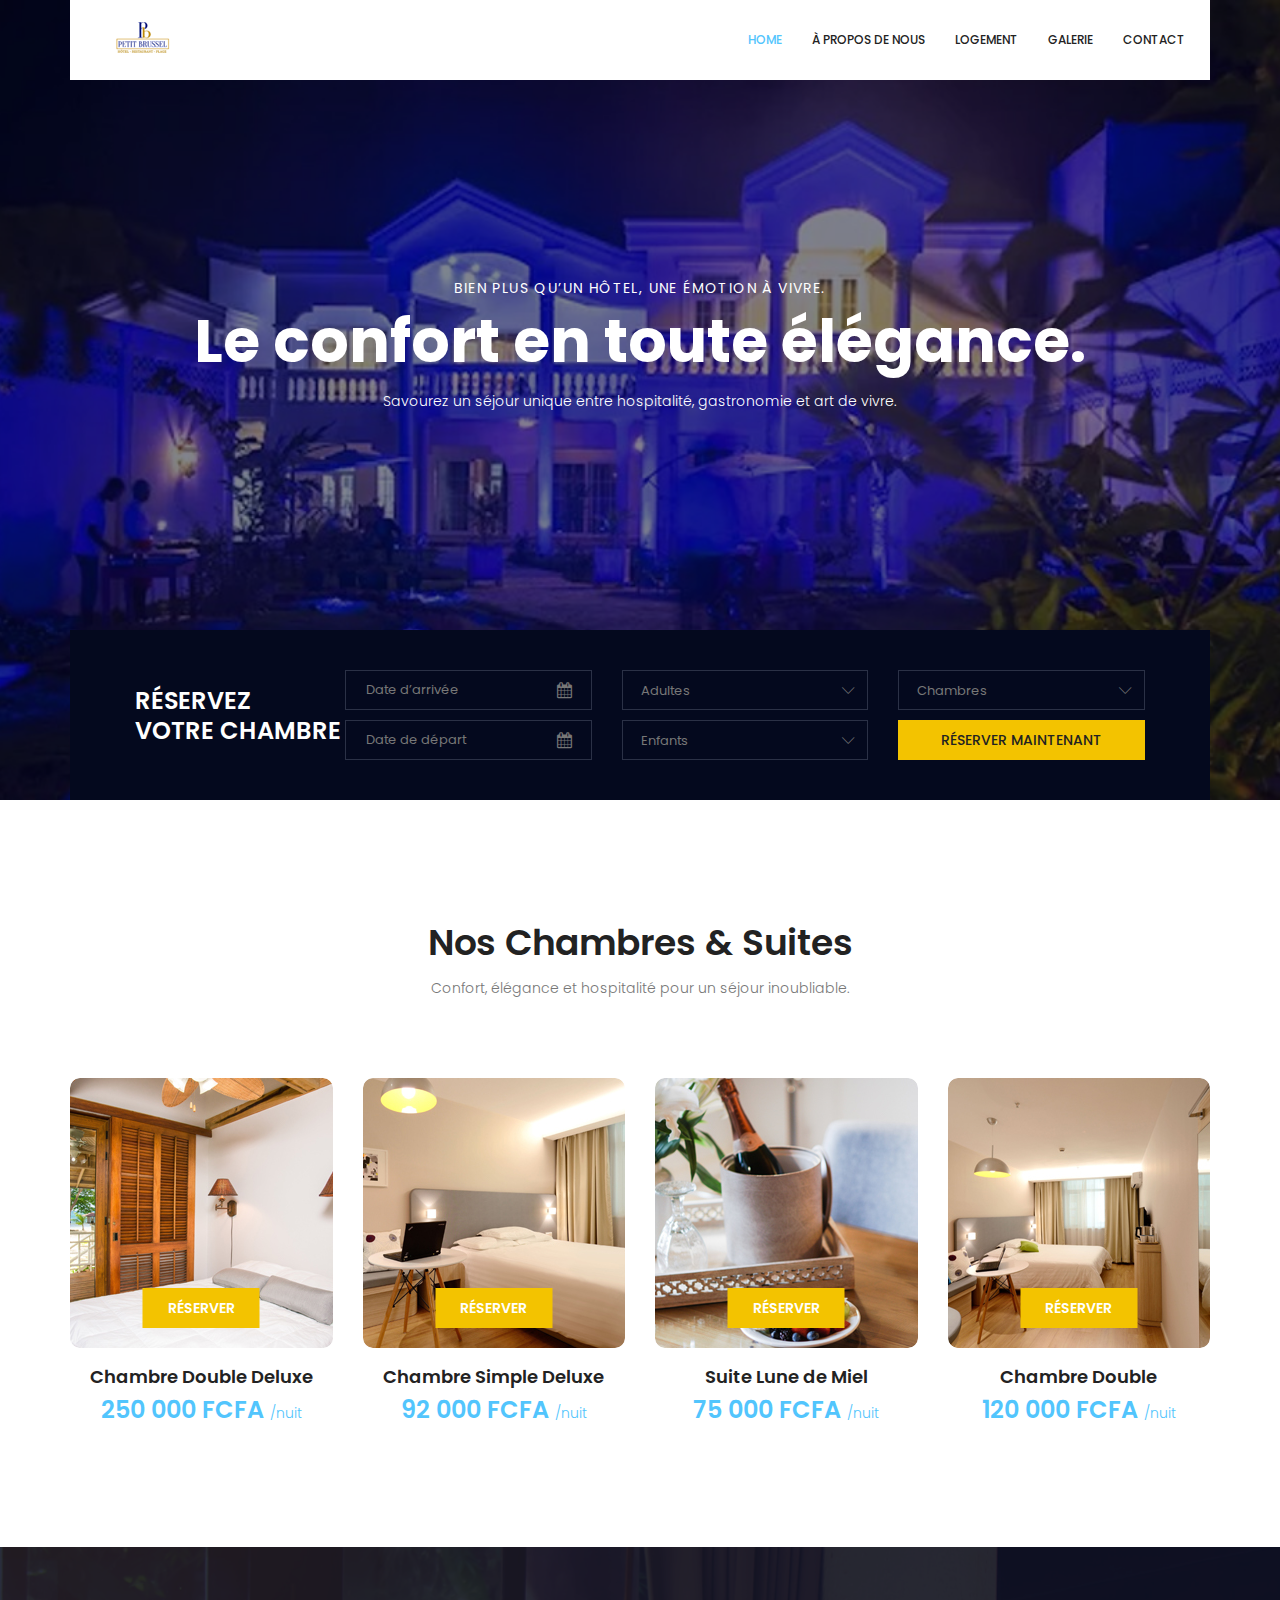
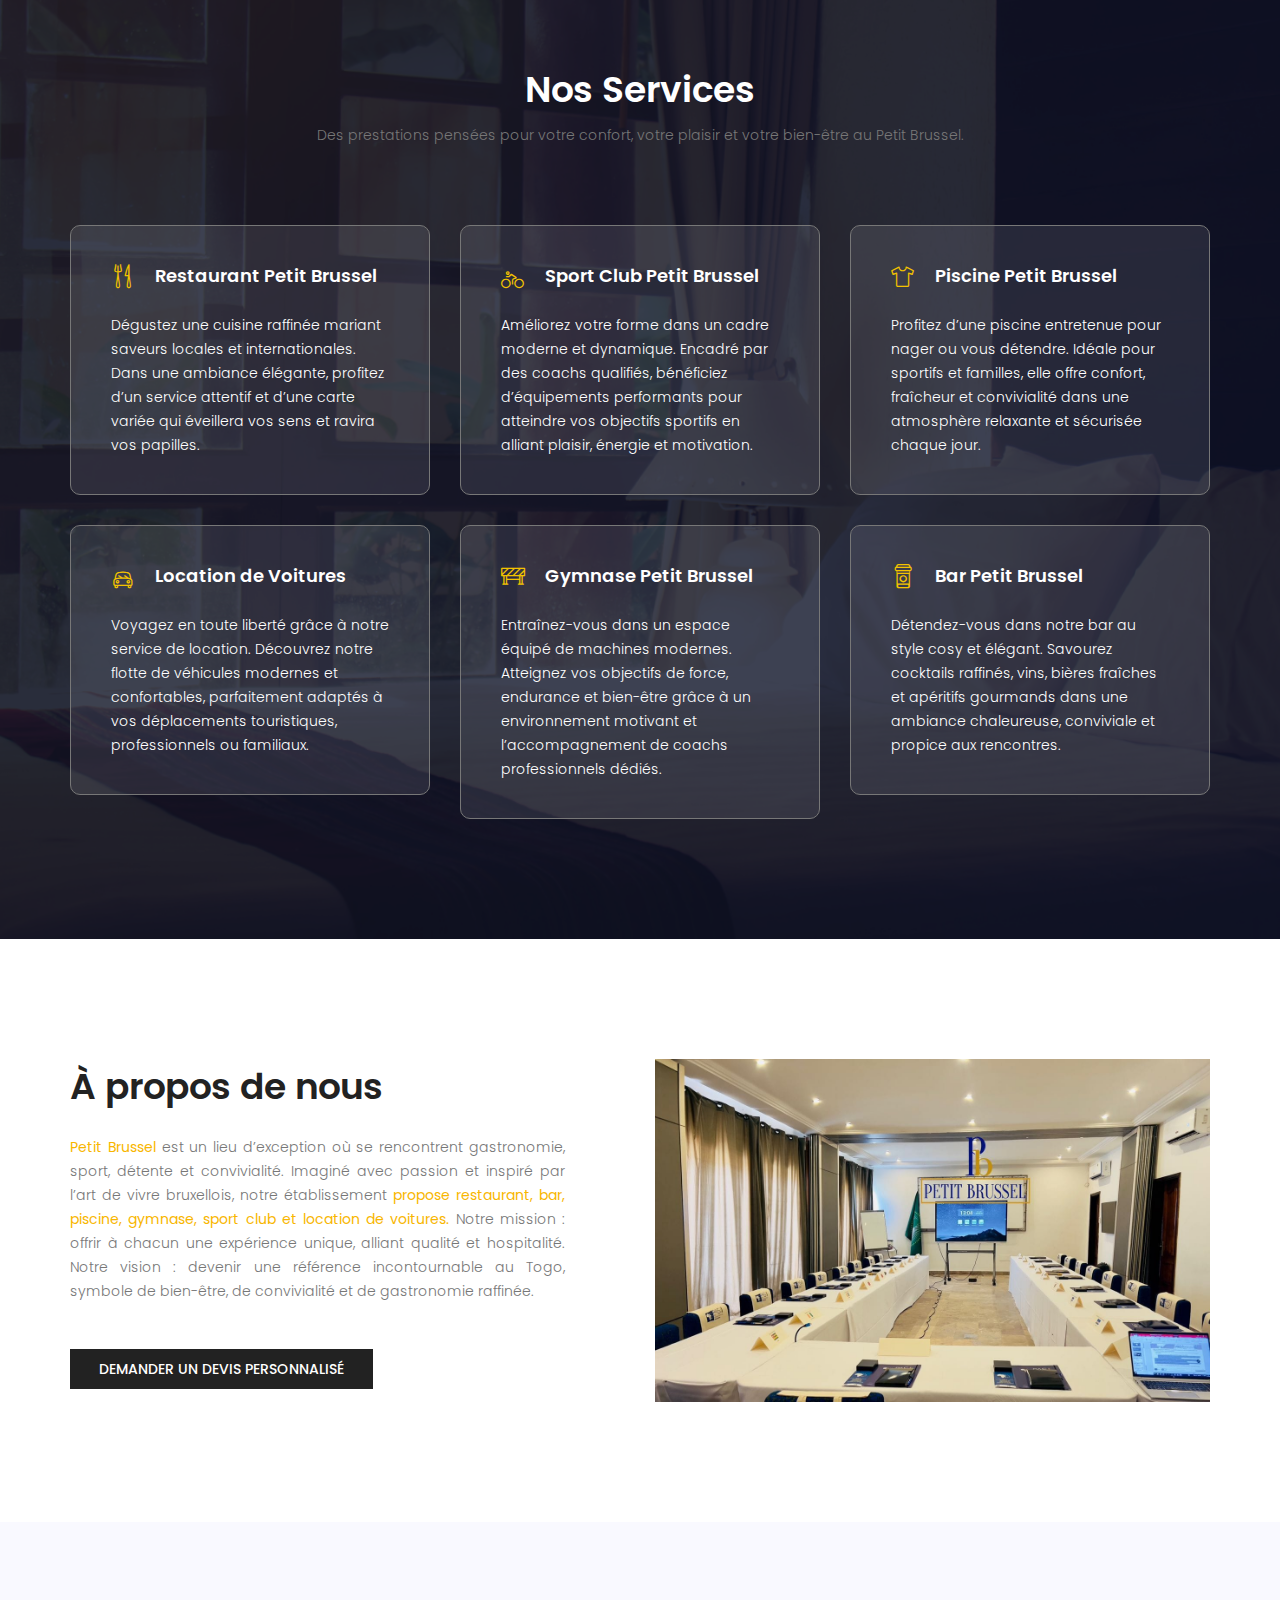
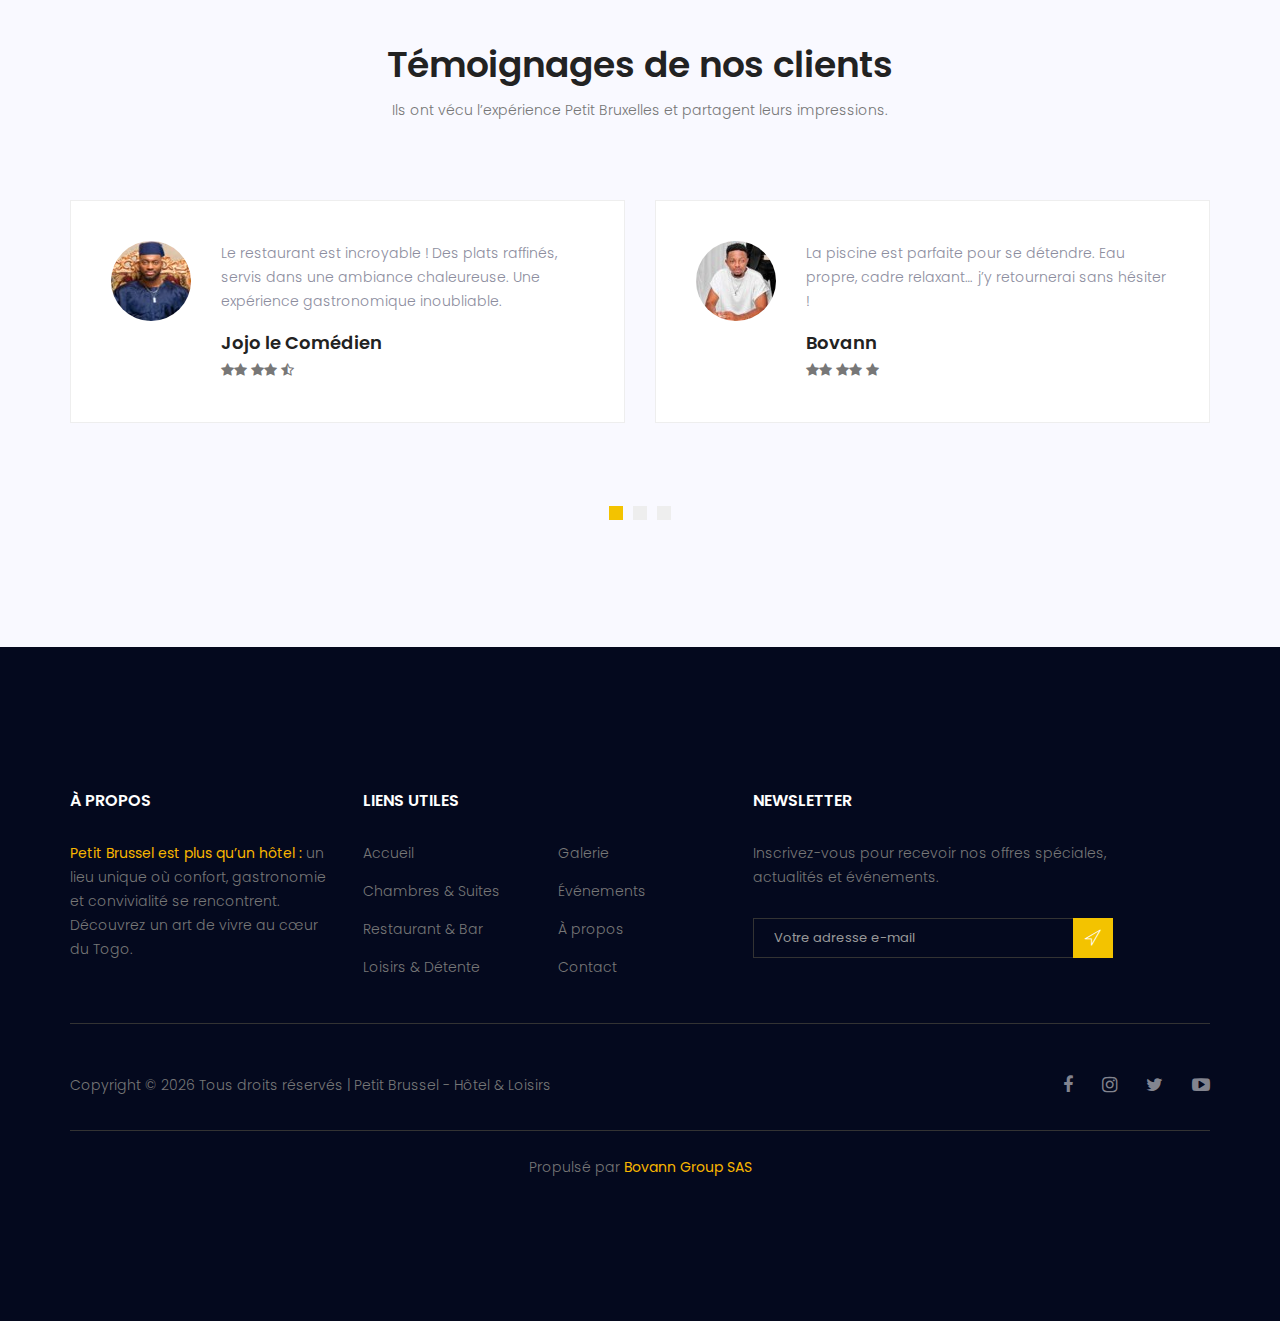
<file: index.html>
<!doctype html>
<html lang="en">

<head>
    <!-- Required meta tags -->
    <meta charset="utf-8">
    <meta name="viewport" content="width=device-width, initial-scale=1, shrink-to-fit=no">
    <!-- <link rel="icon" href="image/favicon.png" type="image/png"> -->
    <title>ACCEUIL - PETIT BRUSSEL</title>
    <!-- Bootstrap CSS -->
    <link rel="stylesheet" href="css/bootstrap.css">
    <link rel="stylesheet" href="vendors/linericon/style.css">
    <link rel="stylesheet" href="css/font-awesome.min.css">
    <link rel="stylesheet" href="vendors/owl-carousel/owl.carousel.min.css">
    <link rel="stylesheet" href="vendors/bootstrap-datepicker/bootstrap-datetimepicker.min.css">
    <link rel="stylesheet" href="vendors/nice-select/css/nice-select.css">
    <link rel="stylesheet" href="vendors/owl-carousel/owl.carousel.min.css">
    <!-- main css -->
    <link rel="stylesheet" href="css/style.css">
    <link rel="stylesheet" href="css/responsive.css">
</head>

<body>
    <!--================Header Area =================-->
    <header class="header_area">
        <div class="container">
            <nav class="navbar navbar-expand-lg navbar-light">
                <!-- Brand and toggle get grouped for better mobile display -->
                <a class="navbar-brand logo_h" href="index.html"><img src="image/Logo.png" alt=""></a>
                <button class="navbar-toggler" type="button" data-toggle="collapse"
                    data-target="#navbarSupportedContent" aria-controls="navbarSupportedContent" aria-expanded="false"
                    aria-label="Toggle navigation">
                    <span class="icon-bar"></span>
                    <span class="icon-bar"></span>
                    <span class="icon-bar"></span>
                </button>
                <!-- Collect the nav links, forms, and other content for toggling -->
                <div class="collapse navbar-collapse offset" id="navbarSupportedContent">
                    <ul class="nav navbar-nav menu_nav ml-auto">
                        <li class="nav-item active"><a class="nav-link" href="index.html">Home</a></li>
                        <li class="nav-item"><a class="nav-link" href="about.html">À propos de nous</a></li>
                        <li class="nav-item"><a class="nav-link" href="accomodation.html">Logement</a></li>
                        <li class="nav-item"><a class="nav-link" href="gallery.html">Galerie</a></li>
                        <!-- <li class="nav-item submenu dropdown">
                            <a href="#" class="nav-link dropdown-toggle" data-toggle="dropdown" role="button"
                                aria-haspopup="true" aria-expanded="false">Bloguer</a> -->
                        <!-- <ul class="dropdown-menu">
                                <li class="nav-item"><a class="nav-link" href="blog.html">Blog</a></li>
                                <li class="nav-item"><a class="nav-link" href="blog-single.html">Blog Details</a></li>
                            </ul> -->
                        <!-- </li> -->
                        <!-- <li class="nav-item"><a class="nav-link" href="elements.html">Sucer</a></li> -->
                        <li class="nav-item"><a class="nav-link" href="contact.html">Contact</a></li>
                    </ul>
                </div>
            </nav>
        </div>
    </header>
    <!--================Header Area =================-->

    <!--================Banner Area =================-->
    <section class="banner_area">
        <div class="booking_table d_flex align-items-center">
            <div class="overlay bg-parallax" data-stellar-ratio="0.9" data-stellar-vertical-offset="0"
                data-background=""></div>
            <div class="container">
                <div class="banner_content text-center">
                    <h6>Bien plus qu’un hôtel, une émotion à vivre.</h6>
                    <h2>Le confort en toute élégance.</h2>
                    <p>Savourez un séjour unique entre hospitalité, gastronomie et art de vivre.</p>
                    <!-- <a href="#" class="btn theme_btn button_hover">Réservez maintenant</a> -->
                </div>
            </div>


        </div>
        <div class="hotel_booking_area position">
            <div class="container">
                <div class="hotel_booking_table">
                    <div class="col-md-3">
                        <h2>Réservez<br> votre chambre</h2>
                    </div>
                    <div class="col-md-9">
                        <div class="boking_table">
                            <div class="row">
                                <!-- Dates -->
                                <div class="col-md-4">
                                    <div class="book_tabel_item">
                                        <div class="form-group">
                                            <div class='input-group date' id='datetimepicker11'>
                                                <input type='text' class="form-control" placeholder="Date d’arrivée" />
                                                <span class="input-group-addon">
                                                    <i class="fa fa-calendar" aria-hidden="true"></i>
                                                </span>
                                            </div>
                                        </div>
                                        <div class="form-group">
                                            <div class='input-group date' id='datetimepicker1'>
                                                <input type='text' class="form-control" placeholder="Date de départ" />
                                                <span class="input-group-addon">
                                                    <i class="fa fa-calendar" aria-hidden="true"></i>
                                                </span>
                                            </div>
                                        </div>
                                    </div>
                                </div>
                                <!-- Personnes -->
                                <div class="col-md-4">
                                    <div class="book_tabel_item">
                                        <div class="input-group">
                                            <select class="wide">
                                                <option data-display="Adultes">Nombre d’adultes</option>
                                                <option value="1">1 adulte</option>
                                                <option value="2">2 adultes</option>
                                                <option value="3">3 adultes</option>
                                                <option value="4">4 adultes</option>
                                            </select>
                                        </div>
                                        <div class="input-group">
                                            <select class="wide">
                                                <option data-display="Enfants">Nombre d’enfants</option>
                                                <option value="0">0 enfant</option>
                                                <option value="1">1 enfant</option>
                                                <option value="2">2 enfants</option>
                                                <option value="3">3 enfants</option>
                                            </select>
                                        </div>
                                    </div>
                                </div>
                                <!-- Chambres -->
                                <div class="col-md-4">
                                    <div class="book_tabel_item">
                                        <div class="input-group">
                                            <select class="wide">
                                                <option data-display="Chambres">Nombre de chambres</option>
                                                <option value="1">1 chambre</option>
                                                <option value="2">2 chambres</option>
                                                <option value="3">3 chambres</option>
                                                <option value="4">4 chambres</option>
                                            </select>
                                        </div>
                                        <a class="book_now_btn button_hover" href="#">Réserver maintenant</a>
                                    </div>
                                </div>
                            </div>
                        </div>
                    </div>

                </div>
            </div>
        </div>
    </section>
    <!--================Banner Area =================-->

    <!--================ Accomodation Area  =================-->
    <section class="accomodation_area section_gap">
    <div class="container">
        <div class="section_title text-center">
            <h2 class="title_color">Nos Chambres & Suites</h2>
            <p>Confort, élégance et hospitalité pour un séjour inoubliable.</p>
        </div>
        <div class="row mb_30">
            <div class="col-lg-3 col-sm-6">
                <div class="accomodation_item text-center">
                    <div class="hotel_img">
                        <img src="image/room1.jpg" alt="">
                        <a href="#" class="btn theme_btn button_hover">Réserver</a>
                    </div>
                    <a href="#">
                        <h4 class="sec_h4">Chambre Double Deluxe</h4>
                    </a>
                    <h5>250 000 FCFA <small>/nuit</small></h5>
                </div>
            </div>
            <div class="col-lg-3 col-sm-6">
                <div class="accomodation_item text-center">
                    <div class="hotel_img">
                        <img src="image/room2.jpg" alt="">
                        <a href="#" class="btn theme_btn button_hover">Réserver</a>
                    </div>
                    <a href="#">
                        <h4 class="sec_h4">Chambre Simple Deluxe</h4>
                    </a>
                    <h5>92 000 FCFA <small>/nuit</small></h5>
                </div>
            </div>
            <div class="col-lg-3 col-sm-6">
                <div class="accomodation_item text-center">
                    <div class="hotel_img">
                        <img src="image/room3.jpg" alt="">
                        <a href="#" class="btn theme_btn button_hover">Réserver</a>
                    </div>
                    <a href="#">
                        <h4 class="sec_h4">Suite Lune de Miel</h4>
                    </a>
                    <h5>75 000 FCFA <small>/nuit</small></h5>
                </div>
            </div>
            <div class="col-lg-3 col-sm-6">
                <div class="accomodation_item text-center">
                    <div class="hotel_img">
                        <img src="image/room4.jpg" alt="">
                        <a href="#" class="btn theme_btn button_hover">Réserver</a>
                    </div>
                    <a href="#">
                        <h4 class="sec_h4">Chambre Double</h4>
                    </a>
                    <h5>120 000 FCFA <small>/nuit</small></h5>
                </div>
            </div>
        </div>
    </div>
</section>

    <!--================ Accomodation Area  =================-->

    <!--================ Facilities Area  =================-->
    <section class="facilities_area section_gap">
    <div class="overlay bg-parallax" data-stellar-ratio="0.8" data-stellar-vertical-offset="0" data-background="">
    </div>
    <div class="container">
        <div class="section_title text-center">
            <h2 class="title_w">Nos Services</h2>
            <p>Des prestations pensées pour votre confort, votre plaisir et votre bien-être au Petit Brussel.</p>
        </div>
        <div class="row mb_30">
            <div class="col-lg-4 col-md-6">
                <div class="facilities_item">
                    <h4 class="sec_h4"><i class="lnr lnr-dinner"></i>Restaurant Petit Brussel</h4>
                    <p>Dégustez une cuisine raffinée mariant saveurs locales et internationales. Dans une ambiance élégante, profitez d’un service attentif et d’une carte variée qui éveillera vos sens et ravira vos papilles.</p>
                </div>
            </div>
            <div class="col-lg-4 col-md-6">
                <div class="facilities_item">
                    <h4 class="sec_h4"><i class="lnr lnr-bicycle"></i>Sport Club Petit Brussel</h4>
                    <p>Améliorez votre forme dans un cadre moderne et dynamique. Encadré par des coachs qualifiés, bénéficiez d’équipements performants pour atteindre vos objectifs sportifs en alliant plaisir, énergie et motivation.</p>
                </div>
            </div>
            <div class="col-lg-4 col-md-6">
                <div class="facilities_item">
                    <h4 class="sec_h4"><i class="lnr lnr-shirt"></i>Piscine Petit Brussel</h4>
                    <p>Profitez d’une piscine entretenue pour nager ou vous détendre. Idéale pour sportifs et familles, elle offre confort, fraîcheur et convivialité dans une atmosphère relaxante et sécurisée chaque jour.</p>
                </div>
            </div>
            <div class="col-lg-4 col-md-6">
                <div class="facilities_item">
                    <h4 class="sec_h4"><i class="lnr lnr-car"></i>Location de Voitures</h4>
                    <p>Voyagez en toute liberté grâce à notre service de location. Découvrez notre flotte de véhicules modernes et confortables, parfaitement adaptés à vos déplacements touristiques, professionnels ou familiaux.</p>
                </div>
            </div>
            <div class="col-lg-4 col-md-6">
                <div class="facilities_item">
                    <h4 class="sec_h4"><i class="lnr lnr-construction"></i>Gymnase Petit Brussel</h4>
                    <p>Entraînez-vous dans un espace équipé de machines modernes. Atteignez vos objectifs de force, endurance et bien-être grâce à un environnement motivant et l’accompagnement de coachs professionnels dédiés.</p>
                </div>
            </div>
            <div class="col-lg-4 col-md-6">
                <div class="facilities_item">
                    <h4 class="sec_h4"><i class="lnr lnr-coffee-cup"></i>Bar Petit Brussel</h4>
                    <p>Détendez-vous dans notre bar au style cosy et élégant. Savourez cocktails raffinés, vins, bières fraîches et apéritifs gourmands dans une ambiance chaleureuse, conviviale et propice aux rencontres.</p>
                </div>
            </div>
        </div>
    </div>
</section>

    <!--================ Facilities Area  =================-->

    <!--================ About History Area  =================-->
    <section class="about_history_area section_gap">
    <div class="container">
        <div class="row">
            <div class="col-md-6 d_flex align-items-center">
                <div class="about_content ">
                    <h2 class="title title_color">À propos de nous</h2>
                    <p class="text-justify">
                        <b>Petit Brussel </b> est un lieu d’exception  où se rencontrent gastronomie, sport, détente et convivialité.  
                        Imaginé avec passion et inspiré par l’art de vivre bruxellois, notre établissement <b>propose restaurant, bar, piscine, gymnase, sport club et location de voitures.</b>  
                        Notre mission : offrir à chacun une expérience unique, alliant qualité et hospitalité.  
                        Notre vision : devenir une référence incontournable au Togo, symbole de bien-être, de convivialité et de gastronomie raffinée.  
                    </p>
                    <a href="#" class="button_hover theme_btn_two">Demander un devis personnalisé</a>
                </div>
            </div>
            <div class="col-md-6">
                <img class="img-fluid" src="image/about_bg.jpg" alt="Petit Bruxelles">
            </div>
        </div>
    </div>
</section>

    <!--================ About History Area  =================-->

    <!--================ Testimonial Area  =================-->
    <section class="testimonial_area section_gap">
    <div class="container">
        <div class="section_title text-center">
            <h2 class="title_color">Témoignages de nos clients</h2>
            <p>Ils ont vécu l’expérience Petit Bruxelles et partagent leurs impressions.</p>
        </div>
        <div class="testimonial_slider owl-carousel">
            <div class="media testimonial_item">
                <img class="rounded-circle" src="image/testtimonial-1.jpg" alt="">
                <div class="media-body">
                    <p>Le restaurant est incroyable ! Des plats raffinés, servis dans une ambiance chaleureuse. Une expérience gastronomique inoubliable.</p>
                    <a href="#"><h4 class="sec_h4">Jojo le Comédien</h4></a>
                    <div class="star">
                        <i class="fa fa-star"></i><i class="fa fa-star"></i>
                        <i class="fa fa-star"></i><i class="fa fa-star"></i>
                        <i class="fa fa-star-half-o"></i>
                    </div>
                </div>
            </div>
            <div class="media testimonial_item">
                <img class="rounded-circle" src="image/testtimonial-2.jpg" alt="">
                <div class="media-body">
                    <p>La piscine est parfaite pour se détendre. Eau propre, cadre relaxant… j’y retournerai sans hésiter !</p>
                    <a href="#"><h4 class="sec_h4">Bovann</h4></a>
                    <div class="star">
                        <i class="fa fa-star"></i><i class="fa fa-star"></i>
                        <i class="fa fa-star"></i><i class="fa fa-star"></i>
                        <i class="fa fa-star"></i>
                    </div>
                </div>
            </div>
            <div class="media testimonial_item">
                <img class="rounded-circle" src="image/testtimonial-3.jpg" alt="">
                <div class="media-body">
                    <p>Le sport club est top ! Des équipements modernes et des coachs motivants. Idéal pour garder la forme.</p>
                    <a href="#"><h4 class="sec_h4">Axel Merryl</h4></a>
                    <div class="star">
                        <i class="fa fa-star"></i><i class="fa fa-star"></i>
                        <i class="fa fa-star"></i><i class="fa fa-star"></i>
                        <i class="fa fa-star"></i>
                    </div>
                </div>
            </div>
            <div class="media testimonial_item">
                <img class="rounded-circle" src="image/testtimonial-4.jpg" alt="">
                <div class="media-body">
                    <p>J’ai adoré le bar ! Cocktails délicieux, ambiance conviviale et service irréprochable.</p>
                    <a href="#"><h4 class="sec_h4">Bebeto</h4></a>
                    <div class="star">
                        <i class="fa fa-star"></i><i class="fa fa-star"></i>
                        <i class="fa fa-star"></i><i class="fa fa-star"></i>
                        <i class="fa fa-star-half-o"></i>
                    </div>
                </div>
            </div>
            <div class="media testimonial_item">
                <img class="rounded-circle" src="image/testtimonial-5.jpg" alt="">
                <div class="media-body">
                    <p>Le service de location est impeccable. Voitures confortables et prix très compétitifs. Je recommande vivement !</p>
                    <a href="#"><h4 class="sec_h4">DonneTV 7</h4></a>
                    <div class="star">
                        <i class="fa fa-star"></i><i class="fa fa-star"></i>
                        <i class="fa fa-star"></i><i class="fa fa-star"></i>
                        <i class="fa fa-star"></i>
                    </div>
                </div>
            </div>
        </div>
    </div>
</section>

    <!--================ Testimonial Area  =================-->

    <!--================ Latest Blog Area  =================-->
    <!-- <section class="latest_blog_area section_gap">
        <div class="container">
            <div class="section_title text-center">
                <h2 class="title_color">latest posts from blog</h2>
                <p>The French Revolution constituted for the conscience of the dominant aristocratic class a fall from
                </p>
            </div>
            <div class="row mb_30">
                <div class="col-lg-4 col-md-6">
                    <div class="single-recent-blog-post">
                        <div class="thumb">
                            <img class="img-fluid" src="image/blog/blog-1.jpg" alt="post">
                        </div>
                        <div class="details">
                            <div class="tags">
                                <a href="#" class="button_hover tag_btn">Travel</a>
                                <a href="#" class="button_hover tag_btn">Life Style</a>
                            </div>
                            <a href="#">
                                <h4 class="sec_h4">Low Cost Advertising</h4>
                            </a>
                            <p>Acres of Diamonds… you’ve read the famous story, or at least had it related to you. A
                                farmer.</p>
                            <h6 class="date title_color">31st January,2018</h6>
                        </div>
                    </div>
                </div>
                <div class="col-lg-4 col-md-6">
                    <div class="single-recent-blog-post">
                        <div class="thumb">
                            <img class="img-fluid" src="image/blog/blog-2.jpg" alt="post">
                        </div>
                        <div class="details">
                            <div class="tags">
                                <a href="#" class="button_hover tag_btn">Travel</a>
                                <a href="#" class="button_hover tag_btn">Life Style</a>
                            </div>
                            <a href="#">
                                <h4 class="sec_h4">Creative Outdoor Ads</h4>
                            </a>
                            <p>Self-doubt and fear interfere with our ability to achieve or set goals. Self-doubt and
                                fear are</p>
                            <h6 class="date title_color">31st January,2018</h6>
                        </div>
                    </div>
                </div>
                <div class="col-lg-4 col-md-6">
                    <div class="single-recent-blog-post">
                        <div class="thumb">
                            <img class="img-fluid" src="image/blog/blog-3.jpg" alt="post">
                        </div>
                        <div class="details">
                            <div class="tags">
                                <a href="#" class="button_hover tag_btn">Travel</a>
                                <a href="#" class="button_hover tag_btn">Life Style</a>
                            </div>
                            <a href="#">
                                <h4 class="sec_h4">It S Classified How To Utilize Free</h4>
                            </a>
                            <p>Why do you want to motivate yourself? Actually, just answering that question fully can
                            </p>
                            <h6 class="date title_color">31st January,2018</h6>
                        </div>
                    </div>
                </div>
            </div>
        </div>
    </section> -->
    <!--================ Recent Area  =================-->

    <!--================ start footer Area  =================-->
<footer class="footer-area section_gap">
    <div class="container">
        <div class="row">
            <!-- Colonne A propos -->
            <div class="col-lg-3 col-md-6 col-sm-6">
                <div class="single-footer-widget">
                    <h6 class="footer_title">À propos</h6>
                    <p><b>Petit Brussel est plus qu’un hôtel :</b> un lieu unique où confort, gastronomie et convivialité se rencontrent. Découvrez un art de vivre au cœur du Togo.</p>
                </div>
            </div>

            <!-- Colonne Navigation -->
            <div class="col-lg-4 col-md-6 col-sm-6">
                <div class="single-footer-widget">
                    <h6 class="footer_title">Liens utiles</h6>
                    <div class="row">
                        <div class="col-6">
                            <ul class="list_style">
                                <li><a href="#">Accueil</a></li>
                                <li><a href="#">Chambres & Suites</a></li>
                                <li><a href="#">Restaurant & Bar</a></li>
                                <li><a href="#">Loisirs & Détente</a></li>
                            </ul>
                        </div>
                        <div class="col-6">
                            <ul class="list_style">
                                <li><a href="#">Galerie</a></li>
                                <li><a href="#">Événements</a></li>
                                <li><a href="#">À propos</a></li>
                                <li><a href="#">Contact</a></li>
                            </ul>
                        </div>
                    </div>
                </div>
            </div>

            <!-- Colonne Newsletter -->
            <div class="col-lg-4 col-md-6 col-sm-6">
                <div class="single-footer-widget">
                    <h6 class="footer_title">Newsletter</h6>
                    <p>Inscrivez-vous pour recevoir nos offres spéciales, actualités et événements.</p>
                    <div id="mc_embed_signup">
                        <form target="_blank"
                            action="https://spondonit.us12.list-manage.com/subscribe/post?u=1462626880ade1ac87bd9c93a&amp;id=92a4423d01"
                            method="get" class="subscribe_form relative">
                            <div class="input-group d-flex flex-row">
                                <input name="EMAIL" placeholder="Votre adresse e-mail" 
                                    onfocus="this.placeholder = ''"
                                    onblur="this.placeholder = 'Votre adresse e-mail'" required="" type="email">
                                <button class="btn sub-btn"><span class="lnr lnr-location"></span></button>
                            </div>
                            <div class="mt-10 info"></div>
                        </form>
                    </div>
                </div>
            </div>
        </div>

        <!-- Bas de page -->
        <div class="border_line"></div>
        <div class="row footer-bottom d-flex justify-content-between align-items-center">
            <p class="col-lg-8 col-sm-12 footer-text m-0">
                Copyright &copy;
                <script>document.write(new Date().getFullYear());</script> 
                Tous droits réservés | Petit Brussel - Hôtel & Loisirs
            </p>
            <div class="col-lg-4 col-sm-12 footer-social">
                <a href="#"><i class="fa fa-facebook"></i></a>
                <a href="#"><i class="fa fa-instagram"></i></a>
                <a href="#"><i class="fa fa-twitter"></i></a>
                <a href="#"><i class="fa fa-youtube-play"></i></a>
            </div>
        </div>
        <div class="border_line mb-4"></div>
        <div class="row">
            <p class="col-lg-12 col-sm-12 footer-text m-0 text-center">
                Propulsé par <a href="https://bovanngroup.com" target="_blank"><b>Bovann Group SAS</b></a>
            </p>
            </div>
    </div>
</footer>

    <!--================ End footer Area  =================-->


    <!-- Optional JavaScript -->
    <!-- jQuery first, then Popper.js, then Bootstrap JS -->
    <script src="js/jquery-3.2.1.min.js"></script>
    <script src="js/popper.js"></script>
    <script src="js/bootstrap.min.js"></script>
    <script src="vendors/owl-carousel/owl.carousel.min.js"></script>
    <script src="js/jquery.ajaxchimp.min.js"></script>
    <script src="js/mail-script.js"></script>
    <script src="vendors/bootstrap-datepicker/bootstrap-datetimepicker.min.js"></script>
    <script src="vendors/nice-select/js/jquery.nice-select.js"></script>
    <script src="js/mail-script.js"></script>
    <script src="js/stellar.js"></script>
    <script src="vendors/lightbox/simpleLightbox.min.js"></script>
    <script src="js/custom.js"></script>
</body>

</html>
</file>
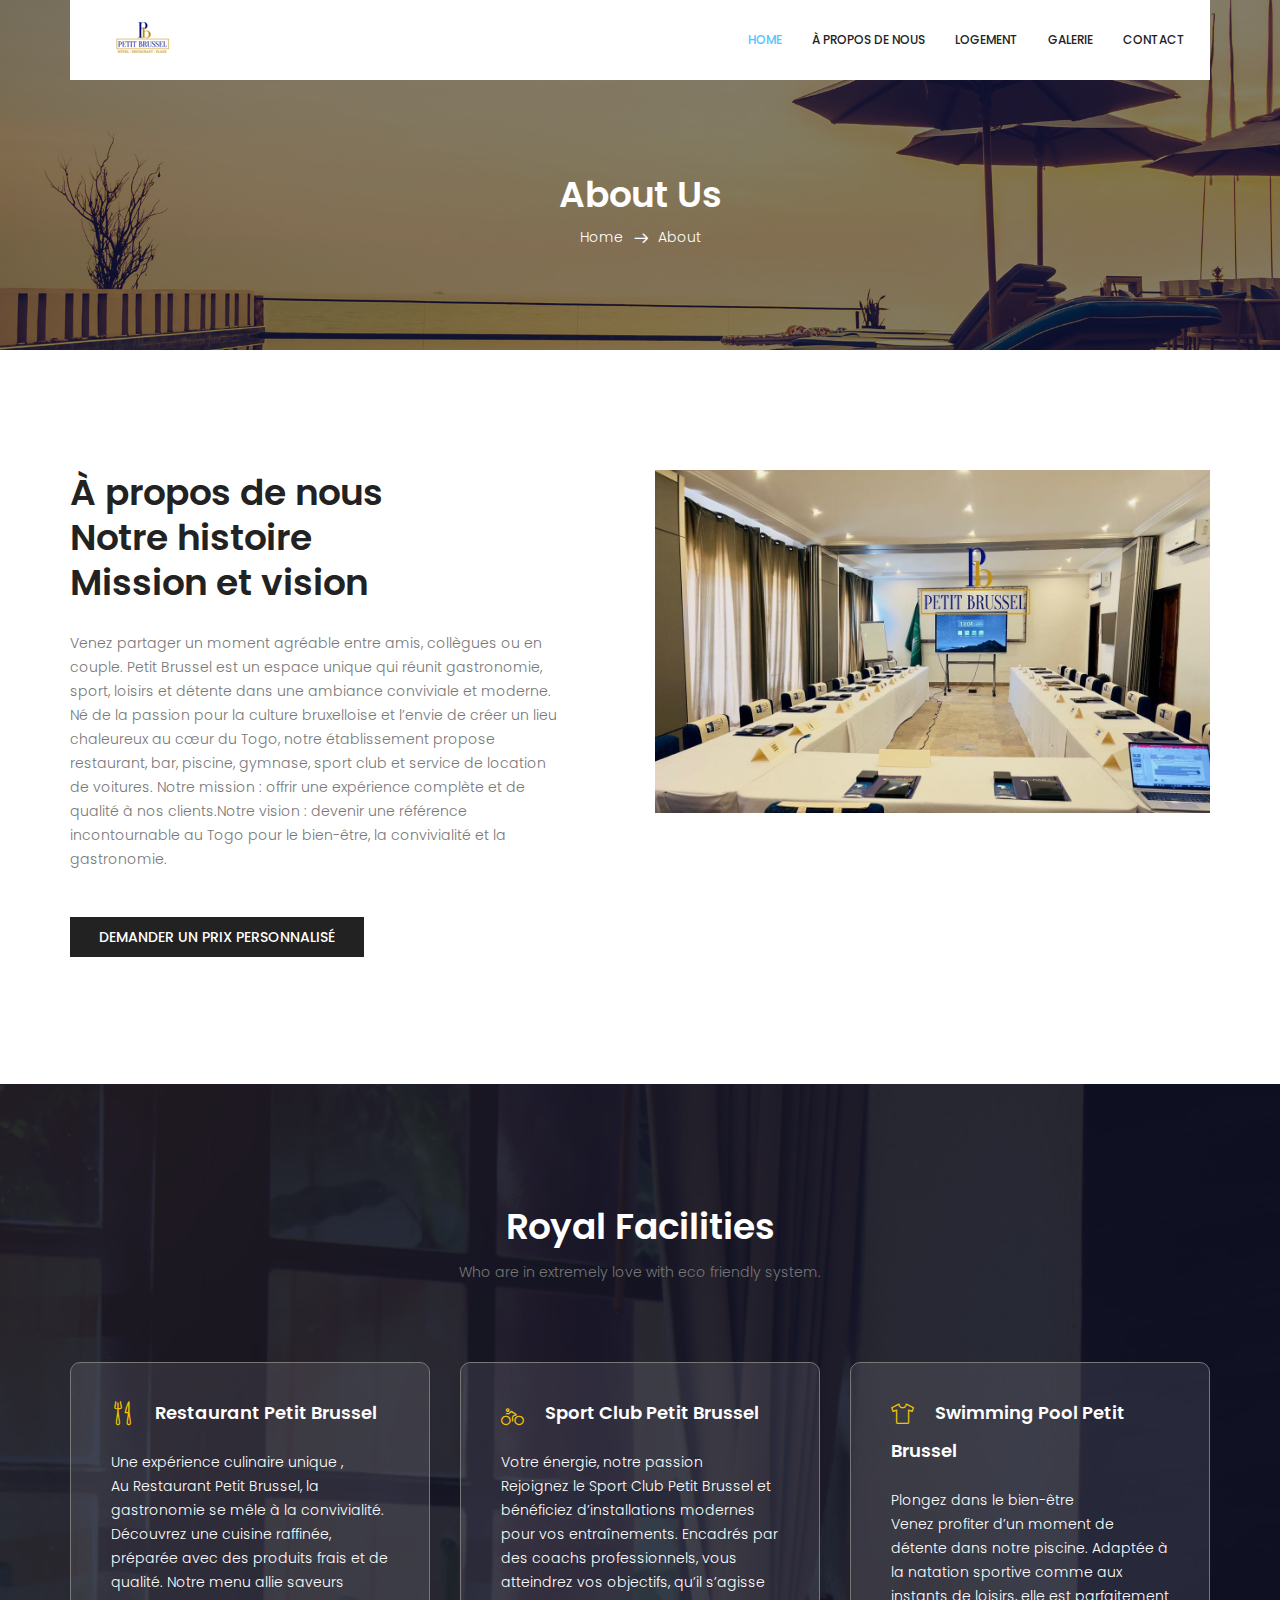
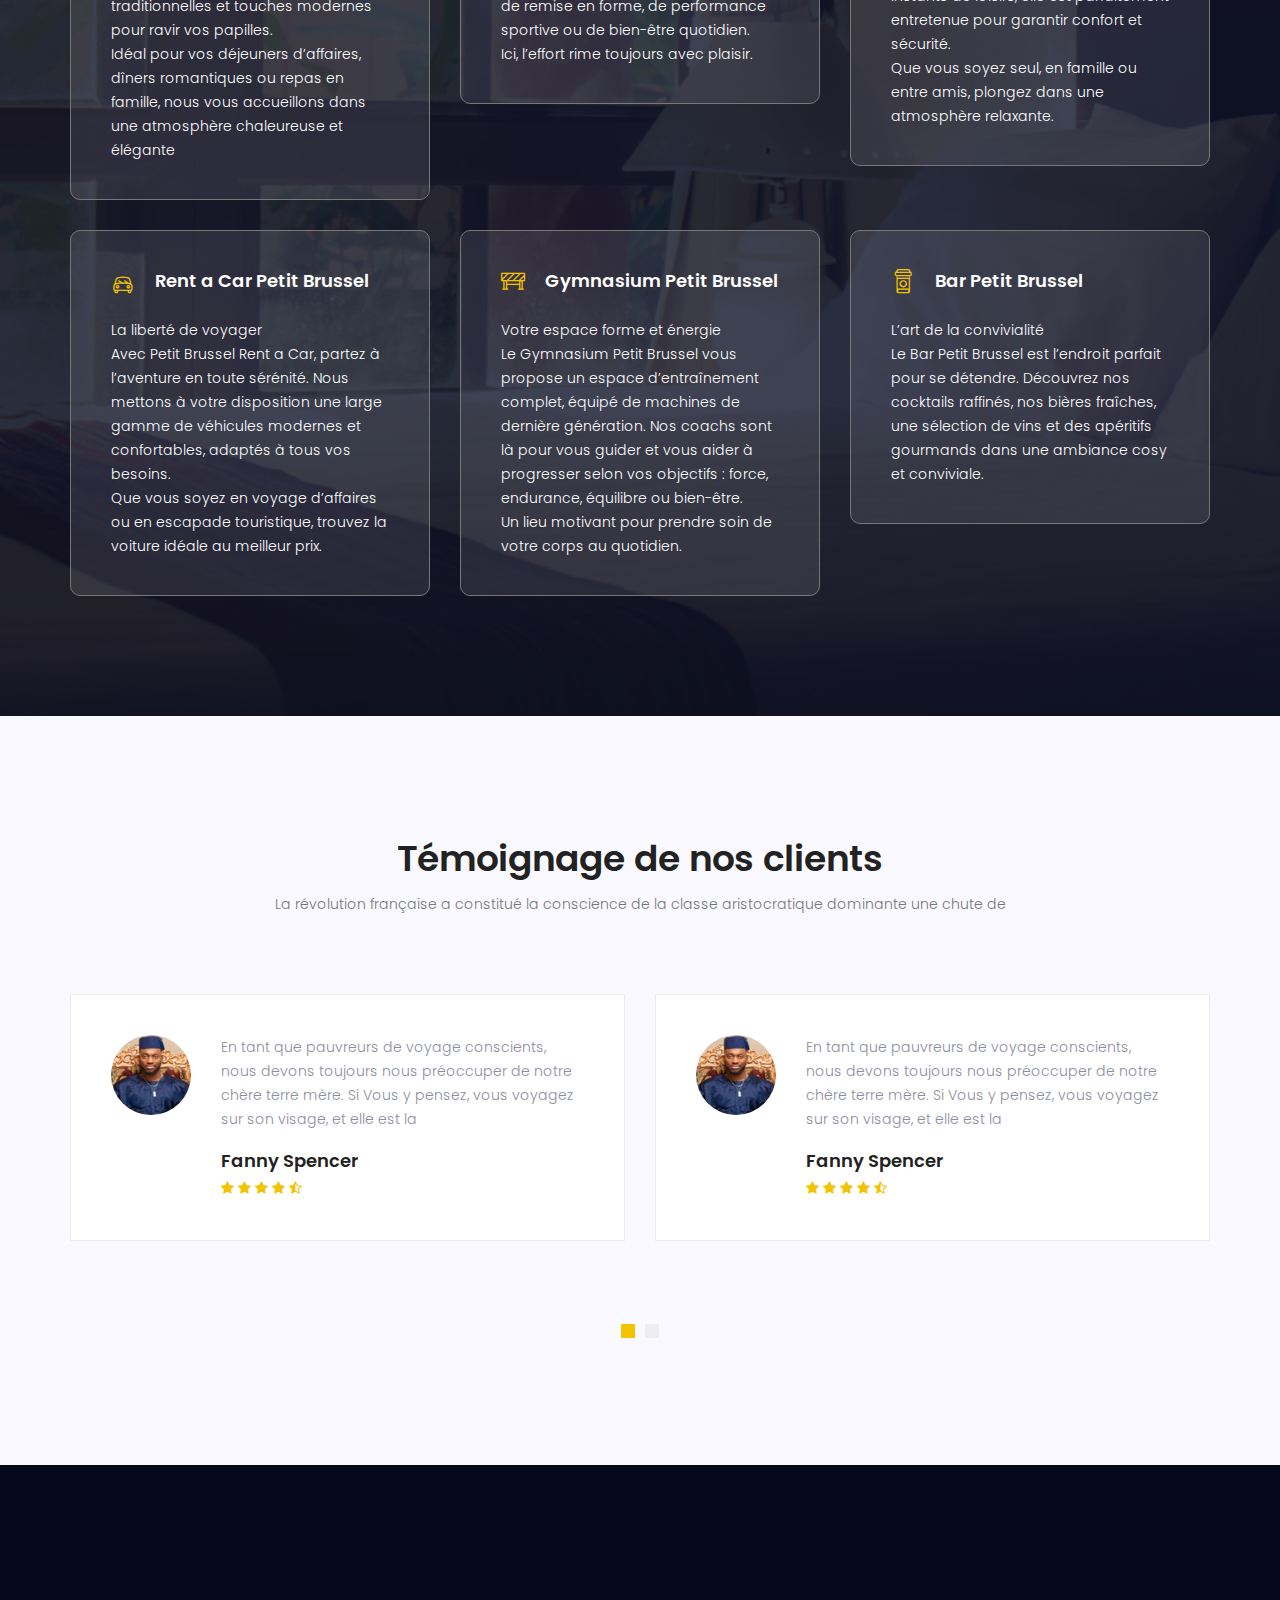
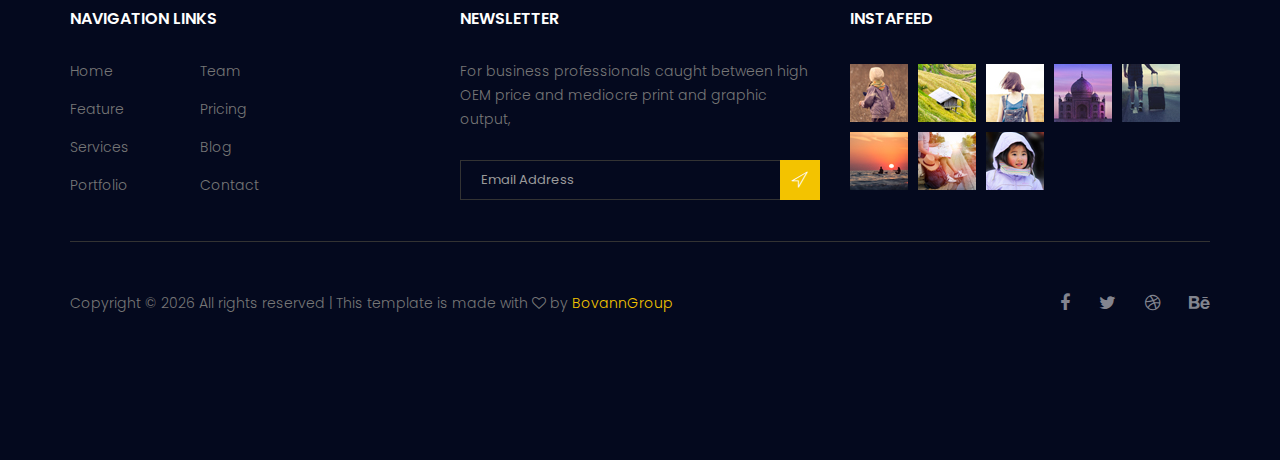
<file: about.html>
<!doctype html>
<html lang="en">

<head>
    <!-- Required meta tags -->
    <meta charset="utf-8">
    <meta name="viewport" content="width=device-width, initial-scale=1, shrink-to-fit=no">
    <link rel="icon" href="image/favicon.png" type="image/png">
    <title>Petit Brussel</title>
    <!-- Bootstrap CSS -->
    <link rel="stylesheet" href="css/bootstrap.css">
    <link rel="stylesheet" href="vendors/linericon/style.css">
    <link rel="stylesheet" href="css/font-awesome.min.css">
    <link rel="stylesheet" href="vendors/bootstrap-datepicker/bootstrap-datetimepicker.min.css">
    <link rel="stylesheet" href="vendors/nice-select/css/nice-select.css">
    <link rel="stylesheet" href="vendors/owl-carousel/owl.carousel.min.css">
    <!-- main css -->
    <link rel="stylesheet" href="css/style.css">
    <link rel="stylesheet" href="css/responsive.css">
</head>

<body>
    <!--================Header Area =================-->
    <header class="header_area">
        <div class="container">
            <nav class="navbar navbar-expand-lg navbar-light">
                <!-- Brand and toggle get grouped for better mobile display -->
                <a class="navbar-brand logo_h" href="index.html"><img src="image/Logo.png" alt=""></a>
                <button class="navbar-toggler" type="button" data-toggle="collapse"
                    data-target="#navbarSupportedContent" aria-controls="navbarSupportedContent" aria-expanded="false"
                    aria-label="Toggle navigation">
                    <span class="icon-bar"></span>
                    <span class="icon-bar"></span>
                    <span class="icon-bar"></span>
                </button>
                <!-- Collect the nav links, forms, and other content for toggling -->
                <div class="collapse navbar-collapse offset" id="navbarSupportedContent">
                    <ul class="nav navbar-nav menu_nav ml-auto">
                        <li class="nav-item active"><a class="nav-link" href="index.html">Home</a></li>
                        <li class="nav-item"><a class="nav-link" href="about.html">À propos de nous</a></li>
                        <li class="nav-item"><a class="nav-link" href="accomodation.html">Logement</a></li>
                        <li class="nav-item"><a class="nav-link" href="gallery.html">Galerie</a></li>
                        <!-- <li class="nav-item submenu dropdown">
                            <a href="#" class="nav-link dropdown-toggle" data-toggle="dropdown" role="button"
                                aria-haspopup="true" aria-expanded="false">Bloguer</a> -->
                        <!-- <ul class="dropdown-menu">
                                <li class="nav-item"><a class="nav-link" href="blog.html">Blog</a></li>
                                <li class="nav-item"><a class="nav-link" href="blog-single.html">Blog Details</a></li>
                            </ul> -->
                        <!-- </li> -->
                        <!-- <li class="nav-item"><a class="nav-link" href="elements.html">Sucer</a></li> -->
                        <li class="nav-item"><a class="nav-link" href="contact.html">Contact</a></li>
                    </ul>
                </div>
            </nav>
        </div>
    </header>
    <!--================Header Area =================-->

    <!--================Breadcrumb Area =================-->
    <section class="breadcrumb_area">
        <div class="overlay bg-parallax" data-stellar-ratio="0.8" data-stellar-vertical-offset="0" data-background="">
        </div>
        <div class="container">
            <div class="page-cover text-center">
                <h2 class="page-cover-tittle">About Us</h2>
                <ol class="breadcrumb">
                    <li><a href="index.html">Home</a></li>
                    <li class="active">About</li>
                </ol>
            </div>
        </div>
    </section>
    <!--================Breadcrumb Area =================-->

    <!--================ About History Area  =================-->
    <section class="about_history_area section_gap">
        <div class="container">
            <div class="row">
                <div class="col-md-6 d_flex align-items-center">
                    <div class="about_content ">
                        <h2 class="title title_color">À propos de nous <br> Notre histoire <br>Mission et vision</h2>
                        <p>Venez partager un moment agréable entre amis, collègues ou en couple.
                            Petit Brussel est un espace unique qui réunit gastronomie, sport, loisirs et détente dans
                            une ambiance conviviale et moderne. Né de la passion pour la culture bruxelloise et l’envie
                            de créer un lieu chaleureux au cœur du Togo, notre établissement propose restaurant, bar,
                            piscine, gymnase, sport club et service de location de voitures.
                            Notre mission : offrir une expérience complète et de qualité à nos clients.Notre vision :
                            devenir une référence incontournable au Togo pour le bien-être, la convivialité et la
                            gastronomie.</p>
                        <a href="#" class="button_hover theme_btn_two">Demander un prix personnalisé</a>
                    </div>
                </div>
                <div class="col-md-6">
                    <img class="img-fluid" src="image/about_bg.jpg" alt="img">
                </div>
            </div>
        </div>
    </section>
    <!--================ About History Area  =================-->

    <!--================ Facilities Area  =================-->
    <section class="facilities_area section_gap">
        <div class="overlay bg-parallax" data-stellar-ratio="0.8" data-stellar-vertical-offset="0" data-background="">
        </div>
        <div class="container">
            <div class="section_title text-center">
                <h2 class="title_w">Royal Facilities</h2>
                <p>Who are in extremely love with eco friendly system.</p>
            </div>
            <div class="row mb_30">
                <div class="col-lg-4 col-md-6">
                    <div class="facilities_item">
                        <h4 class="sec_h4"><i class="lnr lnr-dinner"></i>Restaurant Petit Brussel</h4>
                        <p>Une expérience culinaire unique ,<br>
                            Au Restaurant Petit Brussel, la gastronomie se mêle à la convivialité. Découvrez une
                            cuisine raffinée, préparée avec des produits frais et de qualité. Notre menu allie saveurs
                            traditionnelles et touches modernes pour ravir vos papilles. <br>
                            Idéal pour vos déjeuners d’affaires, dîners romantiques ou repas en famille, nous vous
                            accueillons dans une atmosphère chaleureuse et élégante</p>
                    </div>
                </div>
                <div class="col-lg-4 col-md-6">
                    <div class="facilities_item">
                        <h4 class="sec_h4"><i class="lnr lnr-bicycle"></i>Sport Club Petit Brussel</h4>
                        <p>Votre énergie, notre passion <br>
                            Rejoignez le Sport Club Petit Brussel et bénéficiez d’installations modernes pour vos
                            entraînements. Encadrés par des coachs professionnels, vous atteindrez vos objectifs, qu’il
                            s’agisse de remise en forme, de performance sportive ou de bien-être quotidien. <br> Ici,
                            l’effort rime toujours avec plaisir.</p>
                    </div>
                </div>
                <div class="col-lg-4 col-md-6">
                    <div class="facilities_item">
                        <h4 class="sec_h4"><i class="lnr lnr-shirt"></i>Swimming Pool Petit Brussel</h4>
                        <p>Plongez dans le bien-être <br>
                            Venez profiter d’un moment de détente dans notre piscine. Adaptée à la natation sportive
                            comme aux instants de loisirs, elle est parfaitement entretenue pour garantir confort et
                            sécurité. <br> Que vous soyez seul, en famille ou entre amis, plongez dans une atmosphère
                            relaxante.</p>
                    </div>
                </div>
                <div class="col-lg-4 col-md-6">
                    <div class="facilities_item">
                        <h4 class="sec_h4"><i class="lnr lnr-car"></i>Rent a Car Petit Brussel</h4>
                        <p>La liberté de voyager <br>
                            Avec Petit Brussel Rent a Car, partez à l’aventure en toute sérénité. Nous mettons à votre
                            disposition une large gamme de véhicules modernes et confortables, adaptés à tous vos
                            besoins. <br>Que vous soyez en voyage d’affaires ou en escapade touristique, trouvez la
                            voiture
                            idéale au meilleur prix.</p>
                    </div>
                </div>
                <div class="col-lg-4 col-md-6">
                    <div class="facilities_item">
                        <h4 class="sec_h4"><i class="lnr lnr-construction"></i>Gymnasium Petit Brussel</h4>
                        <p>Votre espace forme et énergie <br>
                            Le Gymnasium Petit Brussel vous propose un espace d’entraînement complet, équipé de
                            machines de dernière génération. Nos coachs sont là pour vous guider et vous aider à
                            progresser selon vos objectifs : force, endurance, équilibre ou bien-être.<br>Un lieu
                            motivant pour prendre soin de votre corps au quotidien.</p>
                    </div>
                </div>
                <div class="col-lg-4 col-md-6">
                    <div class="facilities_item">
                        <h4 class="sec_h4"><i class="lnr lnr-coffee-cup"></i>Bar Petit Brussel</h4>
                        <p>L’art de la convivialité <br>
                            Le Bar Petit Brussel est l’endroit parfait pour se détendre. Découvrez nos cocktails
                            raffinés, nos bières fraîches, une sélection de vins et des apéritifs gourmands dans une
                            ambiance cosy et conviviale.</p>
                    </div>
                </div>
            </div>
        </div>
    </section>
    <!--================ Facilities Area  =================-->

    <!--================ Testimonial Area  =================-->
    <section class="testimonial_area section_gap">
        <div class="container">
            <div class="section_title text-center">
                <h2 class="title_color">Témoignage de nos clients</h2>
                <p>La révolution française a constitué la conscience de la classe aristocratique dominante une chute de
                </p>
            </div>
            <div class="testimonial_slider owl-carousel">
                <div class="media testimonial_item">
                    <img class="rounded-circle" src="image/testtimonial-1.jpg" alt="">
                    <div class="media-body">
                        <p>En tant que pauvreurs de voyage conscients, nous devons toujours nous préoccuper de notre
                            chère terre mère. Si
                            Vous y pensez, vous voyagez sur son visage, et elle est la</p>
                        <a href="#">
                            <h4 class="sec_h4">Fanny Spencer</h4>
                        </a>
                        <div class="star">
                            <a href="#"><i class="fa fa-star"></i></a>
                            <a href="#"><i class="fa fa-star"></i></a>
                            <a href="#"><i class="fa fa-star"></i></a>
                            <a href="#"><i class="fa fa-star"></i></a>
                            <a href="#"><i class="fa fa-star-half-o"></i></a>
                        </div>
                    </div>
                </div>
                <div class="media testimonial_item">
                    <img class="rounded-circle" src="image/testtimonial-1.jpg" alt="">
                    <div class="media-body">
                        <p>En tant que pauvreurs de voyage conscients, nous devons toujours nous préoccuper de notre
                            chère terre mère. Si
                            Vous y pensez, vous voyagez sur son visage, et elle est la</p>
                        <a href="#">
                            <h4 class="sec_h4">Fanny Spencer</h4>
                        </a>
                        <div class="star">
                            <a href="#"><i class="fa fa-star"></i></a>
                            <a href="#"><i class="fa fa-star"></i></a>
                            <a href="#"><i class="fa fa-star"></i></a>
                            <a href="#"><i class="fa fa-star"></i></a>
                            <a href="#"><i class="fa fa-star-half-o"></i></a>
                        </div>
                    </div>
                </div>
                <div class="media testimonial_item">
                    <img class="rounded-circle" src="image/testtimonial-1.jpg" alt="">
                    <div class="media-body">
                        <p>As conscious traveling Paupers we must always be concerned about our dear Mother Earth. If
                            you think about it, you travel across her face, and She is the </p>
                        <a href="#">
                            <h4 class="sec_h4">Fanny Spencer</h4>
                        </a>
                        <div class="star">
                            <a href="#"><i class="fa fa-star"></i></a>
                            <a href="#"><i class="fa fa-star"></i></a>
                            <a href="#"><i class="fa fa-star"></i></a>
                            <a href="#"><i class="fa fa-star"></i></a>
                            <a href="#"><i class="fa fa-star-half-o"></i></a>
                        </div>
                    </div>
                </div>
                <div class="media testimonial_item">
                    <img class="rounded-circle" src="image/testtimonial-1.jpg" alt="">
                    <div class="media-body">
                        <p>As conscious traveling Paupers we must always be concerned about our dear Mother Earth. If
                            you think about it, you travel across her face, and She is the </p>
                        <a href="#">
                            <h4 class="sec_h4">Fanny Spencer</h4>
                        </a>
                        <div class="star">
                            <a href="#"><i class="fa fa-star"></i></a>
                            <a href="#"><i class="fa fa-star"></i></a>
                            <a href="#"><i class="fa fa-star"></i></a>
                            <a href="#"><i class="fa fa-star"></i></a>
                            <a href="#"><i class="fa fa-star-half-o"></i></a>
                        </div>
                    </div>
                </div>
            </div>
        </div>
    </section>
    <!--================ Testimonial Area  =================-->

    <!--================ start footer Area  =================-->
    <footer class="footer-area section_gap">
        <div class="container">
            <div class="row">
                <!-- <div class="col-lg-3  col-md-6 col-sm-6">
                    <div class="single-footer-widget">
                        <h6 class="footer_title">About Agency</h6>
                        <p>The world has become so fast paced that people don’t want to stand by reading a page of
                            information, they would much rather look at a presentation and understand the message. It
                            has come to a point </p>
                    </div>
                </div> -->
                <div class="col-lg-4 col-md-6 col-sm-6">
                    <div class="single-footer-widget">
                        <h6 class="footer_title">Navigation Links</h6>
                        <div class="row">
                            <div class="col-4">
                                <ul class="list_style">
                                    <li><a href="#">Home</a></li>
                                    <li><a href="#">Feature</a></li>
                                    <li><a href="#">Services</a></li>
                                    <li><a href="#">Portfolio</a></li>
                                </ul>
                            </div>
                            <div class="col-4">
                                <ul class="list_style">
                                    <li><a href="#">Team</a></li>
                                    <li><a href="#">Pricing</a></li>
                                    <li><a href="#">Blog</a></li>
                                    <li><a href="#">Contact</a></li>
                                </ul>
                            </div>
                        </div>
                    </div>
                </div>
                <div class="col-lg-4 col-md-6 col-sm-6">
                    <div class="single-footer-widget">
                        <h6 class="footer_title">Newsletter</h6>
                        <p>For business professionals caught between high OEM price and mediocre print and graphic
                            output, </p>
                        <div id="mc_embed_signup">
                            <form target="_blank"
                                action="https://spondonit.us12.list-manage.com/subscribe/post?u=1462626880ade1ac87bd9c93a&amp;id=92a4423d01"
                                method="get" class="subscribe_form relative">
                                <div class="input-group d-flex flex-row">
                                    <input name="EMAIL" placeholder="Email Address" onfocus="this.placeholder = ''"
                                        onblur="this.placeholder = 'Email Address '" required="" type="email">
                                    <button class="btn sub-btn"><span class="lnr lnr-location"></span></button>
                                </div>
                                <div class="mt-10 info"></div>
                            </form>
                        </div>
                    </div>
                </div>
                <div class="col-lg-4 col-md-6 col-sm-6">
                    <div class="single-footer-widget instafeed">
                        <h6 class="footer_title">InstaFeed</h6>
                        <ul class="list_style instafeed d-flex flex-wrap">
                            <li><img src="image/instagram/Image-01.jpg" alt=""></li>
                            <li><img src="image/instagram/Image-02.jpg" alt=""></li>
                            <li><img src="image/instagram/Image-03.jpg" alt=""></li>
                            <li><img src="image/instagram/Image-04.jpg" alt=""></li>
                            <li><img src="image/instagram/Image-05.jpg" alt=""></li>
                            <li><img src="image/instagram/Image-06.jpg" alt=""></li>
                            <li><img src="image/instagram/Image-07.jpg" alt=""></li>
                            <li><img src="image/instagram/Image-08.jpg" alt=""></li>
                        </ul>
                    </div>
                </div>
            </div>
            <div class="border_line"></div>
            <div class="row footer-bottom d-flex justify-content-between align-items-center">
                <p class="col-lg-8 col-sm-12 footer-text m-0">
                    <!-- Link back to Colorlib can't be removed. Template is licensed under CC BY 3.0. -->
                    Copyright &copy;
                    <script>document.write(new Date().getFullYear());</script> All rights reserved | This template is
                    made with <i class="fa fa-heart-o" aria-hidden="true"></i> by <a href="https://colorlib.com"
                        target="_blank">BovannGroup</a>
                    <!-- Link back to Colorlib can't be removed. Template is licensed under CC BY 3.0. -->
                </p>
                <div class="col-lg-4 col-sm-12 footer-social">
                    <a href="#"><i class="fa fa-facebook"></i></a>
                    <a href="#"><i class="fa fa-twitter"></i></a>
                    <a href="#"><i class="fa fa-dribbble"></i></a>
                    <a href="#"><i class="fa fa-behance"></i></a>
                </div>
            </div>
        </div>
    </footer>
    <!--================ End footer Area  =================-->


    <!-- Optional JavaScript -->
    <!-- jQuery first, then Popper.js, then Bootstrap JS -->
    <script src="js/jquery-3.2.1.min.js"></script>
    <script src="js/popper.js"></script>
    <script src="js/bootstrap.min.js"></script>
    <script src="vendors/owl-carousel/owl.carousel.min.js"></script>
    <script src="js/jquery.ajaxchimp.min.js"></script>
    <script src="vendors/bootstrap-datepicker/bootstrap-datetimepicker.min.js"></script>
    <script src="vendors/nice-select/js/jquery.nice-select.js"></script>
    <script src="js/mail-script.js"></script>
    <script src="js/stellar.js"></script>
    <script src="vendors/lightbox/simpleLightbox.min.js"></script>
    <script src="js/custom.js"></script>
</body>

</html>
</file>
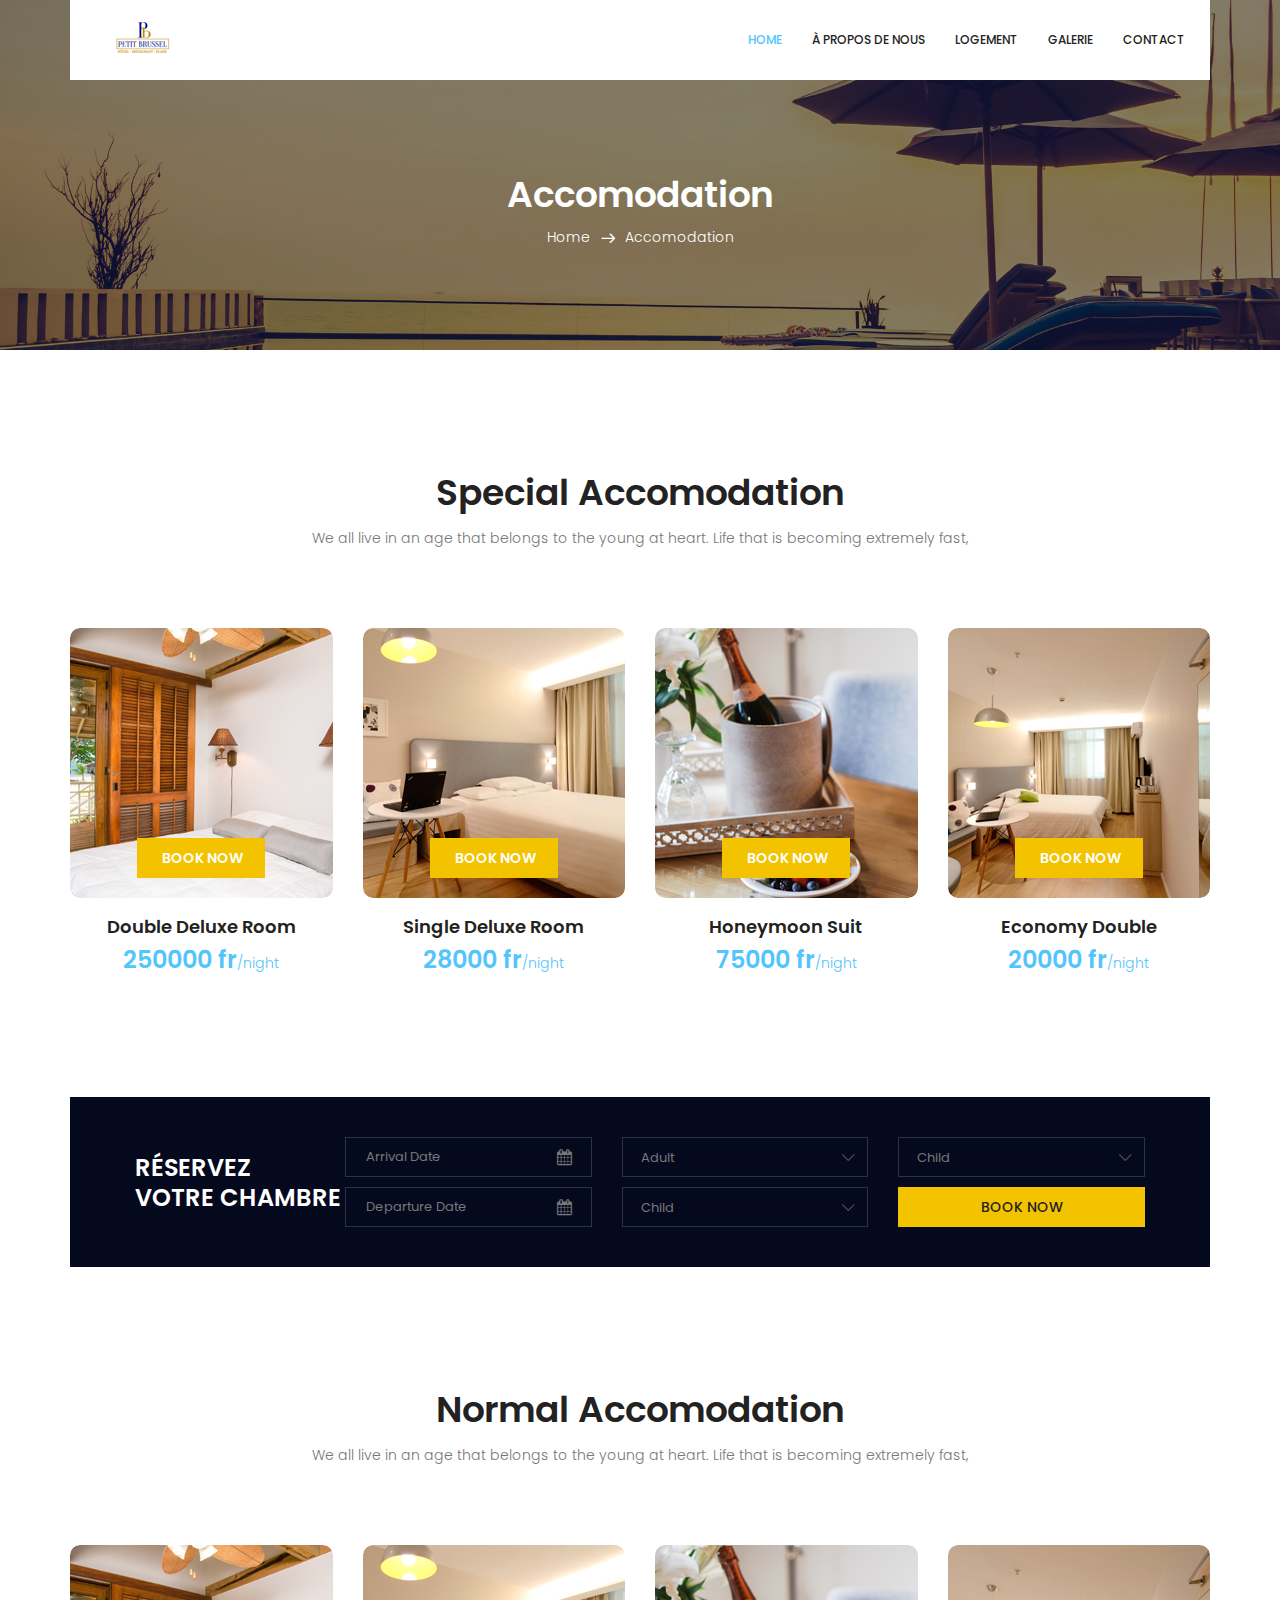
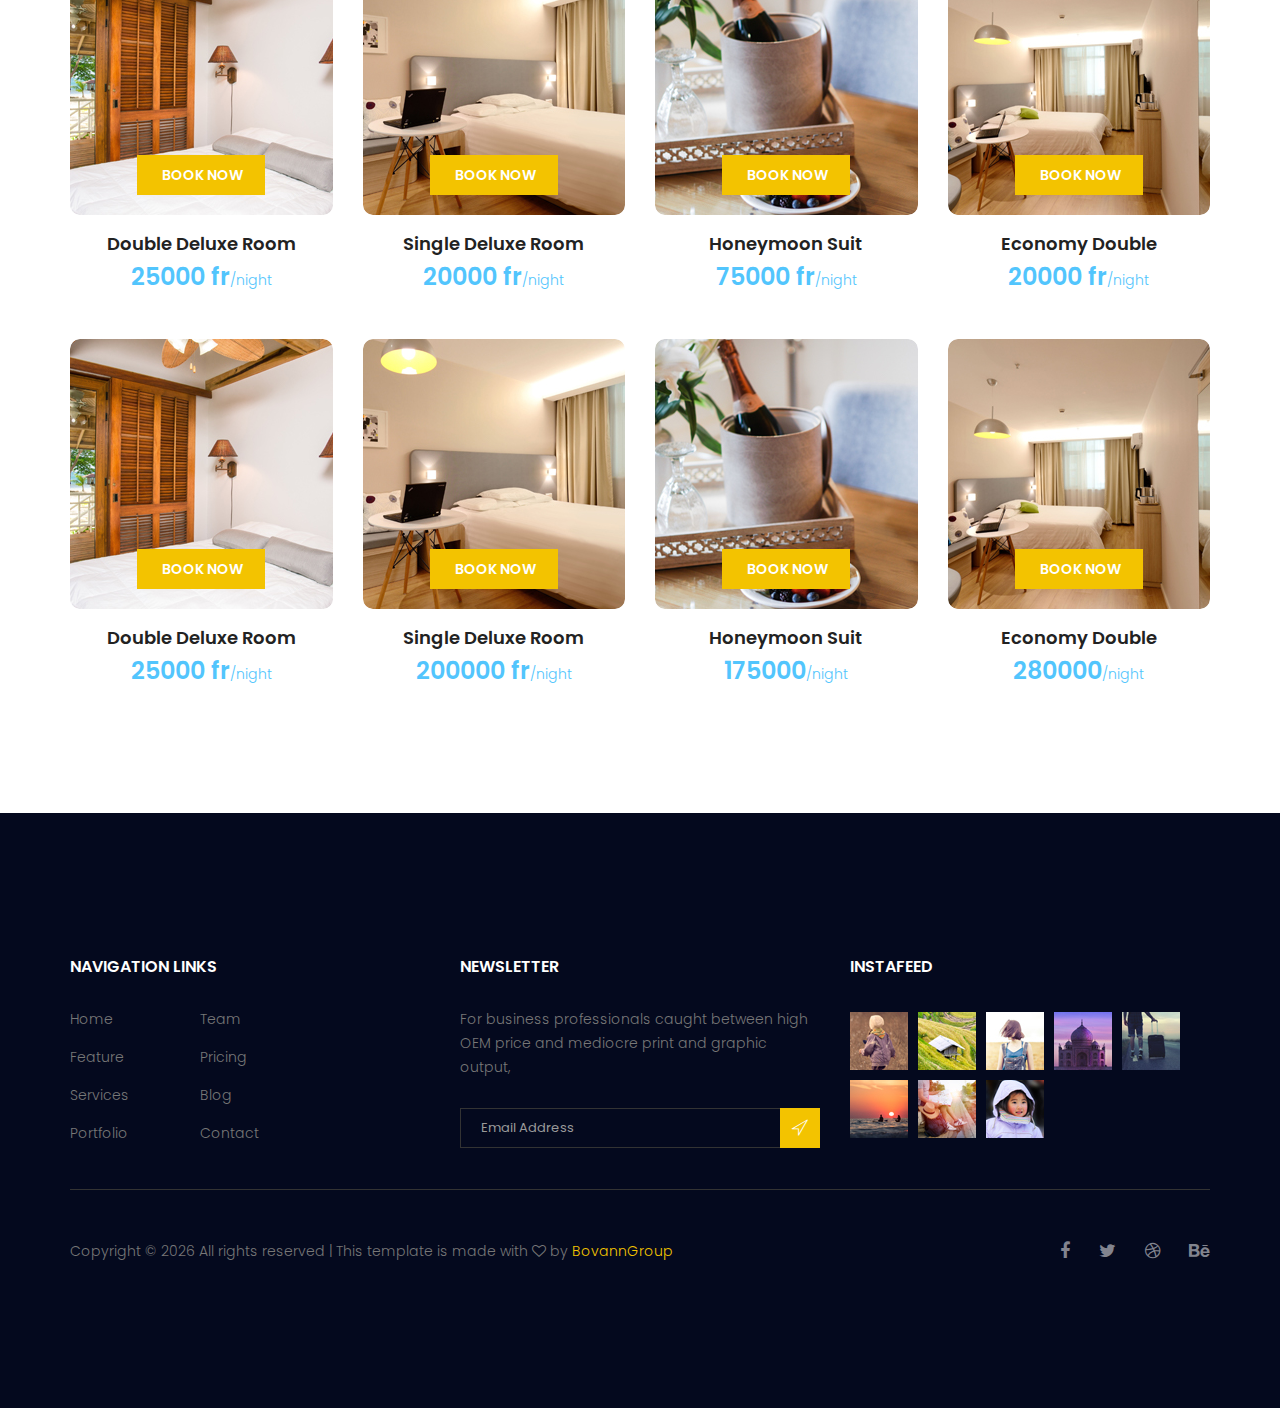
<file: accomodation.html>
<!doctype html>
<html lang="en">

<head>
    <!-- Required meta tags -->
    <meta charset="utf-8">
    <meta name="viewport" content="width=device-width, initial-scale=1, shrink-to-fit=no">
    <link rel="icon" href="image/favicon.png" type="image/png">
    <title>Royal Hotel</title>
    <!-- Bootstrap CSS -->
    <link rel="stylesheet" href="css/bootstrap.css">
    <link rel="stylesheet" href="vendors/linericon/style.css">
    <link rel="stylesheet" href="css/font-awesome.min.css">
    <link rel="stylesheet" href="vendors/bootstrap-datepicker/bootstrap-datetimepicker.min.css">
    <link rel="stylesheet" href="vendors/nice-select/css/nice-select.css">
    <link rel="stylesheet" href="vendors/owl-carousel/owl.carousel.min.css">
    <!-- main css -->
    <link rel="stylesheet" href="css/style.css">
    <link rel="stylesheet" href="css/responsive.css">
</head>

<body>
    <!--================Header Area =================-->
    <header class="header_area">
        <div class="container">
            <nav class="navbar navbar-expand-lg navbar-light">
                <!-- Brand and toggle get grouped for better mobile display -->
                <a class="navbar-brand logo_h" href="index.html"><img src="image/Logo.png" alt=""></a>
                <button class="navbar-toggler" type="button" data-toggle="collapse"
                    data-target="#navbarSupportedContent" aria-controls="navbarSupportedContent" aria-expanded="false"
                    aria-label="Toggle navigation">
                    <span class="icon-bar"></span>
                    <span class="icon-bar"></span>
                    <span class="icon-bar"></span>
                </button>
                <!-- Collect the nav links, forms, and other content for toggling -->
                <div class="collapse navbar-collapse offset" id="navbarSupportedContent">
                    <ul class="nav navbar-nav menu_nav ml-auto">
                        <li class="nav-item active"><a class="nav-link" href="index.html">Home</a></li>
                        <li class="nav-item"><a class="nav-link" href="about.html">À propos de nous</a></li>
                        <li class="nav-item"><a class="nav-link" href="accomodation.html">Logement</a></li>
                        <li class="nav-item"><a class="nav-link" href="gallery.html">Galerie</a></li>
                        <!-- <li class="nav-item submenu dropdown">
                            <a href="#" class="nav-link dropdown-toggle" data-toggle="dropdown" role="button"
                                aria-haspopup="true" aria-expanded="false">Bloguer</a> -->
                        <!-- <ul class="dropdown-menu">
                                <li class="nav-item"><a class="nav-link" href="blog.html">Blog</a></li>
                                <li class="nav-item"><a class="nav-link" href="blog-single.html">Blog Details</a></li>
                            </ul> -->
                        <!-- </li> -->
                        <!-- <li class="nav-item"><a class="nav-link" href="elements.html">Sucer</a></li> -->
                        <li class="nav-item"><a class="nav-link" href="contact.html">Contact</a></li>
                    </ul>
                </div>
            </nav>
        </div>
    </header>
    <!--================Header Area =================-->

    <!--================Breadcrumb Area =================-->
    <section class="breadcrumb_area">
        <div class="overlay bg-parallax" data-stellar-ratio="0.8" data-stellar-vertical-offset="0" data-background="">
        </div>
        <div class="container">
            <div class="page-cover text-center">
                <h2 class="page-cover-tittle">Accomodation</h2>
                <ol class="breadcrumb">
                    <li><a href="index.html">Home</a></li>
                    <li class="active">Accomodation</li>
                </ol>
            </div>
        </div>
    </section>
    <!--================Breadcrumb Area =================-->

    <!--================ Accomodation Area  =================-->
    <section class="accomodation_area section_gap">
        <div class="container">
            <div class="section_title text-center">
                <h2 class="title_color">Special Accomodation</h2>
                <p>We all live in an age that belongs to the young at heart. Life that is becoming extremely fast,</p>
            </div>
            <div class="row mb_30">
                <div class="col-lg-3 col-sm-6">
                    <div class="accomodation_item text-center">
                        <div class="hotel_img">
                            <img src="image/room1.jpg" alt="">
                            <a href="#" class="btn theme_btn button_hover">Book Now</a>
                        </div>
                        <a href="#">
                            <h4 class="sec_h4">Double Deluxe Room</h4>
                        </a>
                        <h5>250000 fr<small>/night</small></h5>
                    </div>
                </div>
                <div class="col-lg-3 col-sm-6">
                    <div class="accomodation_item text-center">
                        <div class="hotel_img">
                            <img src="image/room2.jpg" alt="">
                            <a href="#" class="btn theme_btn button_hover">Book Now</a>
                        </div>
                        <a href="#">
                            <h4 class="sec_h4">Single Deluxe Room</h4>
                        </a>
                        <h5>28000 fr<small>/night</small></h5>
                    </div>
                </div>
                <div class="col-lg-3 col-sm-6">
                    <div class="accomodation_item text-center">
                        <div class="hotel_img">
                            <img src="image/room3.jpg" alt="">
                            <a href="#" class="btn theme_btn button_hover">Book Now</a>
                        </div>
                        <a href="#">
                            <h4 class="sec_h4">Honeymoon Suit</h4>
                        </a>
                        <h5>75000 fr<small>/night</small></h5>
                    </div>
                </div>
                <div class="col-lg-3 col-sm-6">
                    <div class="accomodation_item text-center">
                        <div class="hotel_img">
                            <img src="image/room4.jpg" alt="">
                            <a href="#" class="btn theme_btn button_hover">Book Now</a>
                        </div>
                        <a href="#">
                            <h4 class="sec_h4">Economy Double</h4>
                        </a>
                        <h5>20000 fr<small>/night</small></h5>
                    </div>
                </div>
            </div>
        </div>
    </section>
    <!--================ Accomodation Area  =================-->
    <!--================Booking Tabel Area =================-->
    <section class="hotel_booking_area">
        <div class="hotel_booking_area position">
            <div class="container">
                <div class="hotel_booking_table">
                    <div class="col-md-3">
                        <h2>Réservez<br> votre chambre</h2>
                    </div>
                    <div class="col-md-9">
                        <div class="boking_table">
                            <div class="row">
                                <div class="col-md-4">
                                    <div class="book_tabel_item">
                                        <div class="form-group">
                                            <div class='input-group date' id='datetimepicker11'>
                                                <input type='text' class="form-control" placeholder="Arrival Date" />
                                                <span class="input-group-addon">
                                                    <i class="fa fa-calendar" aria-hidden="true"></i>
                                                </span>
                                            </div>
                                        </div>
                                        <div class="form-group">
                                            <div class='input-group date' id='datetimepicker1'>
                                                <input type='text' class="form-control" placeholder="Departure Date" />
                                                <span class="input-group-addon">
                                                    <i class="fa fa-calendar" aria-hidden="true"></i>
                                                </span>
                                            </div>
                                        </div>
                                    </div>
                                </div>
                                <div class="col-md-4">
                                    <div class="book_tabel_item">
                                        <div class="input-group">
                                            <select class="wide">
                                                <option data-display="Adult">Adulte</option>
                                                <option value="1">Vieille</option>
                                                <option value="2">Jeune</option>
                                                <option value="3">Potato</option>
                                            </select>
                                        </div>
                                        <div class="input-group">
                                            <select class="wide">
                                                <option data-display="Child">Child</option>
                                                <option value="1">Child</option>
                                                <option value="2">Baby</option>
                                                <option value="3">Child</option>
                                            </select>
                                        </div>
                                    </div>
                                </div>
                                <div class="col-md-4">
                                    <div class="book_tabel_item">
                                        <div class="input-group">
                                            <select class="wide">
                                                <option data-display="Child">Number of Rooms</option>
                                                <option value="1">Room 01</option>
                                                <option value="2">Room 02</option>
                                                <option value="3">Room 03</option>
                                            </select>
                                        </div>
                                        <a class="book_now_btn button_hover" href="#">Book Now</a>
                                    </div>
                                </div>
                            </div>
                        </div>
                    </div>
                </div>
            </div>
        </div>
    </section>
    <!--================Booking Tabel Area  =================-->
    <!--================ Accomodation Area  =================-->
    <section class="accomodation_area section_gap">
        <div class="container">
            <div class="section_title text-center">
                <h2 class="title_color">Normal Accomodation</h2>
                <p>We all live in an age that belongs to the young at heart. Life that is becoming extremely fast,</p>
            </div>
            <div class="row accomodation_two">
                <div class="col-lg-3 col-sm-6">
                    <div class="accomodation_item text-center">
                        <div class="hotel_img">
                            <img src="image/room1.jpg" alt="">
                            <a href="#" class="btn theme_btn button_hover">Book Now</a>
                        </div>
                        <a href="#">
                            <h4 class="sec_h4">Double Deluxe Room</h4>
                        </a>
                        <h5>25000 fr<small>/night</small></h5>
                    </div>
                </div>
                <div class="col-lg-3 col-sm-6">
                    <div class="accomodation_item text-center">
                        <div class="hotel_img">
                            <img src="image/room2.jpg" alt="">
                            <a href="#" class="btn theme_btn button_hover">Book Now</a>
                        </div>
                        <a href="#">
                            <h4 class="sec_h4">Single Deluxe Room</h4>
                        </a>
                        <h5>20000 fr<small>/night</small></h5>
                    </div>
                </div>
                <div class="col-lg-3 col-sm-6">
                    <div class="accomodation_item text-center">
                        <div class="hotel_img">
                            <img src="image/room3.jpg" alt="">
                            <a href="#" class="btn theme_btn button_hover">Book Now</a>
                        </div>
                        <a href="#">
                            <h4 class="sec_h4">Honeymoon Suit</h4>
                        </a>
                        <h5>75000 fr<small>/night</small></h5>
                    </div>
                </div>
                <div class="col-lg-3 col-sm-6">
                    <div class="accomodation_item text-center">
                        <div class="hotel_img">
                            <img src="image/room4.jpg" alt="">
                            <a href="#" class="btn theme_btn button_hover">Book Now</a>
                        </div>
                        <a href="#">
                            <h4 class="sec_h4">Economy Double</h4>
                        </a>
                        <h5>20000 fr<small>/night</small></h5>
                    </div>
                </div>
                <div class="col-lg-3 col-sm-6">
                    <div class="accomodation_item text-center">
                        <div class="hotel_img">
                            <img src="image/room1.jpg" alt="">
                            <a href="#" class="btn theme_btn button_hover">Book Now</a>
                        </div>
                        <a href="#">
                            <h4 class="sec_h4">Double Deluxe Room</h4>
                        </a>
                        <h5>25000 fr<small>/night</small></h5>
                    </div>
                </div>
                <div class="col-lg-3 col-sm-6">
                    <div class="accomodation_item text-center">
                        <div class="hotel_img">
                            <img src="image/room2.jpg" alt="">
                            <a href="#" class="btn theme_btn button_hover">Book Now</a>
                        </div>
                        <a href="#">
                            <h4 class="sec_h4">Single Deluxe Room</h4>
                        </a>
                        <h5>200000 fr<small>/night</small></h5>
                    </div>
                </div>
                <div class="col-lg-3 col-sm-6">
                    <div class="accomodation_item text-center">
                        <div class="hotel_img">
                            <img src="image/room3.jpg" alt="">
                            <a href="#" class="btn theme_btn button_hover">Book Now</a>
                        </div>
                        <a href="#">
                            <h4 class="sec_h4">Honeymoon Suit</h4>
                        </a>
                        <h5>175000<small>/night</small></h5>
                    </div>
                </div>
                <div class="col-lg-3 col-sm-6">
                    <div class="accomodation_item text-center">
                        <div class="hotel_img">
                            <img src="image/room4.jpg" alt="">
                            <a href="#" class="btn theme_btn button_hover">Book Now</a>
                        </div>
                        <a href="#">
                            <h4 class="sec_h4">Economy Double</h4>
                        </a>
                        <h5>280000<small>/night</small></h5>
                    </div>
                </div>
            </div>
        </div>
    </section>
    <!--================ Accomodation Area  =================-->
    <!--================ start footer Area  =================-->
    <footer class="footer-area section_gap">
        <div class="container">
            <div class="row">
                <!-- <div class="col-lg-3  col-md-6 col-sm-6">
                    <div class="single-footer-widget">
                        <h6 class="footer_title">About Agency</h6>
                        <p>The world has become so fast paced that people don’t want to stand by reading a page of
                            information, they would much rather look at a presentation and understand the message. It
                            has come to a point </p>
                    </div>
                </div> -->
                <div class="col-lg-4 col-md-6 col-sm-6">
                    <div class="single-footer-widget">
                        <h6 class="footer_title">Navigation Links</h6>
                        <div class="row">
                            <div class="col-4">
                                <ul class="list_style">
                                    <li><a href="#">Home</a></li>
                                    <li><a href="#">Feature</a></li>
                                    <li><a href="#">Services</a></li>
                                    <li><a href="#">Portfolio</a></li>
                                </ul>
                            </div>
                            <div class="col-4">
                                <ul class="list_style">
                                    <li><a href="#">Team</a></li>
                                    <li><a href="#">Pricing</a></li>
                                    <li><a href="#">Blog</a></li>
                                    <li><a href="#">Contact</a></li>
                                </ul>
                            </div>
                        </div>
                    </div>
                </div>
                <div class="col-lg-4 col-md-6 col-sm-6">
                    <div class="single-footer-widget">
                        <h6 class="footer_title">Newsletter</h6>
                        <p>For business professionals caught between high OEM price and mediocre print and graphic
                            output, </p>
                        <div id="mc_embed_signup">
                            <form target="_blank"
                                action="https://spondonit.us12.list-manage.com/subscribe/post?u=1462626880ade1ac87bd9c93a&amp;id=92a4423d01"
                                method="get" class="subscribe_form relative">
                                <div class="input-group d-flex flex-row">
                                    <input name="EMAIL" placeholder="Email Address" onfocus="this.placeholder = ''"
                                        onblur="this.placeholder = 'Email Address '" required="" type="email">
                                    <button class="btn sub-btn"><span class="lnr lnr-location"></span></button>
                                </div>
                                <div class="mt-10 info"></div>
                            </form>
                        </div>
                    </div>
                </div>
                <div class="col-lg-4 col-md-6 col-sm-6">
                    <div class="single-footer-widget instafeed">
                        <h6 class="footer_title">InstaFeed</h6>
                        <ul class="list_style instafeed d-flex flex-wrap">
                            <li><img src="image/instagram/Image-01.jpg" alt=""></li>
                            <li><img src="image/instagram/Image-02.jpg" alt=""></li>
                            <li><img src="image/instagram/Image-03.jpg" alt=""></li>
                            <li><img src="image/instagram/Image-04.jpg" alt=""></li>
                            <li><img src="image/instagram/Image-05.jpg" alt=""></li>
                            <li><img src="image/instagram/Image-06.jpg" alt=""></li>
                            <li><img src="image/instagram/Image-07.jpg" alt=""></li>
                            <li><img src="image/instagram/Image-08.jpg" alt=""></li>
                        </ul>
                    </div>
                </div>
            </div>
            <div class="border_line"></div>
            <div class="row footer-bottom d-flex justify-content-between align-items-center">
                <p class="col-lg-8 col-sm-12 footer-text m-0">
                    <!-- Link back to Colorlib can't be removed. Template is licensed under CC BY 3.0. -->
                    Copyright &copy;
                    <script>document.write(new Date().getFullYear());</script> All rights reserved | This template is
                    made with <i class="fa fa-heart-o" aria-hidden="true"></i> by <a href="https://colorlib.com"
                        target="_blank">BovannGroup</a>
                    <!-- Link back to Colorlib can't be removed. Template is licensed under CC BY 3.0. -->
                </p>
                <div class="col-lg-4 col-sm-12 footer-social">
                    <a href="#"><i class="fa fa-facebook"></i></a>
                    <a href="#"><i class="fa fa-twitter"></i></a>
                    <a href="#"><i class="fa fa-dribbble"></i></a>
                    <a href="#"><i class="fa fa-behance"></i></a>
                </div>
            </div>
        </div>
    </footer>
    <!--================ End footer Area  =================-->


    <!-- Optional JavaScript -->
    <!-- jQuery first, then Popper.js, then Bootstrap JS -->
    <script src="js/jquery-3.2.1.min.js"></script>
    <script src="js/popper.js"></script>
    <script src="js/bootstrap.min.js"></script>
    <script src="vendors/owl-carousel/owl.carousel.min.js"></script>
    <script src="js/jquery.ajaxchimp.min.js"></script>
    <script src="vendors/bootstrap-datepicker/bootstrap-datetimepicker.min.js"></script>
    <script src="vendors/nice-select/js/jquery.nice-select.js"></script>
    <script src="js/mail-script.js"></script>
    <script src="js/stellar.js"></script>
    <script src="vendors/lightbox/simpleLightbox.min.js"></script>
    <script src="js/custom.js"></script>
</body>

</html>
</file>
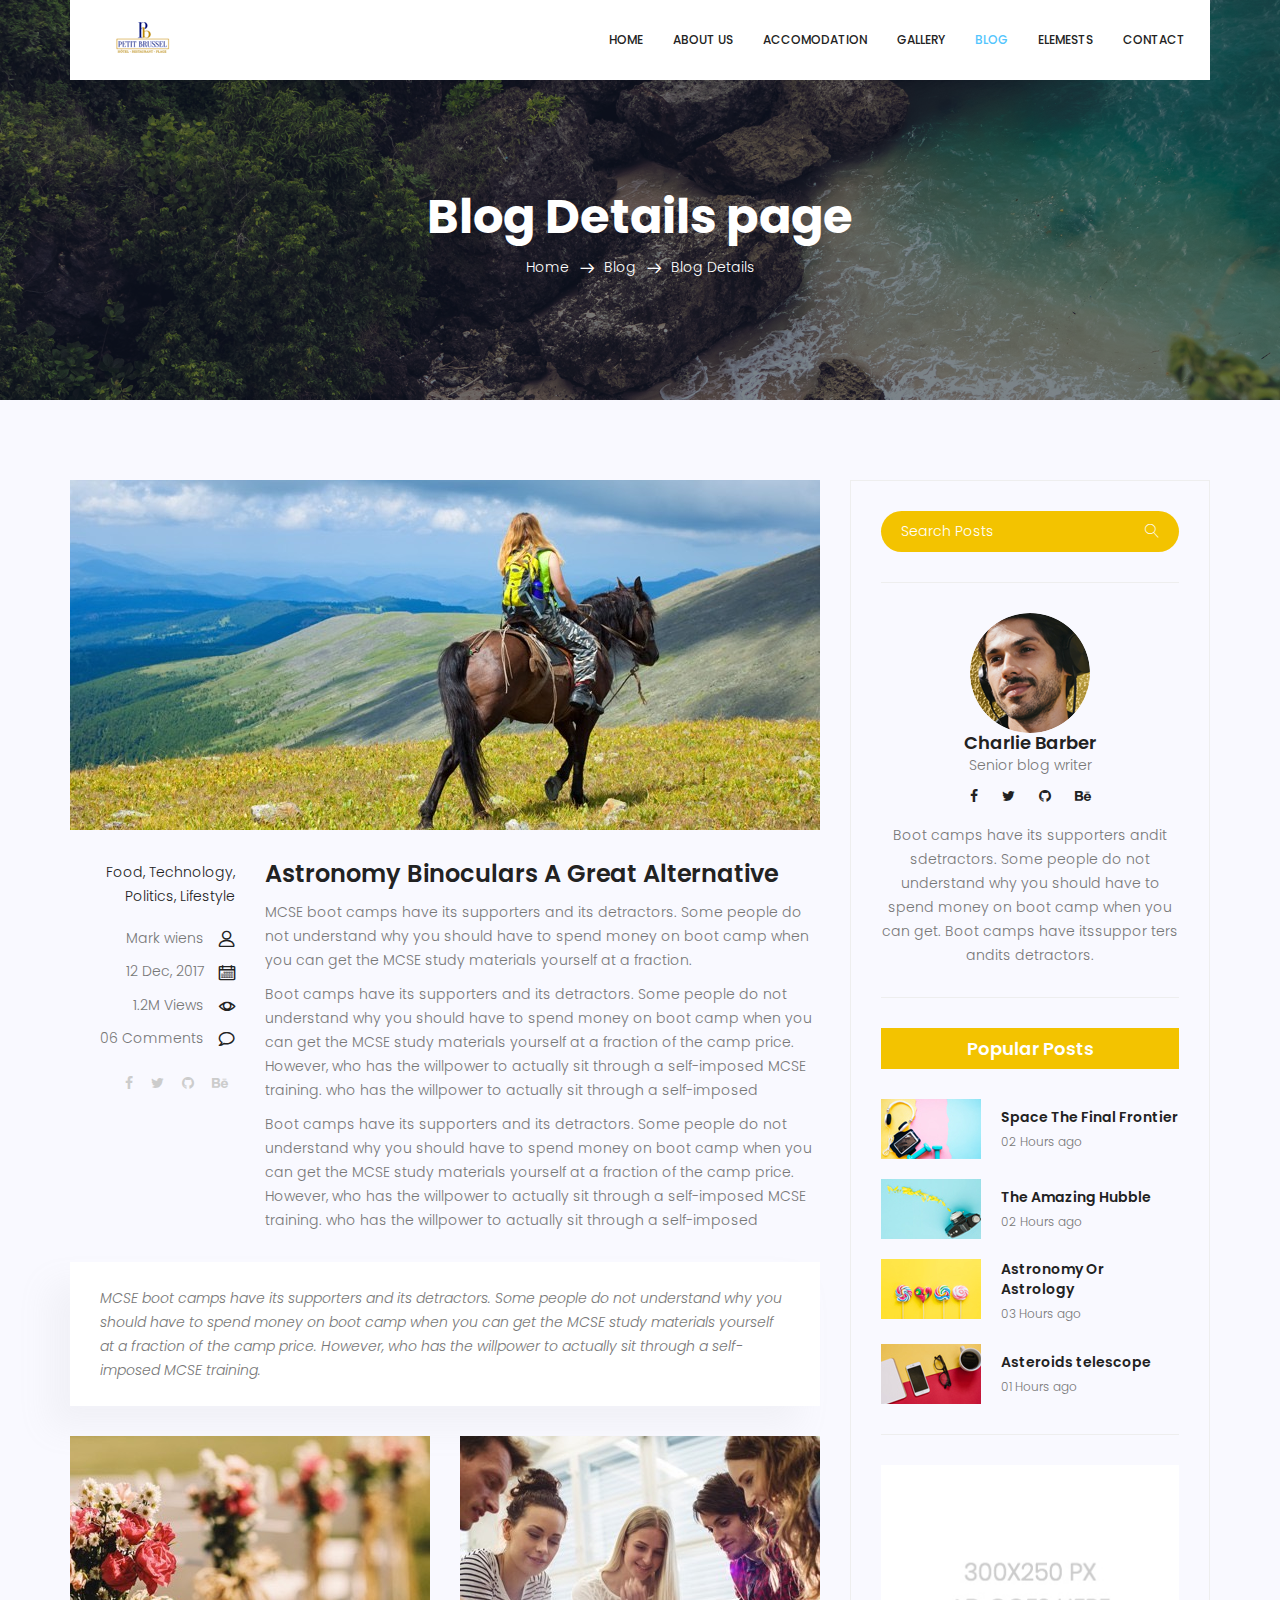
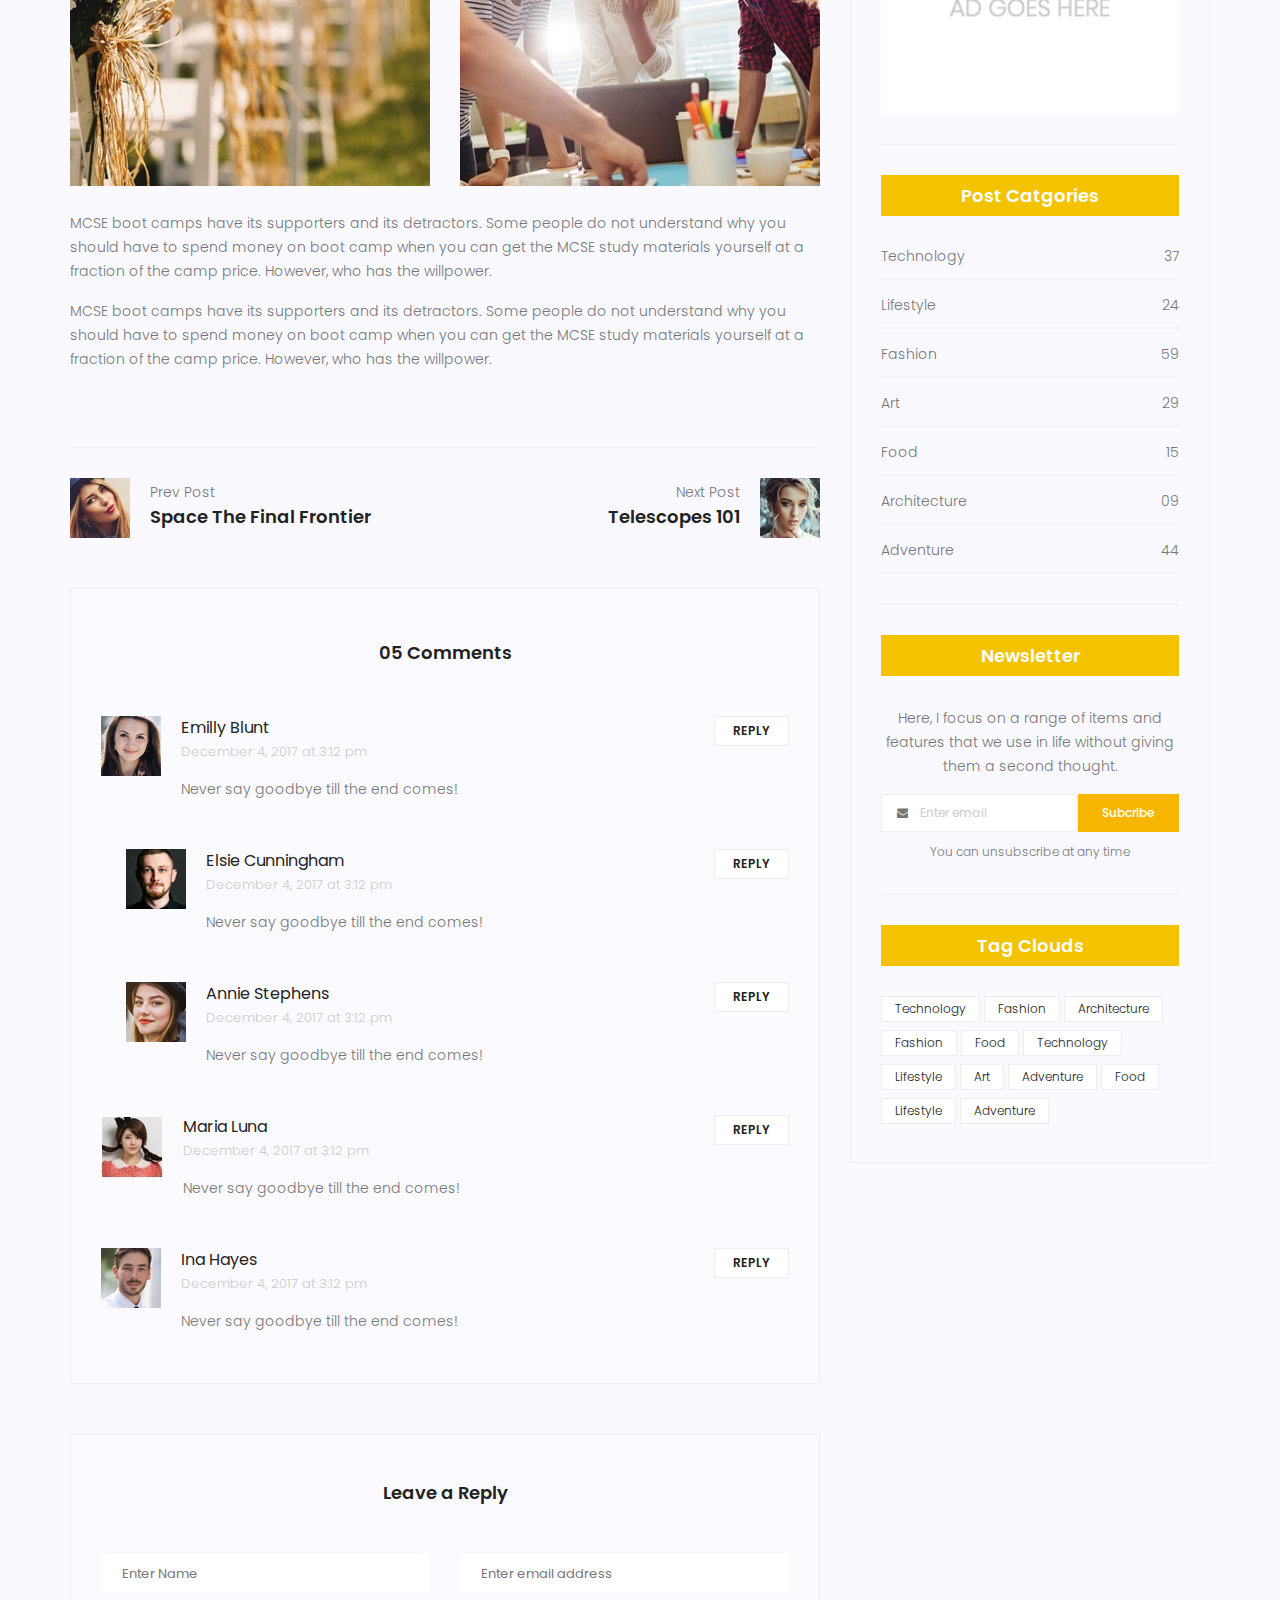
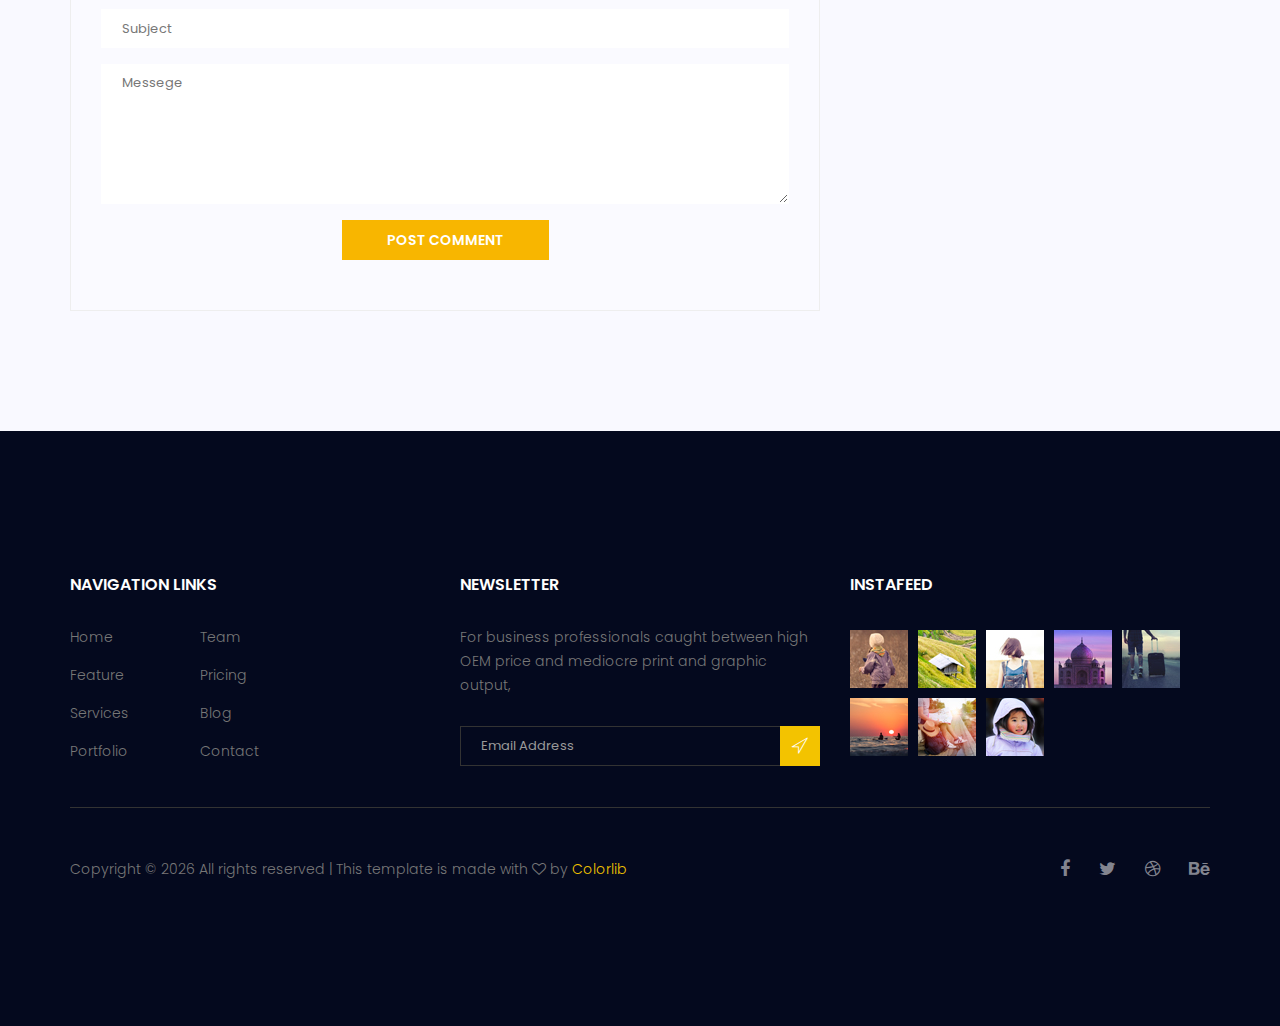
<file: blog-single.html>
<!doctype html>
<html lang="en">
    <head>
        <!-- Required meta tags -->
        <meta charset="utf-8">
        <meta name="viewport" content="width=device-width, initial-scale=1, shrink-to-fit=no">
        <link rel="icon" href="image/favicon.png" type="image/png">
        <title>Royal Hotel</title>
        <!-- Bootstrap CSS -->
        <link rel="stylesheet" href="css/bootstrap.css">
        <link rel="stylesheet" href="vendors/linericon/style.css">
        <link rel="stylesheet" href="css/font-awesome.min.css">
        <link rel="stylesheet" href="vendors/bootstrap-datepicker/bootstrap-datetimepicker.min.css">
        <link rel="stylesheet" href="vendors/nice-select/css/nice-select.css">
        <link rel="stylesheet" href="vendors/owl-carousel/owl.carousel.min.css">
        <!-- main css -->
        <link rel="stylesheet" href="css/style.css">
        <link rel="stylesheet" href="css/responsive.css">
    </head>
    <body>
        <!--================Header Area =================-->
        <header class="header_area">
            <div class="container">
                <nav class="navbar navbar-expand-lg navbar-light">
                    <!-- Brand and toggle get grouped for better mobile display -->
                    <a class="navbar-brand logo_h" href="index.html"><img src="image/Logo.png" alt=""></a>
                    <button class="navbar-toggler" type="button" data-toggle="collapse" data-target="#navbarSupportedContent" aria-controls="navbarSupportedContent" aria-expanded="false" aria-label="Toggle navigation">
                        <span class="icon-bar"></span>
                        <span class="icon-bar"></span>
                        <span class="icon-bar"></span>
                    </button>
                    <!-- Collect the nav links, forms, and other content for toggling -->
                    <div class="collapse navbar-collapse offset" id="navbarSupportedContent">
                        <ul class="nav navbar-nav menu_nav ml-auto">
                            <li class="nav-item"><a class="nav-link" href="index.html">Home</a></li> 
                            <li class="nav-item"><a class="nav-link" href="about.html">About us</a></li>
                            <li class="nav-item"><a class="nav-link" href="accomodation.html">Accomodation</a></li>
                            <li class="nav-item"><a class="nav-link" href="gallery.html">Gallery</a></li>
                            <li class="nav-item submenu dropdown active">
                                <a href="#" class="nav-link dropdown-toggle" data-toggle="dropdown" role="button" aria-haspopup="true" aria-expanded="false">Blog</a>
                                <ul class="dropdown-menu">
                                    <li class="nav-item"><a class="nav-link" href="blog.html">Blog</a></li>
                                    <li class="nav-item"><a class="nav-link" href="blog-single.html">Blog Details</a></li>
                                </ul>
                            </li> 
                            <li class="nav-item"><a class="nav-link" href="elements.html">Elemests</a></li>
                            <li class="nav-item"><a class="nav-link" href="contact.html">Contact</a></li>
                        </ul>
                    </div> 
                </nav>
            </div>
        </header>
        <!--================Header Area =================-->
        
        <!--================Breadcrumb Area =================-->
        <section class="breadcrumb_area blog_banner_two">
            <div class="overlay bg-parallax" data-stellar-ratio="0.8" data-stellar-vertical-offset="0" data-background=""></div>
            <div class="container">
                <div class="page-cover text-center">
                    <h2 class="page-cover-tittle f_48">Blog Details page</h2>
                    <ol class="breadcrumb">
                        <li><a href="index.html">Home</a></li>
                        <li><a href="blog.html">Blog</a></li>
                        <li class="active">Blog Details</li>
                    </ol>
                </div>
            </div>
        </section>
        <!--================Breadcrumb Area =================-->
        
        <!--================Blog Area =================-->
        <section class="blog_area single-post-area">
            <div class="container">
                <div class="row">
                    <div class="col-lg-8 posts-list">
                        <div class="single-post row">
                            <div class="col-lg-12">
                                <div class="feature-img">
                                    <img class="img-fluid" src="image/blog/feature-img1.jpg" alt="">
                                </div>									
                            </div>
                            <div class="col-lg-3  col-md-3">
                                <div class="blog_info text-right">
                                    <div class="post_tag">
                                        <a href="#">Food,</a>
                                        <a href="#">Technology,</a>
                                        <a href="#">Politics,</a>
                                        <a href="#">Lifestyle</a>
                                    </div>
                                    <ul class="blog_meta list_style">
                                        <li><a href="#">Mark wiens<i class="lnr lnr-user"></i></a></li>
                                        <li><a href="#">12 Dec, 2017<i class="lnr lnr-calendar-full"></i></a></li>
                                        <li><a href="#">1.2M Views<i class="lnr lnr-eye"></i></a></li>
                                        <li><a href="#">06 Comments<i class="lnr lnr-bubble"></i></a></li>
                                    </ul>
                                    <ul class="social-links">
                                        <li><a href="#"><i class="fa fa-facebook"></i></a></li>
                                        <li><a href="#"><i class="fa fa-twitter"></i></a></li>
                                        <li><a href="#"><i class="fa fa-github"></i></a></li>
                                        <li><a href="#"><i class="fa fa-behance"></i></a></li>
                                    </ul>
                                </div>
                            </div>
                            <div class="col-lg-9 col-md-9 blog_details">
                                <h2>Astronomy Binoculars A Great Alternative</h2>
                                <p class="excert">
                                    MCSE boot camps have its supporters and its detractors. Some people do not understand why you should have to spend money on boot camp when you can get the MCSE study materials yourself at a fraction.
                                </p>
                                <p>
                                    Boot camps have its supporters and its detractors. Some people do not understand why you should have to spend money on boot camp when you can get the MCSE study materials yourself at a fraction of the camp price. However, who has the willpower to actually sit through a self-imposed MCSE training. who has the willpower to actually sit through a self-imposed
                                </p>
                                <p>
                                    Boot camps have its supporters and its detractors. Some people do not understand why you should have to spend money on boot camp when you can get the MCSE study materials yourself at a fraction of the camp price. However, who has the willpower to actually sit through a self-imposed MCSE training. who has the willpower to actually sit through a self-imposed
                                </p>
                            </div>
                            <div class="col-lg-12">
                                <div class="quotes">
                                    MCSE boot camps have its supporters and its detractors. Some people do not understand why you should have to spend money on boot camp when you can get the MCSE study materials yourself at a fraction of the camp price. However, who has the willpower to actually sit through a self-imposed MCSE training.										
                                </div>
                                <div class="row">
                                    <div class="col-6">
                                        <img class="img-fluid" src="image/blog/post-img1.jpg" alt="">
                                    </div>
                                    <div class="col-6">
                                        <img class="img-fluid" src="image/blog/post-img2.jpg" alt="">
                                    </div>	
                                    <div class="col-lg-12 mt-25">
                                        <p>
                                            MCSE boot camps have its supporters and its detractors. Some people do not understand why you should have to spend money on boot camp when you can get the MCSE study materials yourself at a fraction of the camp price. However, who has the willpower.
                                        </p>
                                        <p>
                                            MCSE boot camps have its supporters and its detractors. Some people do not understand why you should have to spend money on boot camp when you can get the MCSE study materials yourself at a fraction of the camp price. However, who has the willpower.
                                        </p>											
                                    </div>									
                                </div>
                            </div>
                        </div>
                        <div class="navigation-area">
                            <div class="row">
                                <div class="col-lg-6 col-md-6 col-12 nav-left flex-row d-flex justify-content-start align-items-center">
                                    <div class="thumb">
                                        <a href="#"><img class="img-fluid" src="image/blog/prev.jpg" alt=""></a>
                                    </div>
                                    <div class="arrow">
                                        <a href="#"><span class="lnr text-white lnr-arrow-left"></span></a>
                                    </div>
                                    <div class="detials">
                                        <p>Prev Post</p>
                                        <a href="#"><h4>Space The Final Frontier</h4></a>
                                    </div>
                                </div>
                                <div class="col-lg-6 col-md-6 col-12 nav-right flex-row d-flex justify-content-end align-items-center">
                                    <div class="detials">
                                        <p>Next Post</p>
                                        <a href="#"><h4>Telescopes 101</h4></a>
                                    </div>
                                    <div class="arrow">
                                        <a href="#"><span class="lnr text-white lnr-arrow-right"></span></a>
                                    </div>
                                    <div class="thumb">
                                        <a href="#"><img class="img-fluid" src="image/blog/next.jpg" alt=""></a>
                                    </div>										
                                </div>									
                            </div>
                        </div>
                        <div class="comments-area">
                            <h4>05 Comments</h4>
                            <div class="comment-list">
                                <div class="single-comment justify-content-between d-flex">
                                    <div class="user justify-content-between d-flex">
                                        <div class="thumb">
                                            <img src="image/blog/c1.jpg" alt="">
                                        </div>
                                        <div class="desc">
                                            <h5><a href="#">Emilly Blunt</a></h5>
                                            <p class="date">December 4, 2017 at 3:12 pm </p>
                                            <p class="comment">
                                                Never say goodbye till the end comes!
                                            </p>
                                        </div>
                                    </div>
                                    <div class="reply-btn">
                                           <a href="" class="btn-reply text-uppercase">reply</a> 
                                    </div>
                                </div>
                            </div>	
                            <div class="comment-list left-padding">
                                <div class="single-comment justify-content-between d-flex">
                                    <div class="user justify-content-between d-flex">
                                        <div class="thumb">
                                            <img src="image/blog/c2.jpg" alt="">
                                        </div>
                                        <div class="desc">
                                            <h5><a href="#">Elsie Cunningham</a></h5>
                                            <p class="date">December 4, 2017 at 3:12 pm </p>
                                            <p class="comment">
                                                Never say goodbye till the end comes!
                                            </p>
                                        </div>
                                    </div>
                                    <div class="reply-btn">
                                           <a href="" class="btn-reply text-uppercase">reply</a> 
                                    </div>
                                </div>
                            </div>	
                            <div class="comment-list left-padding">
                                <div class="single-comment justify-content-between d-flex">
                                    <div class="user justify-content-between d-flex">
                                        <div class="thumb">
                                            <img src="image/blog/c3.jpg" alt="">
                                        </div>
                                        <div class="desc">
                                            <h5><a href="#">Annie Stephens</a></h5>
                                            <p class="date">December 4, 2017 at 3:12 pm </p>
                                            <p class="comment">
                                                Never say goodbye till the end comes!
                                            </p>
                                        </div>
                                    </div>
                                    <div class="reply-btn">
                                           <a href="" class="btn-reply text-uppercase">reply</a> 
                                    </div>
                                </div>
                            </div>	
                            <div class="comment-list">
                                <div class="single-comment justify-content-between d-flex">
                                    <div class="user justify-content-between d-flex">
                                        <div class="thumb">
                                            <img src="image/blog/c4.jpg" alt="">
                                        </div>
                                        <div class="desc">
                                            <h5><a href="#">Maria Luna</a></h5>
                                            <p class="date">December 4, 2017 at 3:12 pm </p>
                                            <p class="comment">
                                                Never say goodbye till the end comes!
                                            </p>
                                        </div>
                                    </div>
                                    <div class="reply-btn">
                                           <a href="" class="btn-reply text-uppercase">reply</a> 
                                    </div>
                                </div>
                            </div>	
                            <div class="comment-list">
                                <div class="single-comment justify-content-between d-flex">
                                    <div class="user justify-content-between d-flex">
                                        <div class="thumb">
                                            <img src="image/blog/c5.jpg" alt="">
                                        </div>
                                        <div class="desc">
                                            <h5><a href="#">Ina Hayes</a></h5>
                                            <p class="date">December 4, 2017 at 3:12 pm </p>
                                            <p class="comment">
                                                Never say goodbye till the end comes!
                                            </p>
                                        </div>
                                    </div>
                                    <div class="reply-btn">
                                           <a href="" class="btn-reply text-uppercase">reply</a> 
                                    </div>
                                </div>
                            </div>	                                             				
                        </div>
                        <div class="comment-form">
                            <h4>Leave a Reply</h4>
                            <form>
                                <div class="form-group form-inline">
                                  <div class="form-group col-lg-6 col-md-6 name">
                                    <input type="text" class="form-control" id="name" placeholder="Enter Name" onfocus="this.placeholder = ''" onblur="this.placeholder = 'Enter Name'">
                                  </div>
                                  <div class="form-group col-lg-6 col-md-6 email">
                                    <input type="email" class="form-control" id="email" placeholder="Enter email address" onfocus="this.placeholder = ''" onblur="this.placeholder = 'Enter email address'">
                                  </div>										
                                </div>
                                <div class="form-group">
                                    <input type="text" class="form-control" id="subject" placeholder="Subject" onfocus="this.placeholder = ''" onblur="this.placeholder = 'Subject'">
                                </div>
                                <div class="form-group">
                                    <textarea class="form-control mb-10" rows="5" name="message" placeholder="Messege" onfocus="this.placeholder = ''" onblur="this.placeholder = 'Messege'" required=""></textarea>
                                </div>
                                <a href="#" class="primary-btn button_hover">Post Comment</a>	
                            </form>
                        </div>
                    </div>
                    <div class="col-lg-4">
                        <div class="blog_right_sidebar">
                            <aside class="single_sidebar_widget search_widget">
                                <div class="input-group">
                                    <input type="text" class="form-control" placeholder="Search Posts">
                                    <span class="input-group-btn">
                                        <button class="btn btn-default" type="button"><i class="lnr lnr-magnifier"></i></button>
                                    </span>
                                </div><!-- /input-group -->
                                <div class="br"></div>
                            </aside>
                            <aside class="single_sidebar_widget author_widget">
                                <img class="author_img rounded-circle" src="image/blog/author.png" alt="">
                                <h4>Charlie Barber</h4>
                                <p>Senior blog writer</p>
                                <div class="social_icon">
                                    <a href="#"><i class="fa fa-facebook"></i></a>
                                    <a href="#"><i class="fa fa-twitter"></i></a>
                                    <a href="#"><i class="fa fa-github"></i></a>
                                    <a href="#"><i class="fa fa-behance"></i></a>
                                </div>
                                <p>Boot camps have its supporters andit sdetractors. Some people do not understand why you should have to spend money on boot camp when you can get. Boot camps have itssuppor ters andits detractors.</p>
                                <div class="br"></div>
                            </aside>
                            <aside class="single_sidebar_widget popular_post_widget">
                                <h3 class="widget_title">Popular Posts</h3>
                                <div class="media post_item">
                                    <img src="image/blog/post1.jpg" alt="post">
                                    <div class="media-body">
                                        <a href="blog-details.html"><h3>Space The Final Frontier</h3></a>
                                        <p>02 Hours ago</p>
                                    </div>
                                </div>
                                <div class="media post_item">
                                    <img src="image/blog/post2.jpg" alt="post">
                                    <div class="media-body">
                                        <a href="blog-details.html"><h3>The Amazing Hubble</h3></a>
                                        <p>02 Hours ago</p>
                                    </div>
                                </div>
                                <div class="media post_item">
                                    <img src="image/blog/post3.jpg" alt="post">
                                    <div class="media-body">
                                        <a href="blog-details.html"><h3>Astronomy Or Astrology</h3></a>
                                        <p>03 Hours ago</p>
                                    </div>
                                </div>
                                <div class="media post_item">
                                    <img src="image/blog/post4.jpg" alt="post">
                                    <div class="media-body">
                                        <a href="blog-details.html"><h3>Asteroids telescope</h3></a>
                                        <p>01 Hours ago</p>
                                    </div>
                                </div>
                                <div class="br"></div>
                            </aside>
                            <aside class="single_sidebar_widget ads_widget">
                                <a href="#"><img class="img-fluid" src="image/blog/add.jpg" alt=""></a>
                                <div class="br"></div>
                            </aside>
                            <aside class="single_sidebar_widget post_category_widget">
                                <h4 class="widget_title">Post Catgories</h4>
                                <ul class="list_style cat-list">
                                    <li>
                                        <a href="#" class="d-flex justify-content-between">
                                            <p>Technology</p>
                                            <p>37</p>
                                        </a>
                                    </li>
                                    <li>
                                        <a href="#" class="d-flex justify-content-between">
                                            <p>Lifestyle</p>
                                            <p>24</p>
                                        </a>
                                    </li>
                                    <li>
                                        <a href="#" class="d-flex justify-content-between">
                                            <p>Fashion</p>
                                            <p>59</p>
                                        </a>
                                    </li>
                                    <li>
                                        <a href="#" class="d-flex justify-content-between">
                                            <p>Art</p>
                                            <p>29</p>
                                        </a>
                                    </li>
                                    <li>
                                        <a href="#" class="d-flex justify-content-between">
                                            <p>Food</p>
                                            <p>15</p>
                                        </a>
                                    </li>
                                    <li>
                                        <a href="#" class="d-flex justify-content-between">
                                            <p>Architecture</p>
                                            <p>09</p>
                                        </a>
                                    </li>
                                    <li>
                                        <a href="#" class="d-flex justify-content-between">
                                            <p>Adventure</p>
                                            <p>44</p>
                                        </a>
                                    </li>															
                                </ul>
                                <div class="br"></div>
                            </aside>
                            <aside class="single-sidebar-widget newsletter_widget">
                                <h4 class="widget_title">Newsletter</h4>
                                <p>
                                Here, I focus on a range of items and features that we use in life without
                                giving them a second thought.
                                </p>
                                <div class="form-group d-flex flex-row">
                                    <div class="input-group">
                                        <div class="input-group-prepend">
                                            <div class="input-group-text"><i class="fa fa-envelope" aria-hidden="true"></i></div>
                                        </div>
                                        <input type="text" class="form-control" id="inlineFormInputGroup" placeholder="Enter email" onfocus="this.placeholder = ''" onblur="this.placeholder = 'Enter email'">
                                    </div>
                                    <a href="#" class="bbtns">Subcribe</a>
                                </div>	
                                <p class="text-bottom">You can unsubscribe at any time</p>	
                                <div class="br"></div>							
                            </aside>
                            <aside class="single-sidebar-widget tag_cloud_widget">
                                <h4 class="widget_title">Tag Clouds</h4>
                                <ul class="list_style">
                                    <li><a href="#">Technology</a></li>
                                    <li><a href="#">Fashion</a></li>
                                    <li><a href="#">Architecture</a></li>
                                    <li><a href="#">Fashion</a></li>
                                    <li><a href="#">Food</a></li>
                                    <li><a href="#">Technology</a></li>
                                    <li><a href="#">Lifestyle</a></li>
                                    <li><a href="#">Art</a></li>
                                    <li><a href="#">Adventure</a></li>
                                    <li><a href="#">Food</a></li>
                                    <li><a href="#">Lifestyle</a></li>
                                    <li><a href="#">Adventure</a></li>
                                </ul>
                            </aside>
                        </div>
                    </div>
                </div>
            </div>
        </section>
        <!--================Blog Area =================-->
        
        <!--================ start footer Area  =================-->	
      <footer class="footer-area section_gap">
        <div class="container">
            <div class="row">
                <!-- <div class="col-lg-3  col-md-6 col-sm-6">
                    <div class="single-footer-widget">
                        <h6 class="footer_title">About Agency</h6>
                        <p>The world has become so fast paced that people don’t want to stand by reading a page of
                            information, they would much rather look at a presentation and understand the message. It
                            has come to a point </p>
                    </div>
                </div> -->
                <div class="col-lg-4 col-md-6 col-sm-6">
                    <div class="single-footer-widget">
                        <h6 class="footer_title">Navigation Links</h6>
                        <div class="row">
                            <div class="col-4">
                                <ul class="list_style">
                                    <li><a href="#">Home</a></li>
                                    <li><a href="#">Feature</a></li>
                                    <li><a href="#">Services</a></li>
                                    <li><a href="#">Portfolio</a></li>
                                </ul>
                            </div>
                            <div class="col-4">
                                <ul class="list_style">
                                    <li><a href="#">Team</a></li>
                                    <li><a href="#">Pricing</a></li>
                                    <li><a href="#">Blog</a></li>
                                    <li><a href="#">Contact</a></li>
                                </ul>
                            </div>
                        </div>
                    </div>
                </div>
                <div class="col-lg-4 col-md-6 col-sm-6">
                    <div class="single-footer-widget">
                        <h6 class="footer_title">Newsletter</h6>
                        <p>For business professionals caught between high OEM price and mediocre print and graphic
                            output, </p>
                        <div id="mc_embed_signup">
                            <form target="_blank"
                                action="https://spondonit.us12.list-manage.com/subscribe/post?u=1462626880ade1ac87bd9c93a&amp;id=92a4423d01"
                                method="get" class="subscribe_form relative">
                                <div class="input-group d-flex flex-row">
                                    <input name="EMAIL" placeholder="Email Address" onfocus="this.placeholder = ''"
                                        onblur="this.placeholder = 'Email Address '" required="" type="email">
                                    <button class="btn sub-btn"><span class="lnr lnr-location"></span></button>
                                </div>
                                <div class="mt-10 info"></div>
                            </form>
                        </div>
                    </div>
                </div>
                <div class="col-lg-4 col-md-6 col-sm-6">
                    <div class="single-footer-widget instafeed">
                        <h6 class="footer_title">InstaFeed</h6>
                        <ul class="list_style instafeed d-flex flex-wrap">
                            <li><img src="image/instagram/Image-01.jpg" alt=""></li>
                            <li><img src="image/instagram/Image-02.jpg" alt=""></li>
                            <li><img src="image/instagram/Image-03.jpg" alt=""></li>
                            <li><img src="image/instagram/Image-04.jpg" alt=""></li>
                            <li><img src="image/instagram/Image-05.jpg" alt=""></li>
                            <li><img src="image/instagram/Image-06.jpg" alt=""></li>
                            <li><img src="image/instagram/Image-07.jpg" alt=""></li>
                            <li><img src="image/instagram/Image-08.jpg" alt=""></li>
                        </ul>
                    </div>
                </div>
            </div>
            <div class="border_line"></div>
            <div class="row footer-bottom d-flex justify-content-between align-items-center">
                <p class="col-lg-8 col-sm-12 footer-text m-0">
                    <!-- Link back to Colorlib can't be removed. Template is licensed under CC BY 3.0. -->
                    Copyright &copy;
                    <script>document.write(new Date().getFullYear());</script> All rights reserved | This template is
                    made with <i class="fa fa-heart-o" aria-hidden="true"></i> by <a href="https://colorlib.com"
                        target="_blank">Colorlib</a>
                    <!-- Link back to Colorlib can't be removed. Template is licensed under CC BY 3.0. -->
                </p>
                <div class="col-lg-4 col-sm-12 footer-social">
                    <a href="#"><i class="fa fa-facebook"></i></a>
                    <a href="#"><i class="fa fa-twitter"></i></a>
                    <a href="#"><i class="fa fa-dribbble"></i></a>
                    <a href="#"><i class="fa fa-behance"></i></a>
                </div>
            </div>
        </div>
    </footer>
		<!--================ End footer Area  =================-->
        
        
        <!-- Optional JavaScript -->
        <!-- jQuery first, then Popper.js, then Bootstrap JS -->
        <script src="js/jquery-3.2.1.min.js"></script>
        <script src="js/popper.js"></script>
        <script src="js/bootstrap.min.js"></script>
        <script src="vendors/owl-carousel/owl.carousel.min.js"></script>
        <script src="js/jquery.ajaxchimp.min.js"></script>
        <script src="vendors/bootstrap-datepicker/bootstrap-datetimepicker.min.js"></script>
        <script src="vendors/nice-select/js/jquery.nice-select.js"></script>
        <script src="js/mail-script.js"></script>
        <script src="js/stellar.js"></script>
        <script src="vendors/lightbox/simpleLightbox.min.js"></script>
        <script src="js/custom.js"></script>
    </body>
</html>
</file>
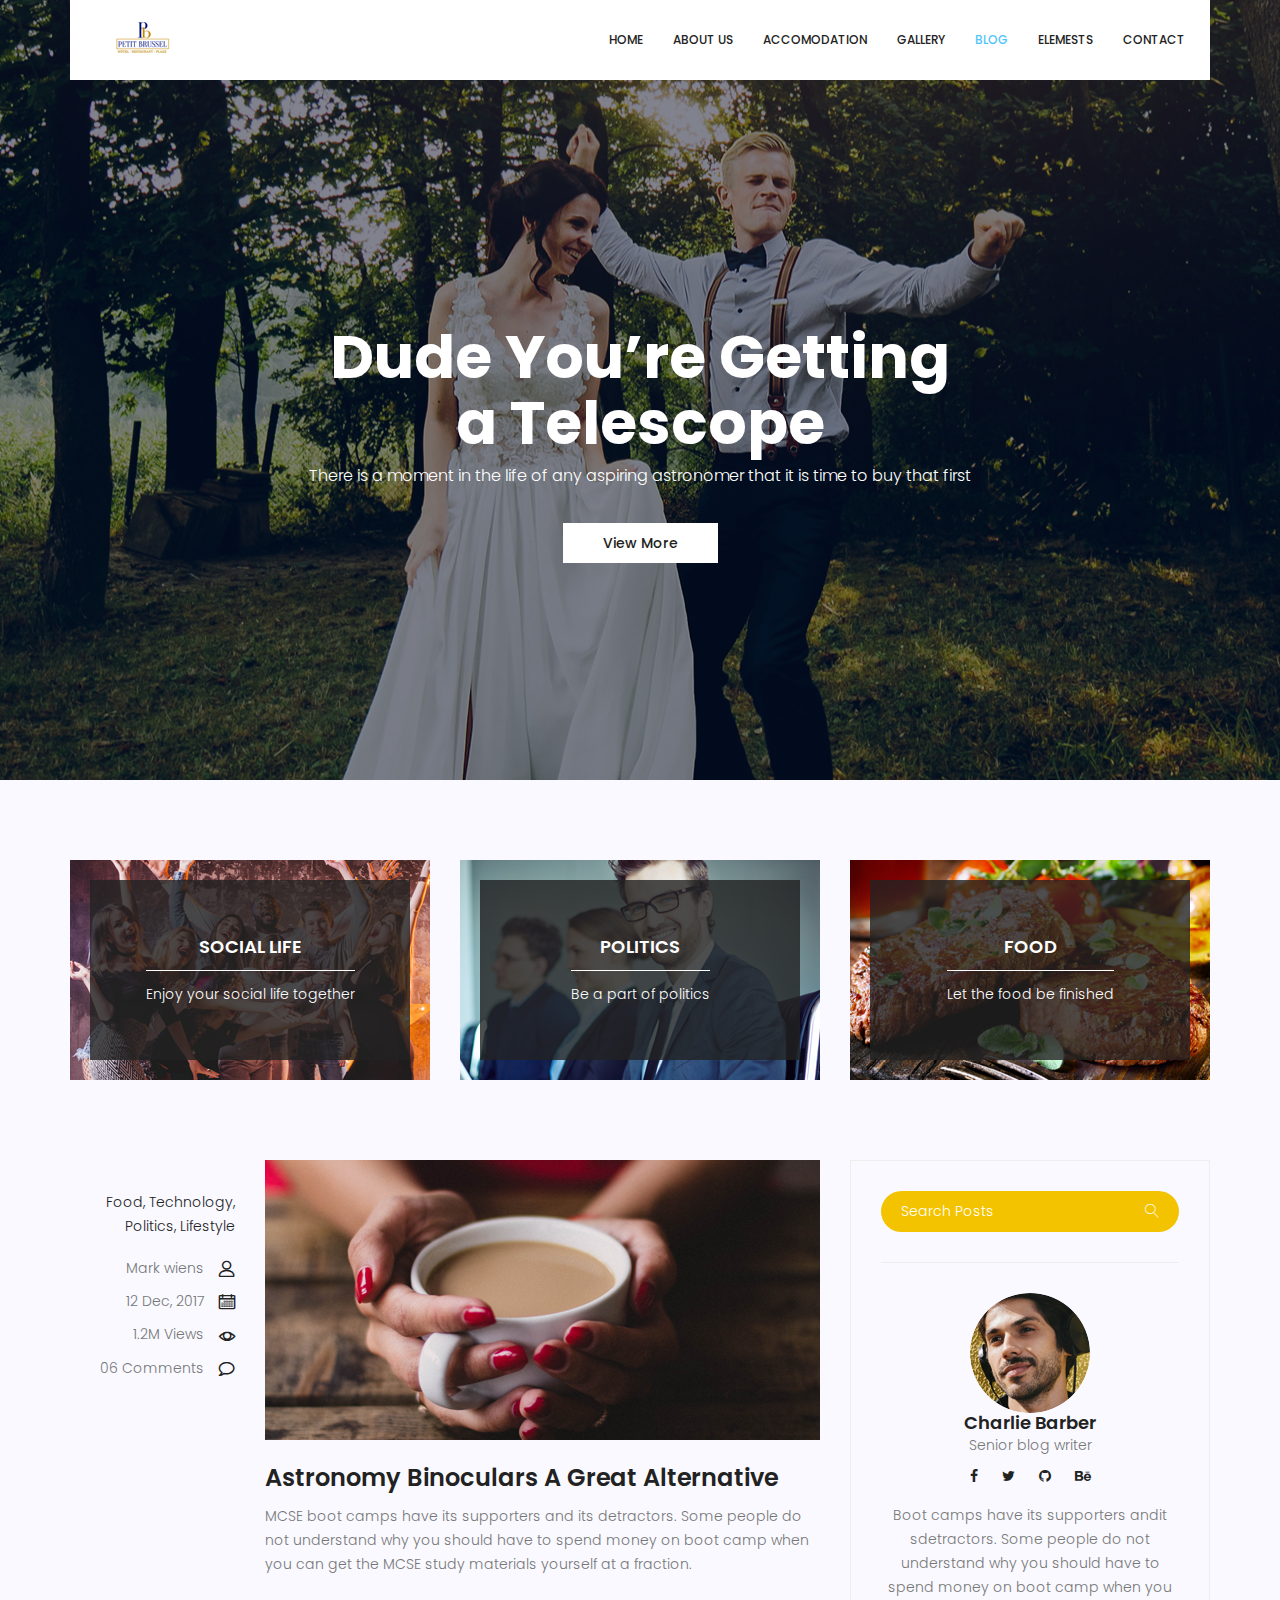
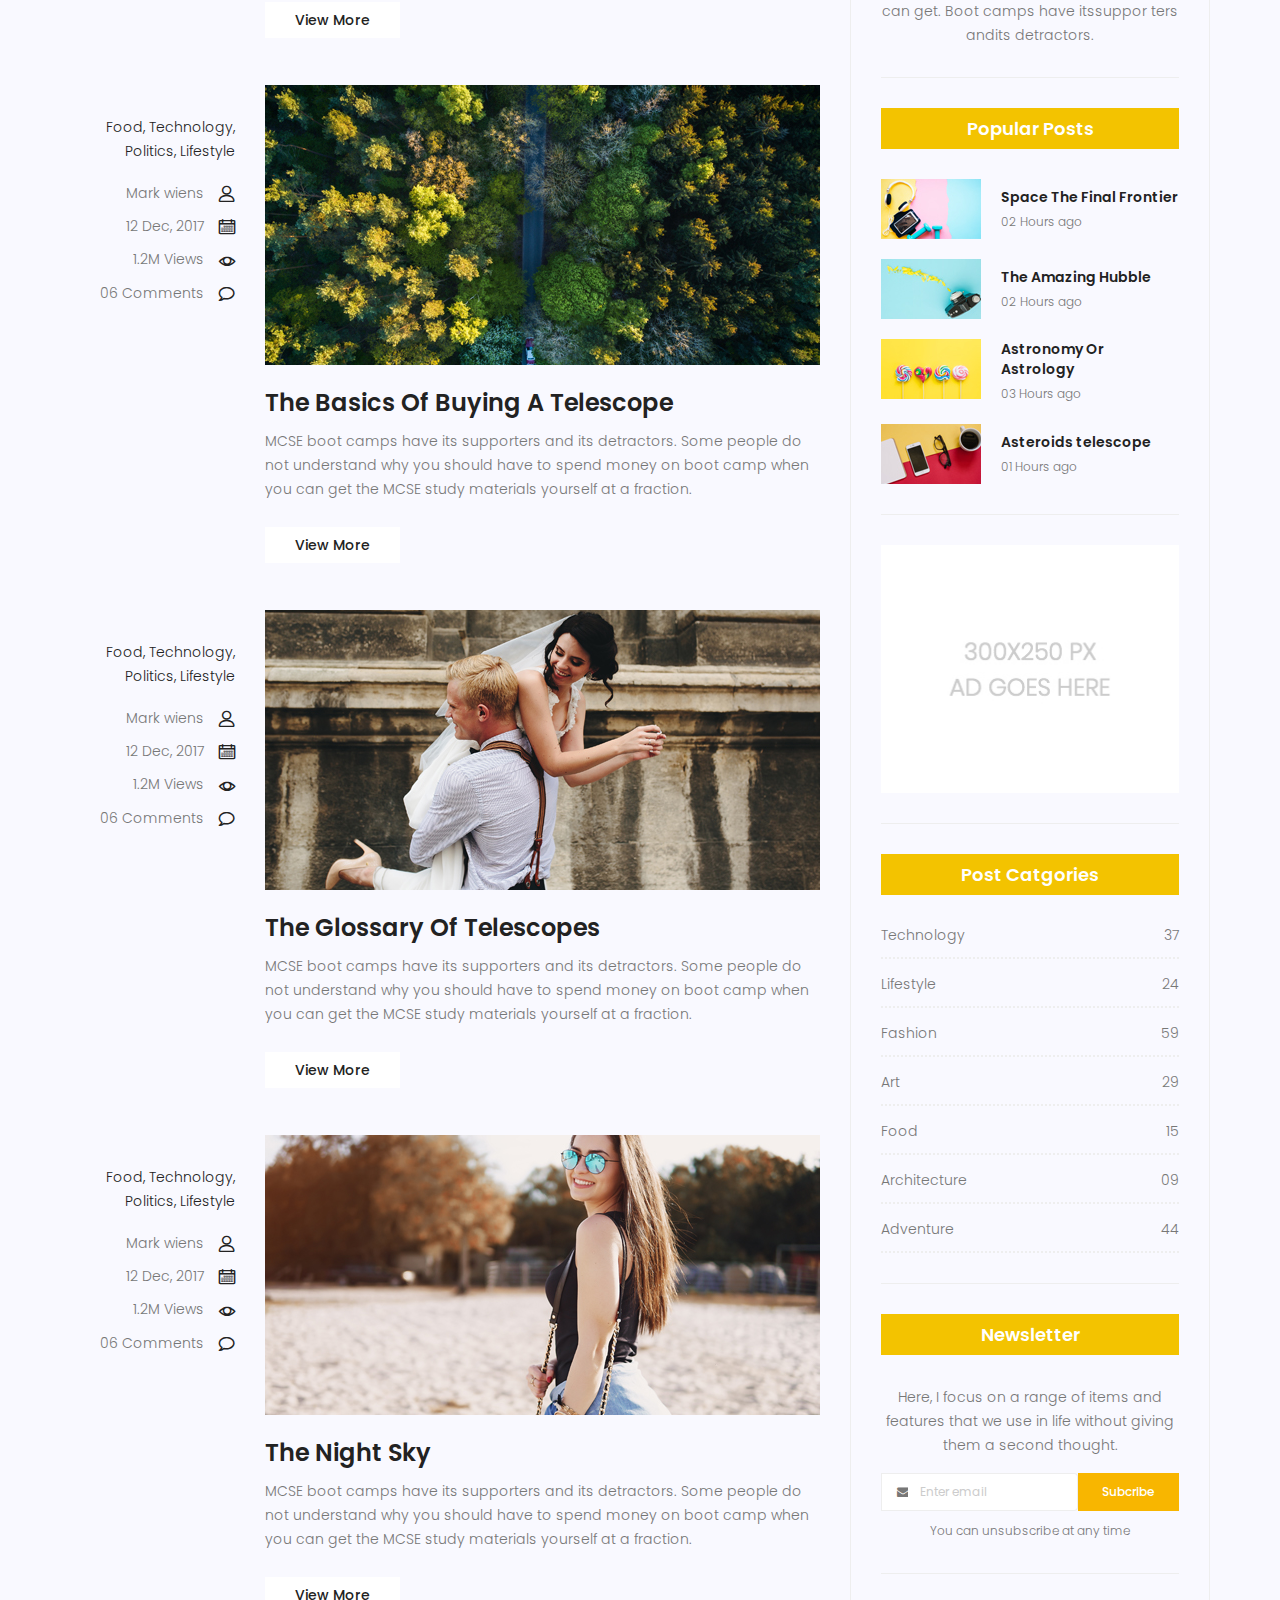
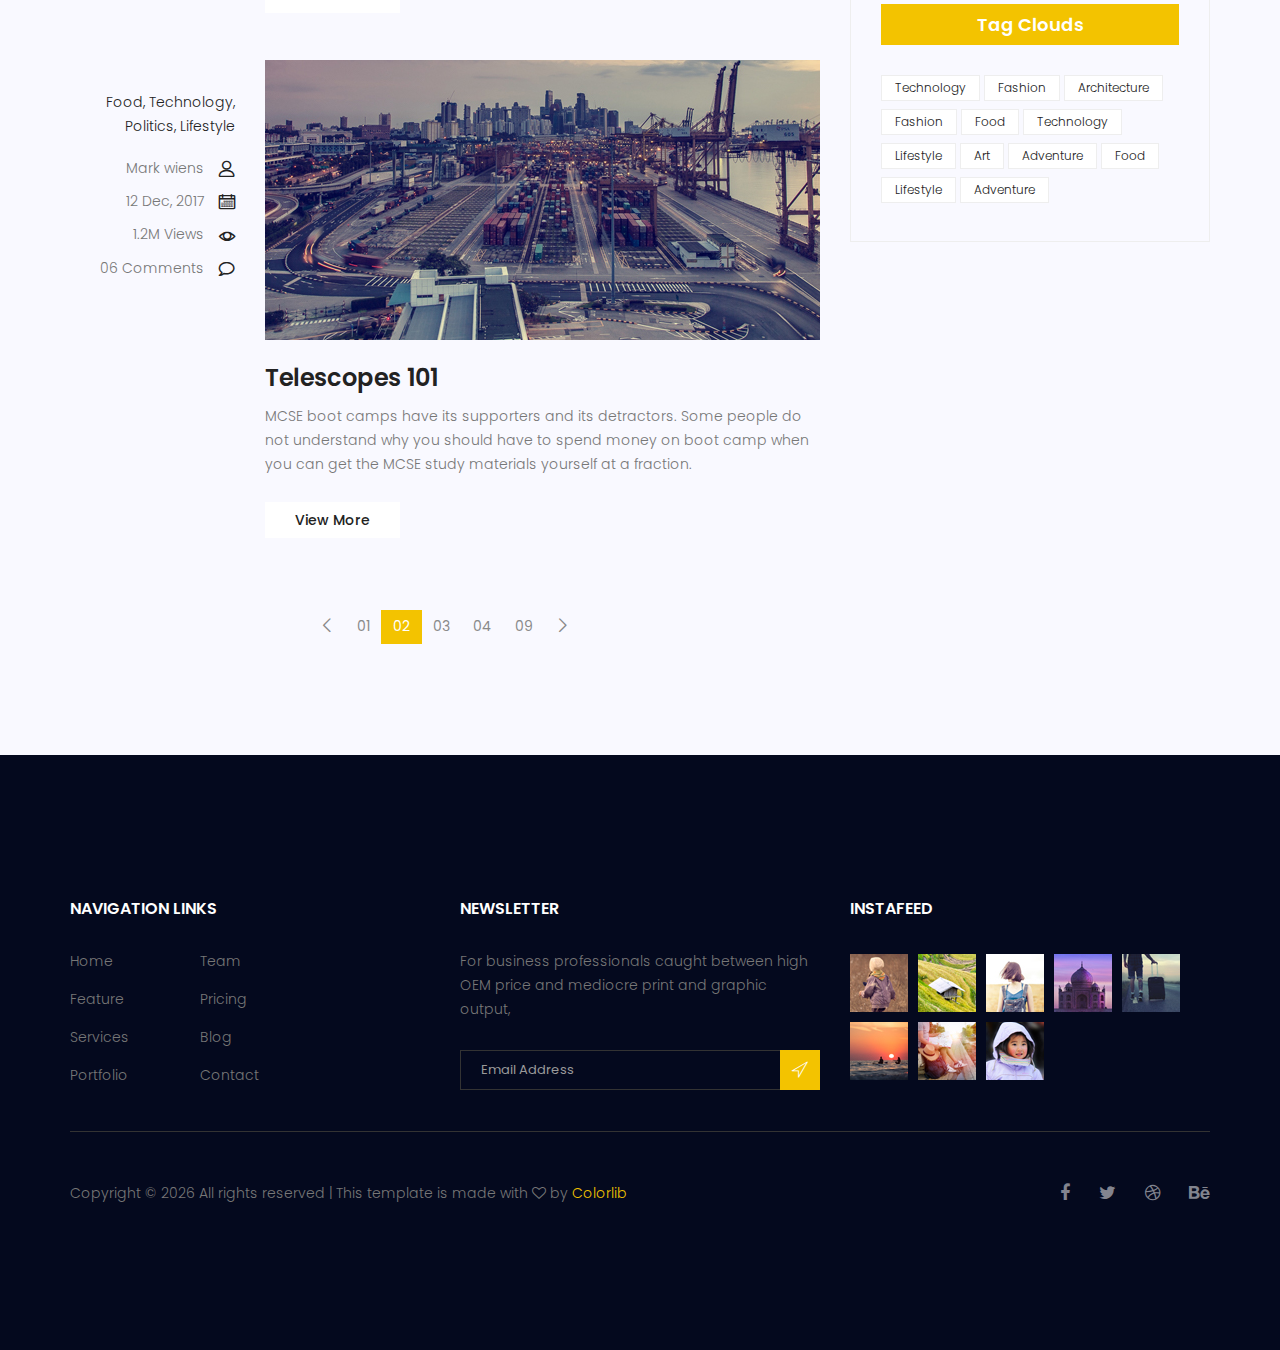
<file: blog.html>
<!doctype html>
<html lang="en">
    <head>
        <!-- Required meta tags -->
        <meta charset="utf-8">
        <meta name="viewport" content="width=device-width, initial-scale=1, shrink-to-fit=no">
        <link rel="icon" href="image/favicon.png" type="image/png">
        <title>Royal Hotel</title>
        <!-- Bootstrap CSS -->
        <link rel="stylesheet" href="css/bootstrap.css">
        <link rel="stylesheet" href="vendors/linericon/style.css">
        <link rel="stylesheet" href="css/font-awesome.min.css">
        <link rel="stylesheet" href="vendors/owl-carousel/owl.carousel.min.css">
        <link rel="stylesheet" href="vendors/bootstrap-datepicker/bootstrap-datetimepicker.min.css">
        <link rel="stylesheet" href="vendors/nice-select/css/nice-select.css">
        <link rel="stylesheet" href="vendors/owl-carousel/owl.carousel.min.css">
        <!-- main css -->
        <link rel="stylesheet" href="css/style.css">
        <link rel="stylesheet" href="css/responsive.css">
    </head>
    <body>
        <!--================Header Area =================-->
        <header class="header_area">
            <div class="container">
                <nav class="navbar navbar-expand-lg navbar-light">
                    <!-- Brand and toggle get grouped for better mobile display -->
                    <a class="navbar-brand logo_h" href="index.html"><img src="image/Logo.png" alt=""></a>
                    <button class="navbar-toggler" type="button" data-toggle="collapse" data-target="#navbarSupportedContent" aria-controls="navbarSupportedContent" aria-expanded="false" aria-label="Toggle navigation">
                        <span class="icon-bar"></span>
                        <span class="icon-bar"></span>
                        <span class="icon-bar"></span>
                    </button>
                    <!-- Collect the nav links, forms, and other content for toggling -->
                    <div class="collapse navbar-collapse offset" id="navbarSupportedContent">
                        <ul class="nav navbar-nav menu_nav ml-auto">
                            <li class="nav-item"><a class="nav-link" href="index.html">Home</a></li> 
                            <li class="nav-item"><a class="nav-link" href="about.html">About us</a></li>
                            <li class="nav-item"><a class="nav-link" href="accomodation.html">Accomodation</a></li>
                            <li class="nav-item"><a class="nav-link" href="gallery.html">Gallery</a></li>
                            <li class="nav-item submenu dropdown active">
                                <a href="#" class="nav-link dropdown-toggle" data-toggle="dropdown" role="button" aria-haspopup="true" aria-expanded="false">Blog</a>
                                <ul class="dropdown-menu">
                                    <li class="nav-item"><a class="nav-link" href="blog.html">Blog</a></li>
                                    <li class="nav-item"><a class="nav-link" href="blog-single.html">Blog Details</a></li>
                                </ul>
                            </li> 
                            <li class="nav-item"><a class="nav-link" href="elements.html">Elemests</a></li>
                            <li class="nav-item"><a class="nav-link" href="contact.html">Contact</a></li>
                        </ul>
                    </div> 
                </nav>
            </div>
        </header>
        <!--================Header Area =================-->
        
        <!--================Banner Area =================-->
        <section class="banner_area blog_banner d_flex align-items-center">
            <div class="overlay bg-parallax" data-stellar-ratio="0.9" data-stellar-vertical-offset="0" data-background=""></div>
            <div class="container">
                <div class="banner_content text-center">
                    <h4>Dude You’re Getting <br />a Telescope</h4>
                    <p>There is a moment in the life of any aspiring astronomer that it is time to buy that first</p>
                    <a href="#" class="btn white_btn button_hover">View More</a>
                </div>
            </div>
        </section>
        <!--================Banner Area =================-->
        
        <!--================Blog Categorie Area =================-->
        <section class="blog_categorie_area">
            <div class="container">
                <div class="row">
                    <div class="col-lg-4">
                        <div class="categories_post">
                            <img src="image/blog/cat-post/cat-post-3.jpg" alt="post">
                            <div class="categories_details">
                                <div class="categories_text">
                                    <a href="blog-details.html"><h5>Social Life</h5></a>
                                    <div class="border_line"></div>
                                    <p>Enjoy your social life together</p>
                                </div>
                            </div>
                        </div>
                    </div>
                    <div class="col-lg-4">
                        <div class="categories_post">
                            <img src="image/blog/cat-post/cat-post-2.jpg" alt="post">
                            <div class="categories_details">
                                <div class="categories_text">
                                    <a href="blog-details.html"><h5>Politics</h5></a>
                                    <div class="border_line"></div>
                                    <p>Be a part of politics</p>
                                </div>
                            </div>
                        </div>
                    </div>
                    <div class="col-lg-4">
                        <div class="categories_post">
                            <img src="image/blog/cat-post/cat-post-1.jpg" alt="post">
                            <div class="categories_details">
                                <div class="categories_text">
                                    <a href="blog-details.html"><h5>Food</h5></a>
                                    <div class="border_line"></div>
                                    <p>Let the food be finished</p>
                                </div>
                            </div>
                        </div>
                    </div>
                </div>
            </div>
        </section>
        <!--================Blog Categorie Area =================-->
        
        <!--================Blog Area =================-->
        <section class="blog_area">
            <div class="container">
                <div class="row">
                    <div class="col-lg-8">
                        <div class="blog_left_sidebar">
                            <article class="row blog_item">
                               <div class="col-md-3">
                                   <div class="blog_info text-right">
                                        <div class="post_tag">
                                            <a href="#">Food,</a>
                                            <a href="#">Technology,</a>
                                            <a href="#">Politics,</a>
                                            <a href="#">Lifestyle</a>
                                        </div>
                                        <ul class="blog_meta list_style">
                                            <li><a href="#">Mark wiens<i class="lnr lnr-user"></i></a></li>
                                            <li><a href="#">12 Dec, 2017<i class="lnr lnr-calendar-full"></i></a></li>
                                            <li><a href="#">1.2M Views<i class="lnr lnr-eye"></i></a></li>
                                            <li><a href="#">06 Comments<i class="lnr lnr-bubble"></i></a></li>
                                        </ul>
                                    </div>
                               </div>
                                <div class="col-md-9">
                                    <div class="blog_post">
                                        <img src="image/blog/main-blog/m-blog-1.jpg" alt="">
                                        <div class="blog_details">
                                            <a href="#"><h2>Astronomy Binoculars A Great Alternative</h2></a>
                                            <p>MCSE boot camps have its supporters and its detractors. Some people do not understand why you should have to spend money on boot camp when you can get the MCSE study materials yourself at a fraction.</p>
                                            <a href="#" class="view_btn button_hover">View More</a>
                                        </div>
                                    </div>
                                </div>
                            </article>
                            <article class="row blog_item">
                               <div class="col-md-3">
                                   <div class="blog_info text-right">
                                        <div class="post_tag">
                                            <a href="#">Food,</a>
                                            <a href="#">Technology,</a>
                                            <a href="#">Politics,</a>
                                            <a href="#">Lifestyle</a>
                                        </div>
                                        <ul class="blog_meta list_style">
                                            <li><a href="#">Mark wiens<i class="lnr lnr-user"></i></a></li>
                                            <li><a href="#">12 Dec, 2017<i class="lnr lnr-calendar-full"></i></a></li>
                                            <li><a href="#">1.2M Views<i class="lnr lnr-eye"></i></a></li>
                                            <li><a href="#">06 Comments<i class="lnr lnr-bubble"></i></a></li>
                                        </ul>
                                    </div>
                               </div>
                                <div class="col-md-9">
                                    <div class="blog_post">
                                        <img src="image/blog/main-blog/m-blog-2.jpg" alt="">
                                        <div class="blog_details">
                                            <a href="#"><h2>The Basics Of Buying A Telescope</h2></a>
                                            <p>MCSE boot camps have its supporters and its detractors. Some people do not understand why you should have to spend money on boot camp when you can get the MCSE study materials yourself at a fraction.</p>
                                            <a href="#" class="view_btn button_hover">View More</a>
                                        </div>
                                    </div>
                                </div>
                            </article>
                            <article class="row blog_item">
                               <div class="col-md-3">
                                   <div class="blog_info text-right">
                                        <div class="post_tag">
                                            <a href="#">Food,</a>
                                            <a href="#">Technology,</a>
                                            <a href="#">Politics,</a>
                                            <a href="#">Lifestyle</a>
                                        </div>
                                        <ul class="blog_meta list_style">
                                            <li><a href="#">Mark wiens<i class="lnr lnr-user"></i></a></li>
                                            <li><a href="#">12 Dec, 2017<i class="lnr lnr-calendar-full"></i></a></li>
                                            <li><a href="#">1.2M Views<i class="lnr lnr-eye"></i></a></li>
                                            <li><a href="#">06 Comments<i class="lnr lnr-bubble"></i></a></li>
                                        </ul>
                                    </div>
                               </div>
                                <div class="col-md-9">
                                    <div class="blog_post">
                                        <img src="image/blog/main-blog/m-blog-3.jpg" alt="">
                                        <div class="blog_details">
                                            <a href="#"><h2>The Glossary Of Telescopes</h2></a>
                                            <p>MCSE boot camps have its supporters and its detractors. Some people do not understand why you should have to spend money on boot camp when you can get the MCSE study materials yourself at a fraction.</p>
                                            <a href="#" class="view_btn button_hover">View More</a>
                                        </div>
                                    </div>
                                </div>
                            </article>
                            <article class="row blog_item">
                               <div class="col-md-3">
                                   <div class="blog_info text-right">
                                        <div class="post_tag">
                                            <a href="#">Food,</a>
                                            <a href="#">Technology,</a>
                                            <a href="#">Politics,</a>
                                            <a href="#">Lifestyle</a>
                                        </div>
                                        <ul class="blog_meta list_style">
                                            <li><a href="#">Mark wiens<i class="lnr lnr-user"></i></a></li>
                                            <li><a href="#">12 Dec, 2017<i class="lnr lnr-calendar-full"></i></a></li>
                                            <li><a href="#">1.2M Views<i class="lnr lnr-eye"></i></a></li>
                                            <li><a href="#">06 Comments<i class="lnr lnr-bubble"></i></a></li>
                                        </ul>
                                    </div>
                               </div>
                                <div class="col-md-9">
                                    <div class="blog_post">
                                        <img src="image/blog/main-blog/m-blog-4.jpg" alt="">
                                        <div class="blog_details">
                                            <a href="#"><h2>The Night Sky</h2></a>
                                            <p>MCSE boot camps have its supporters and its detractors. Some people do not understand why you should have to spend money on boot camp when you can get the MCSE study materials yourself at a fraction.</p>
                                            <a href="#" class="view_btn button_hover">View More</a>
                                        </div>
                                    </div>
                                </div>
                            </article>
                            <article class="row blog_item">
                               <div class="col-md-3">
                                   <div class="blog_info text-right">
                                        <div class="post_tag">
                                            <a href="#">Food,</a>
                                            <a href="#">Technology,</a>
                                            <a href="#">Politics,</a>
                                            <a href="#">Lifestyle</a>
                                        </div>
                                        <ul class="blog_meta list_style">
                                            <li><a href="#">Mark wiens<i class="lnr lnr-user"></i></a></li>
                                            <li><a href="#">12 Dec, 2017<i class="lnr lnr-calendar-full"></i></a></li>
                                            <li><a href="#">1.2M Views<i class="lnr lnr-eye"></i></a></li>
                                            <li><a href="#">06 Comments<i class="lnr lnr-bubble"></i></a></li>
                                        </ul>
                                    </div>
                               </div>
                                <div class="col-md-9">
                                    <div class="blog_post">
                                        <img src="image/blog/main-blog/m-blog-5.jpg" alt="">
                                        <div class="blog_details">
                                            <a href="#"><h2>Telescopes 101</h2></a>
                                            <p>MCSE boot camps have its supporters and its detractors. Some people do not understand why you should have to spend money on boot camp when you can get the MCSE study materials yourself at a fraction.</p>
                                            <a href="#" class="view_btn button_hover">View More</a>
                                        </div>
                                    </div>
                                </div>
                            </article>
                            <nav class="blog-pagination justify-content-center d-flex">
		                        <ul class="pagination">
		                            <li class="page-item">
		                                <a href="#" class="page-link" aria-label="Previous">
		                                    <span aria-hidden="true">
		                                        <span class="lnr lnr-chevron-left"></span>
		                                    </span>
		                                </a>
		                            </li>
		                            <li class="page-item"><a href="#" class="page-link">01</a></li>
		                            <li class="page-item active"><a href="#" class="page-link">02</a></li>
		                            <li class="page-item"><a href="#" class="page-link">03</a></li>
		                            <li class="page-item"><a href="#" class="page-link">04</a></li>
		                            <li class="page-item"><a href="#" class="page-link">09</a></li>
		                            <li class="page-item">
		                                <a href="#" class="page-link" aria-label="Next">
		                                    <span aria-hidden="true">
		                                        <span class="lnr lnr-chevron-right"></span>
		                                    </span>
		                                </a>
		                            </li>
		                        </ul>
		                    </nav>
                        </div>
                    </div>
                    <div class="col-lg-4">
                        <div class="blog_right_sidebar">
                            <aside class="single_sidebar_widget search_widget">
                                <div class="input-group">
                                    <input type="text" class="form-control" placeholder="Search Posts">
                                    <span class="input-group-btn">
                                        <button class="btn btn-default" type="button"><i class="lnr lnr-magnifier"></i></button>
                                    </span>
                                </div><!-- /input-group -->
                                <div class="br"></div>
                            </aside>
                            <aside class="single_sidebar_widget author_widget">
                                <img class="author_img rounded-circle" src="image/blog/author.png" alt="">
                                <h4>Charlie Barber</h4>
                                <p>Senior blog writer</p>
                                <div class="social_icon">
                                    <a href="#"><i class="fa fa-facebook"></i></a>
                                    <a href="#"><i class="fa fa-twitter"></i></a>
                                    <a href="#"><i class="fa fa-github"></i></a>
                                    <a href="#"><i class="fa fa-behance"></i></a>
                                </div>
                                <p>Boot camps have its supporters andit sdetractors. Some people do not understand why you should have to spend money on boot camp when you can get. Boot camps have itssuppor ters andits detractors.</p>
                                <div class="br"></div>
                            </aside>
                            <aside class="single_sidebar_widget popular_post_widget">
                                <h3 class="widget_title">Popular Posts</h3>
                                <div class="media post_item">
                                    <img src="image/blog/post1.jpg" alt="post">
                                    <div class="media-body">
                                        <a href="blog-details.html"><h3>Space The Final Frontier</h3></a>
                                        <p>02 Hours ago</p>
                                    </div>
                                </div>
                                <div class="media post_item">
                                    <img src="image/blog/post2.jpg" alt="post">
                                    <div class="media-body">
                                        <a href="blog-details.html"><h3>The Amazing Hubble</h3></a>
                                        <p>02 Hours ago</p>
                                    </div>
                                </div>
                                <div class="media post_item">
                                    <img src="image/blog/post3.jpg" alt="post">
                                    <div class="media-body">
                                        <a href="blog-details.html"><h3>Astronomy Or Astrology</h3></a>
                                        <p>03 Hours ago</p>
                                    </div>
                                </div>
                                <div class="media post_item">
                                    <img src="image/blog/post4.jpg" alt="post">
                                    <div class="media-body">
                                        <a href="blog-details.html"><h3>Asteroids telescope</h3></a>
                                        <p>01 Hours ago</p>
                                    </div>
                                </div>
                                <div class="br"></div>
                            </aside>
                            <aside class="single_sidebar_widget ads_widget">
                                <a href="#"><img class="img-fluid" src="image/blog/add.jpg" alt=""></a>
                                <div class="br"></div>
                            </aside>
                            <aside class="single_sidebar_widget post_category_widget">
                                <h4 class="widget_title">Post Catgories</h4>
                                <ul class="list_style cat-list">
                                    <li>
                                        <a href="#" class="d-flex justify-content-between">
                                            <p>Technology</p>
                                            <p>37</p>
                                        </a>
                                    </li>
                                    <li>
                                        <a href="#" class="d-flex justify-content-between">
                                            <p>Lifestyle</p>
                                            <p>24</p>
                                        </a>
                                    </li>
                                    <li>
                                        <a href="#" class="d-flex justify-content-between">
                                            <p>Fashion</p>
                                            <p>59</p>
                                        </a>
                                    </li>
                                    <li>
                                        <a href="#" class="d-flex justify-content-between">
                                            <p>Art</p>
                                            <p>29</p>
                                        </a>
                                    </li>
                                    <li>
                                        <a href="#" class="d-flex justify-content-between">
                                            <p>Food</p>
                                            <p>15</p>
                                        </a>
                                    </li>
                                    <li>
                                        <a href="#" class="d-flex justify-content-between">
                                            <p>Architecture</p>
                                            <p>09</p>
                                        </a>
                                    </li>
                                    <li>
                                        <a href="#" class="d-flex justify-content-between">
                                            <p>Adventure</p>
                                            <p>44</p>
                                        </a>
                                    </li>															
                                </ul>
                                <div class="br"></div>
                            </aside>
                            <aside class="single-sidebar-widget newsletter_widget">
                                <h4 class="widget_title">Newsletter</h4>
                                <p>
                                Here, I focus on a range of items and features that we use in life without
                                giving them a second thought.
                                </p>
                                <div class="form-group d-flex flex-row">
                                    <div class="input-group">
                                        <div class="input-group-prepend">
                                            <div class="input-group-text"><i class="fa fa-envelope" aria-hidden="true"></i></div>
                                        </div>
                                        <input type="text" class="form-control" id="inlineFormInputGroup" placeholder="Enter email" onfocus="this.placeholder = ''" onblur="this.placeholder = 'Enter email'">
                                    </div>
                                    <a href="#" class="bbtns">Subcribe</a>
                                </div>	
                                <p class="text-bottom">You can unsubscribe at any time</p>	
                                <div class="br"></div>							
                            </aside>
                            <aside class="single-sidebar-widget tag_cloud_widget">
                                <h4 class="widget_title">Tag Clouds</h4>
                                <ul class="list_style">
                                    <li><a href="#">Technology</a></li>
                                    <li><a href="#">Fashion</a></li>
                                    <li><a href="#">Architecture</a></li>
                                    <li><a href="#">Fashion</a></li>
                                    <li><a href="#">Food</a></li>
                                    <li><a href="#">Technology</a></li>
                                    <li><a href="#">Lifestyle</a></li>
                                    <li><a href="#">Art</a></li>
                                    <li><a href="#">Adventure</a></li>
                                    <li><a href="#">Food</a></li>
                                    <li><a href="#">Lifestyle</a></li>
                                    <li><a href="#">Adventure</a></li>
                                </ul>
                            </aside>
                        </div>
                    </div>
                </div>
            </div>
        </section>
        <!--================Blog Area =================-->
        
        
        <!--================ start footer Area  =================-->	
        <footer class="footer-area section_gap">
        <div class="container">
            <div class="row">
                <!-- <div class="col-lg-3  col-md-6 col-sm-6">
                    <div class="single-footer-widget">
                        <h6 class="footer_title">About Agency</h6>
                        <p>The world has become so fast paced that people don’t want to stand by reading a page of
                            information, they would much rather look at a presentation and understand the message. It
                            has come to a point </p>
                    </div>
                </div> -->
                <div class="col-lg-4 col-md-6 col-sm-6">
                    <div class="single-footer-widget">
                        <h6 class="footer_title">Navigation Links</h6>
                        <div class="row">
                            <div class="col-4">
                                <ul class="list_style">
                                    <li><a href="#">Home</a></li>
                                    <li><a href="#">Feature</a></li>
                                    <li><a href="#">Services</a></li>
                                    <li><a href="#">Portfolio</a></li>
                                </ul>
                            </div>
                            <div class="col-4">
                                <ul class="list_style">
                                    <li><a href="#">Team</a></li>
                                    <li><a href="#">Pricing</a></li>
                                    <li><a href="#">Blog</a></li>
                                    <li><a href="#">Contact</a></li>
                                </ul>
                            </div>
                        </div>
                    </div>
                </div>
                <div class="col-lg-4 col-md-6 col-sm-6">
                    <div class="single-footer-widget">
                        <h6 class="footer_title">Newsletter</h6>
                        <p>For business professionals caught between high OEM price and mediocre print and graphic
                            output, </p>
                        <div id="mc_embed_signup">
                            <form target="_blank"
                                action="https://spondonit.us12.list-manage.com/subscribe/post?u=1462626880ade1ac87bd9c93a&amp;id=92a4423d01"
                                method="get" class="subscribe_form relative">
                                <div class="input-group d-flex flex-row">
                                    <input name="EMAIL" placeholder="Email Address" onfocus="this.placeholder = ''"
                                        onblur="this.placeholder = 'Email Address '" required="" type="email">
                                    <button class="btn sub-btn"><span class="lnr lnr-location"></span></button>
                                </div>
                                <div class="mt-10 info"></div>
                            </form>
                        </div>
                    </div>
                </div>
                <div class="col-lg-4 col-md-6 col-sm-6">
                    <div class="single-footer-widget instafeed">
                        <h6 class="footer_title">InstaFeed</h6>
                        <ul class="list_style instafeed d-flex flex-wrap">
                            <li><img src="image/instagram/Image-01.jpg" alt=""></li>
                            <li><img src="image/instagram/Image-02.jpg" alt=""></li>
                            <li><img src="image/instagram/Image-03.jpg" alt=""></li>
                            <li><img src="image/instagram/Image-04.jpg" alt=""></li>
                            <li><img src="image/instagram/Image-05.jpg" alt=""></li>
                            <li><img src="image/instagram/Image-06.jpg" alt=""></li>
                            <li><img src="image/instagram/Image-07.jpg" alt=""></li>
                            <li><img src="image/instagram/Image-08.jpg" alt=""></li>
                        </ul>
                    </div>
                </div>
            </div>
            <div class="border_line"></div>
            <div class="row footer-bottom d-flex justify-content-between align-items-center">
                <p class="col-lg-8 col-sm-12 footer-text m-0">
                    <!-- Link back to Colorlib can't be removed. Template is licensed under CC BY 3.0. -->
                    Copyright &copy;
                    <script>document.write(new Date().getFullYear());</script> All rights reserved | This template is
                    made with <i class="fa fa-heart-o" aria-hidden="true"></i> by <a href="https://colorlib.com"
                        target="_blank">Colorlib</a>
                    <!-- Link back to Colorlib can't be removed. Template is licensed under CC BY 3.0. -->
                </p>
                <div class="col-lg-4 col-sm-12 footer-social">
                    <a href="#"><i class="fa fa-facebook"></i></a>
                    <a href="#"><i class="fa fa-twitter"></i></a>
                    <a href="#"><i class="fa fa-dribbble"></i></a>
                    <a href="#"><i class="fa fa-behance"></i></a>
                </div>
            </div>
        </div>
    </footer>
		<!--================ End footer Area  =================-->
        
        
        <!-- Optional JavaScript -->
        <!-- jQuery first, then Popper.js, then Bootstrap JS -->
        <script src="js/jquery-3.2.1.min.js"></script>
        <script src="js/popper.js"></script>
        <script src="js/bootstrap.min.js"></script>
        <script src="vendors/owl-carousel/owl.carousel.min.js"></script>
        <script src="js/jquery.ajaxchimp.min.js"></script>
        <script src="js/mail-script.js"></script>
        <script src="vendors/bootstrap-datepicker/bootstrap-datetimepicker.min.js"></script>
        <script src="vendors/nice-select/js/jquery.nice-select.js"></script>
        <script src="js/mail-script.js"></script>
        <script src="js/stellar.js"></script>
        <script src="vendors/lightbox/simpleLightbox.min.js"></script>
        <script src="js/custom.js"></script>
    </body>
</html>
</file>
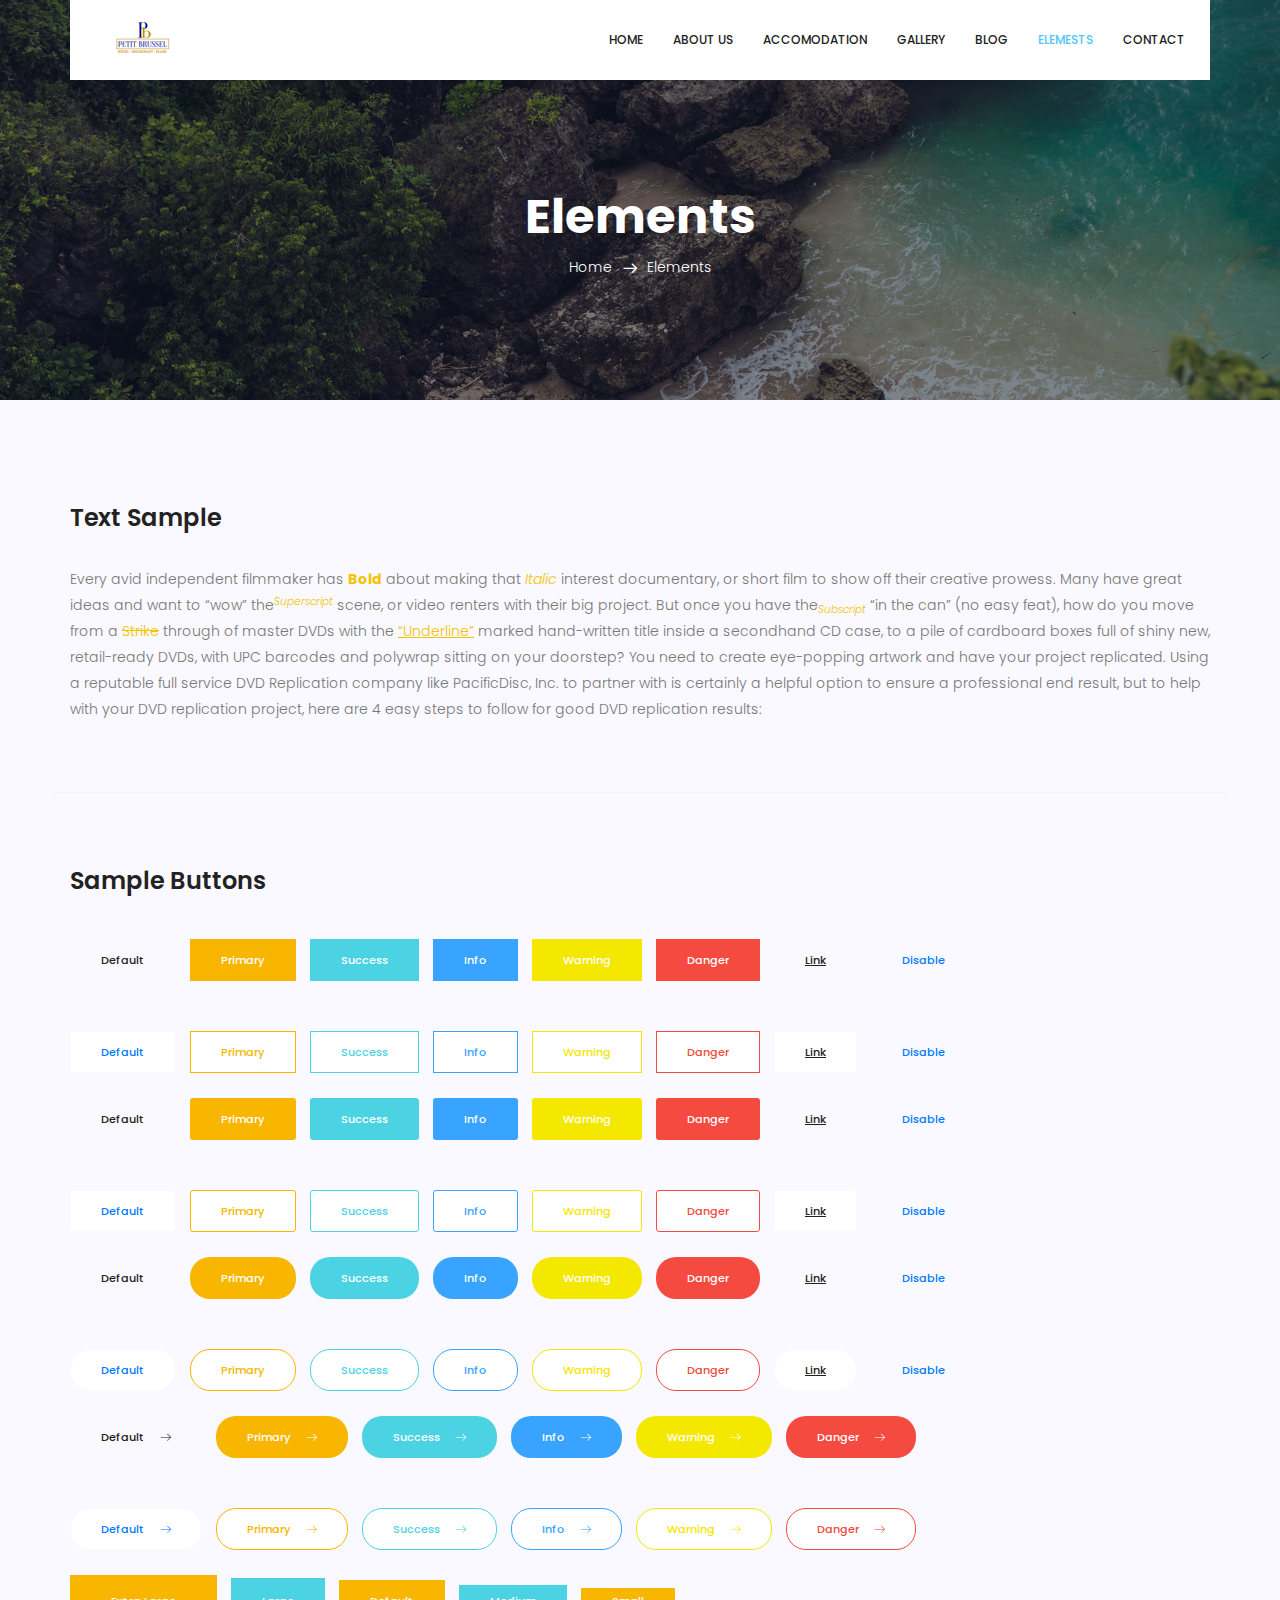
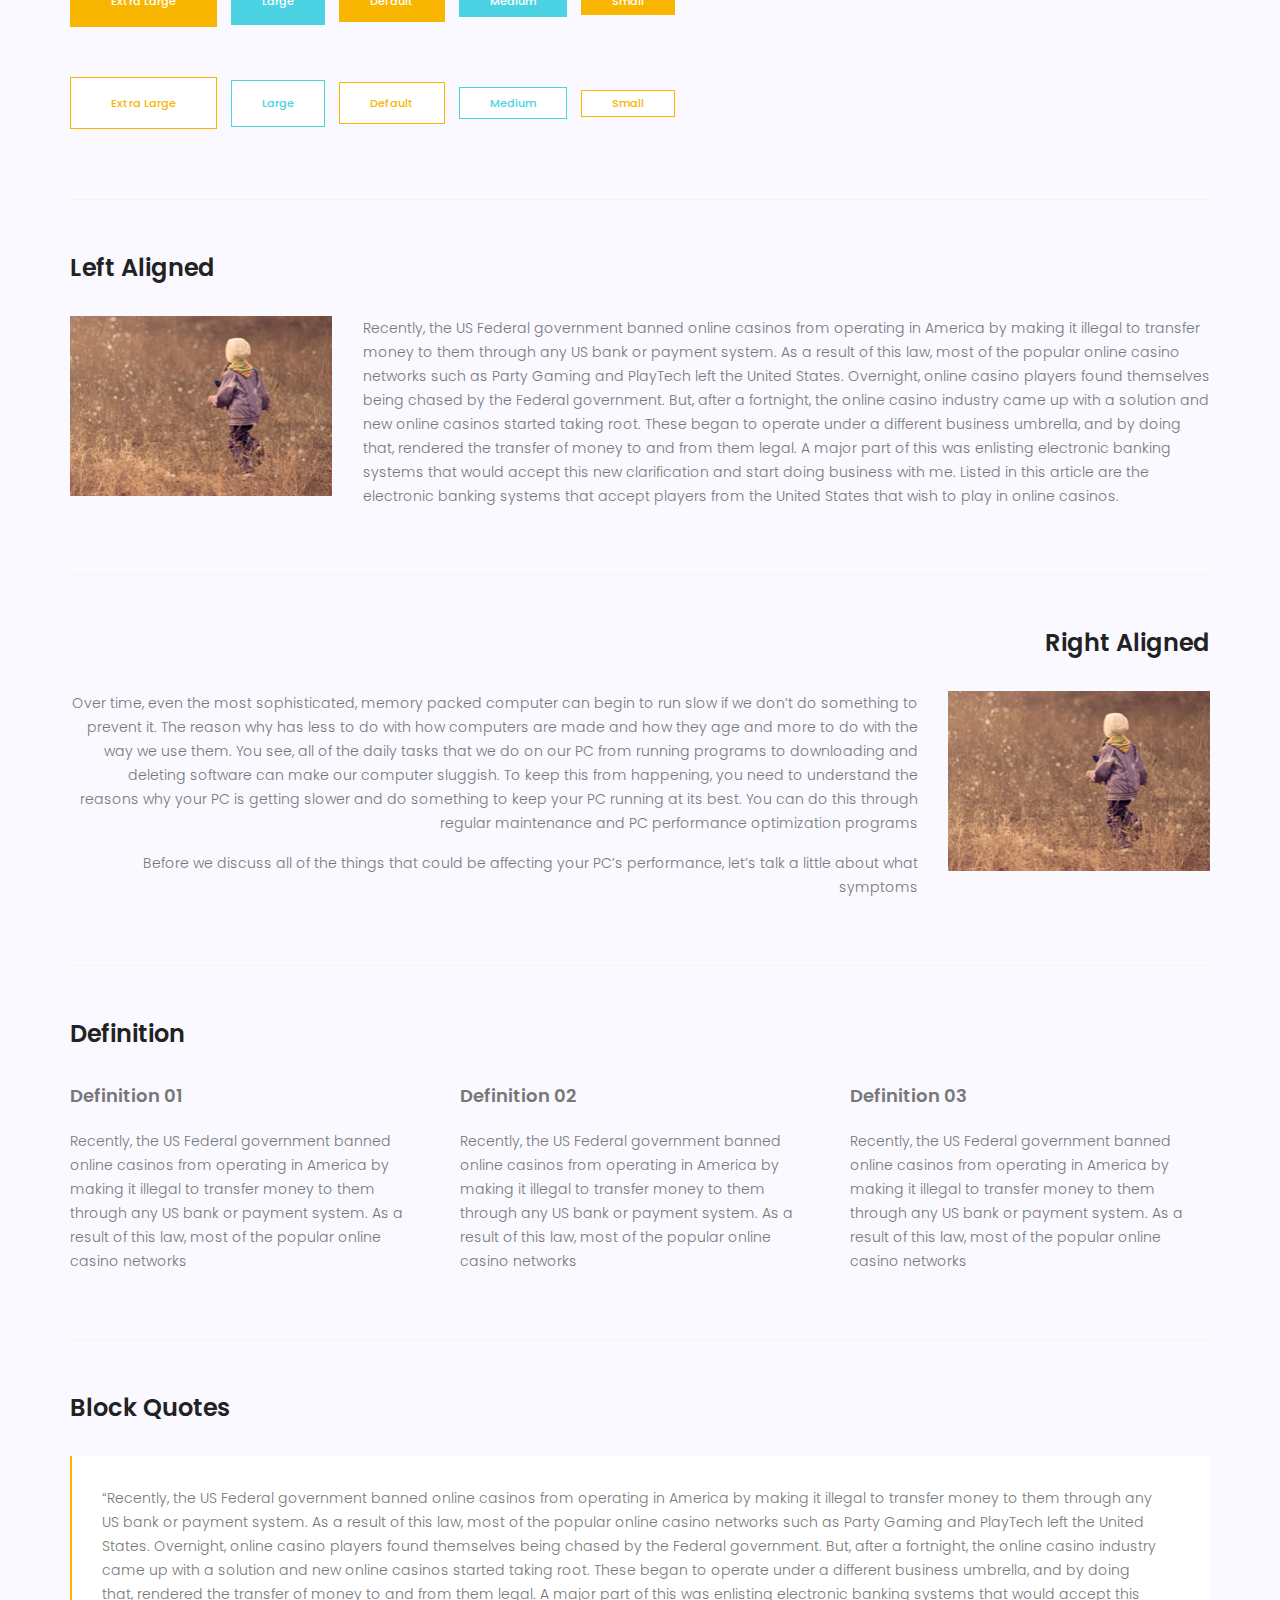
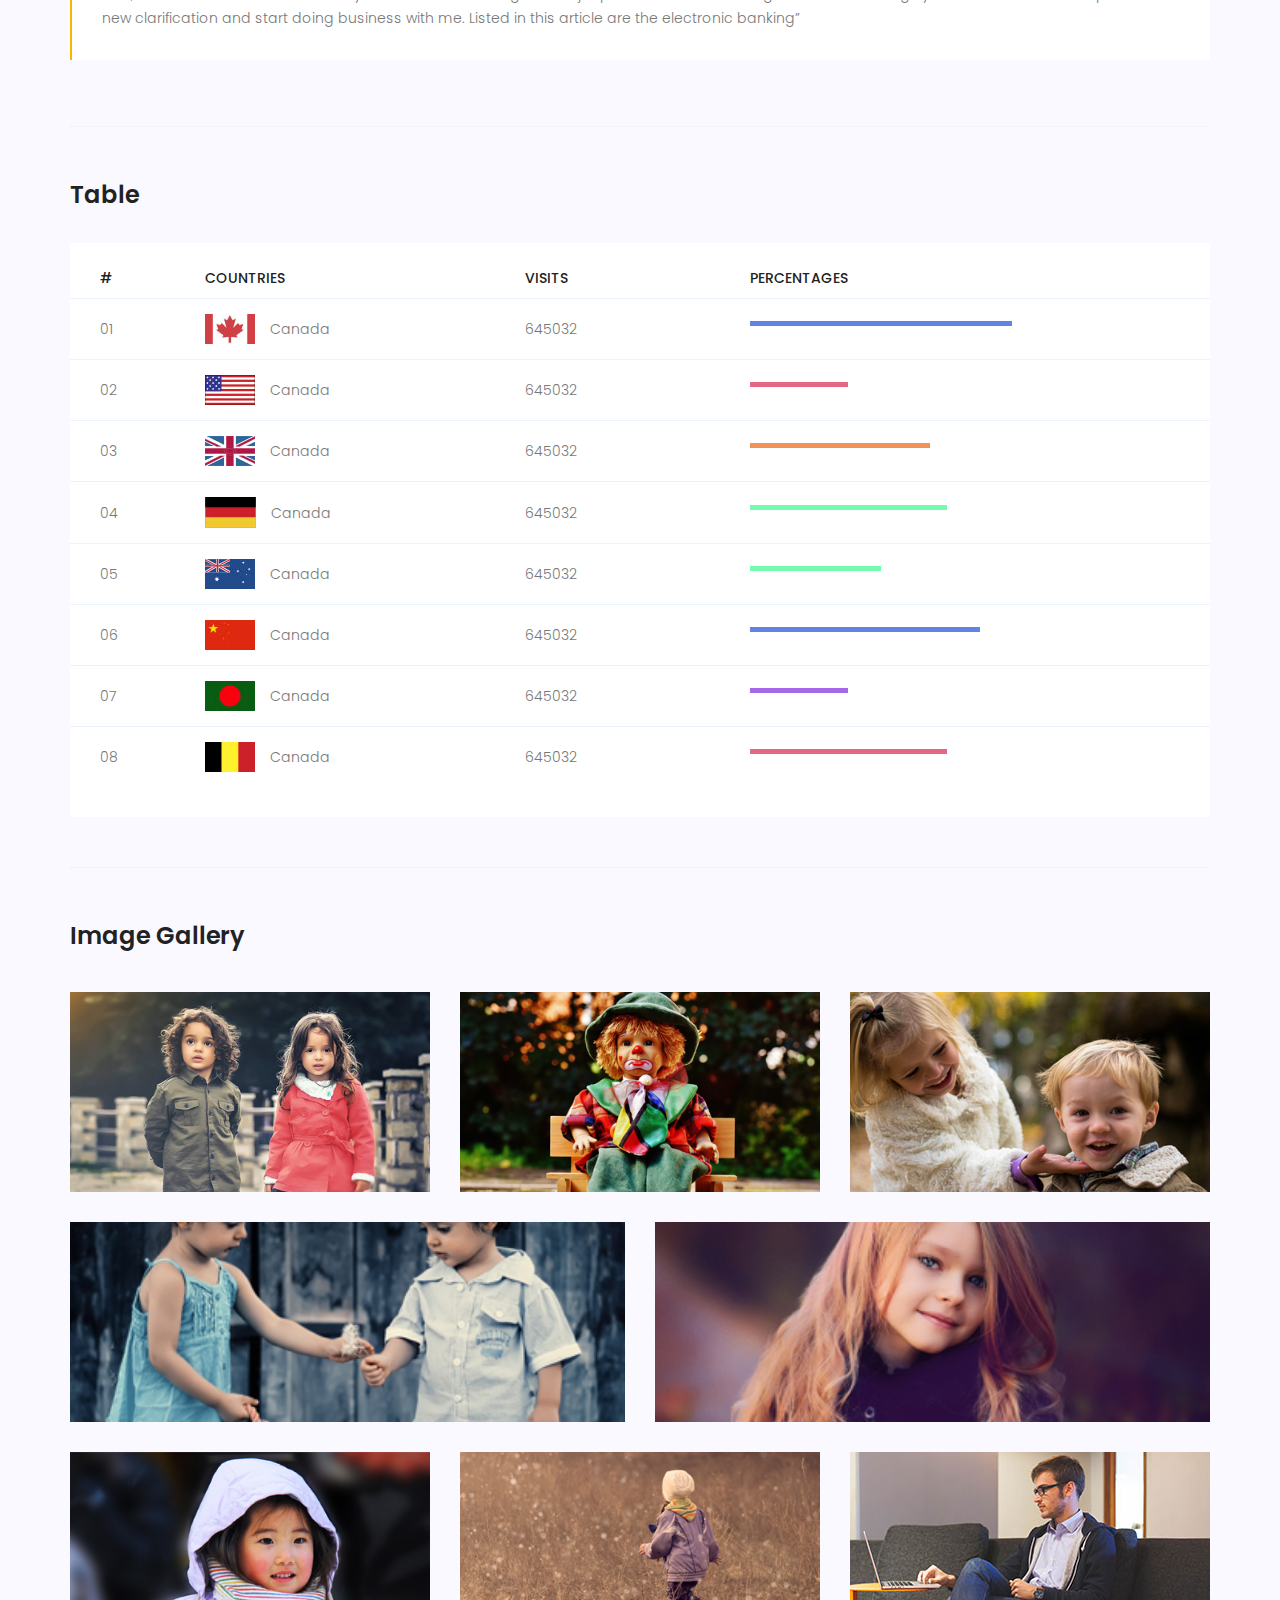
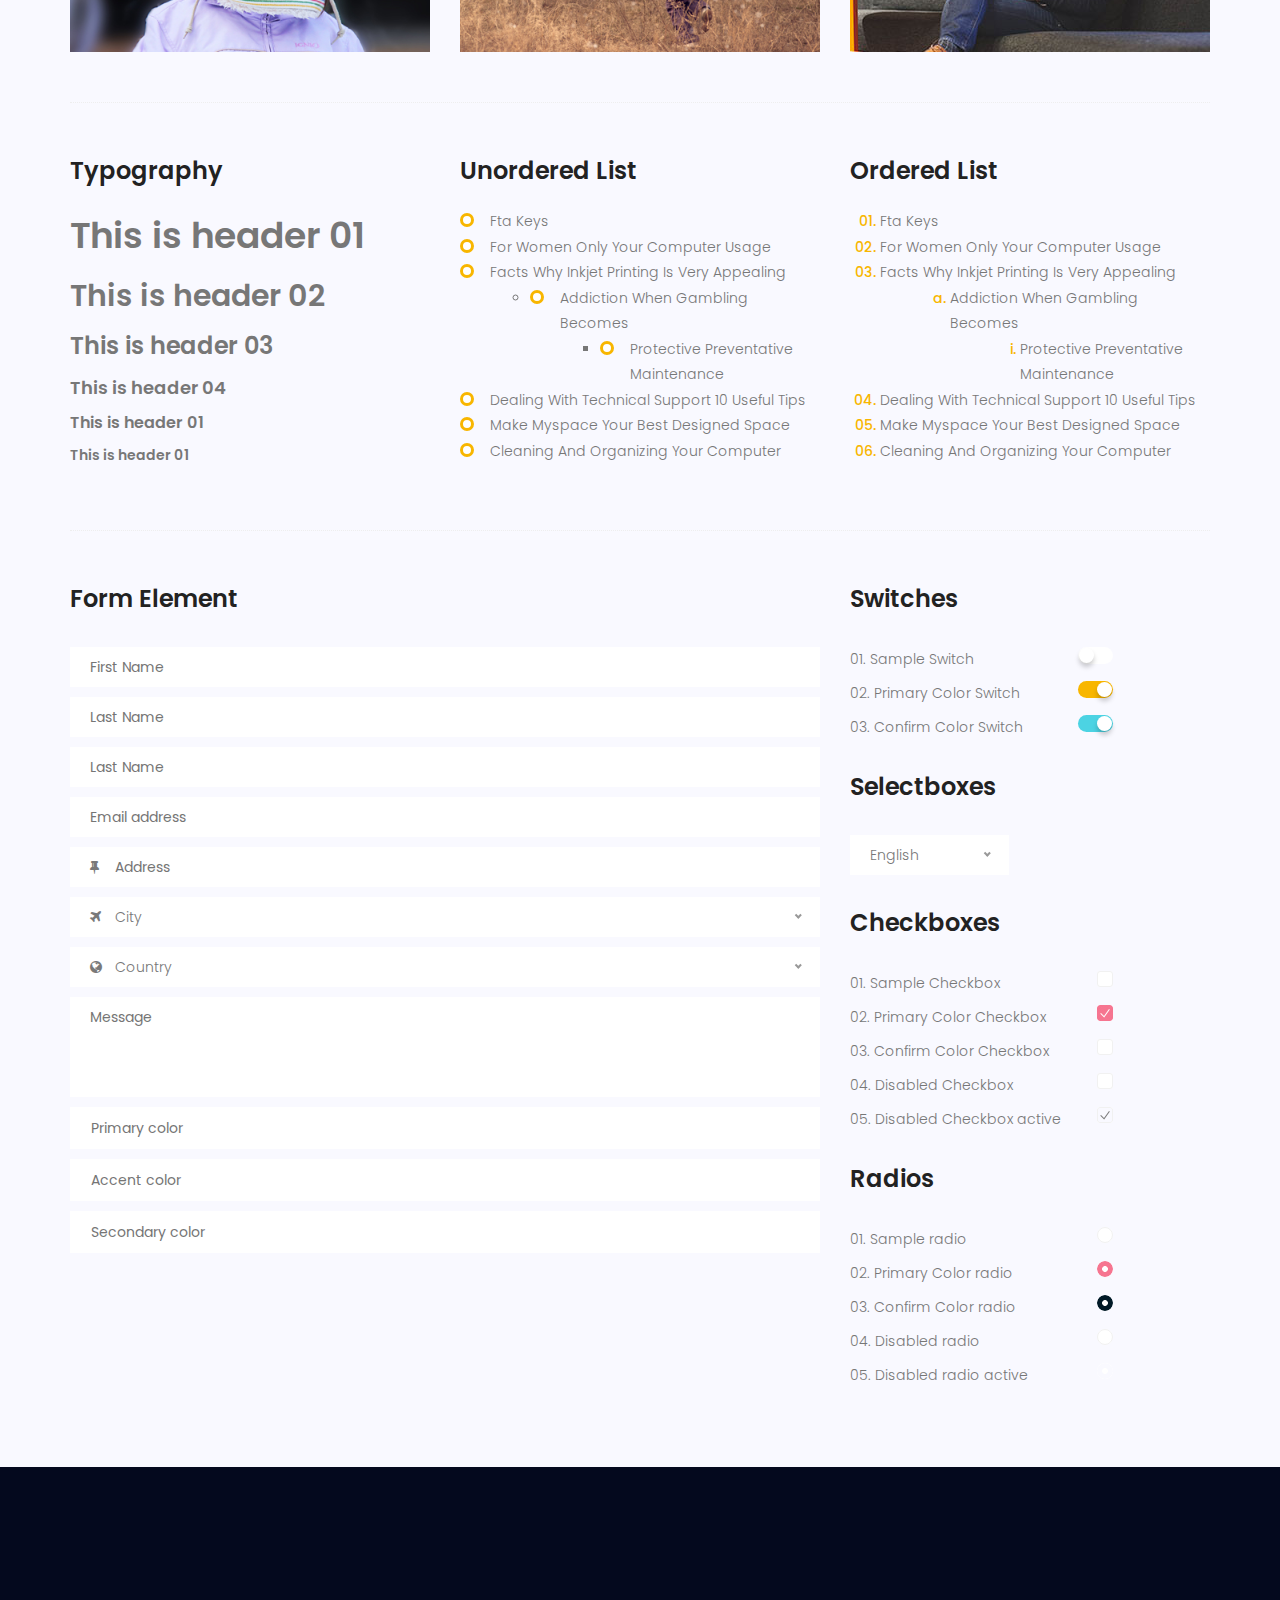
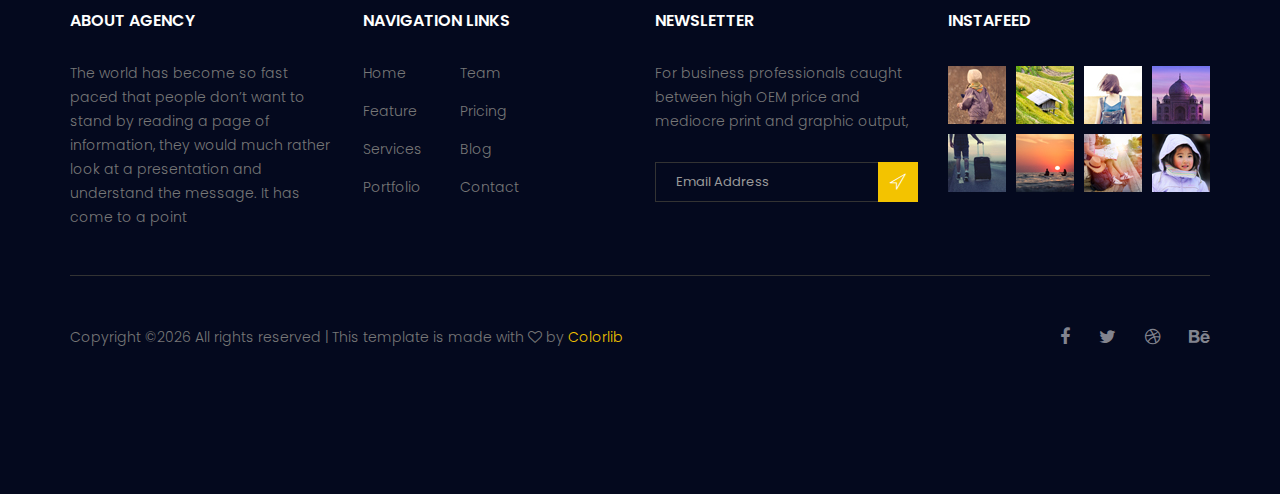
<file: elements.html>
<!doctype html>
<html lang="en">
    <head>
        <!-- Required meta tags -->
        <meta charset="utf-8">
        <meta name="viewport" content="width=device-width, initial-scale=1, shrink-to-fit=no">
        <link rel="icon" href="image/favicon.png" type="image/png">
        <title>Royal Hotel</title>
        <!-- Bootstrap CSS -->
        <link rel="stylesheet" href="css/bootstrap.css">
        <link rel="stylesheet" href="vendors/linericon/style.css">
        <link rel="stylesheet" href="css/font-awesome.min.css">
        <link rel="stylesheet" href="vendors/bootstrap-datepicker/bootstrap-datetimepicker.min.css">
        <link rel="stylesheet" href="vendors/nice-select/css/nice-select.css">
        <link rel="stylesheet" href="vendors/owl-carousel/owl.carousel.min.css">
        <!-- main css -->
        <link rel="stylesheet" href="css/style.css">
        <link rel="stylesheet" href="css/responsive.css">
    </head>
    <body>
        <!--================Header Area =================-->
        <header class="header_area">
            <div class="container">
                <nav class="navbar navbar-expand-lg navbar-light">
                    <!-- Brand and toggle get grouped for better mobile display -->
                    <a class="navbar-brand logo_h" href="index.html"><img src="image/Logo.png" alt=""></a>
                    <button class="navbar-toggler" type="button" data-toggle="collapse" data-target="#navbarSupportedContent" aria-controls="navbarSupportedContent" aria-expanded="false" aria-label="Toggle navigation">
                        <span class="icon-bar"></span>
                        <span class="icon-bar"></span>
                        <span class="icon-bar"></span>
                    </button>
                    <!-- Collect the nav links, forms, and other content for toggling -->
                    <div class="collapse navbar-collapse offset" id="navbarSupportedContent">
                        <ul class="nav navbar-nav menu_nav ml-auto">
                            <li class="nav-item"><a class="nav-link" href="index.html">Home</a></li> 
                            <li class="nav-item"><a class="nav-link" href="about.html">About us</a></li>
                            <li class="nav-item"><a class="nav-link" href="accomodation.html">Accomodation</a></li>
                            <li class="nav-item"><a class="nav-link" href="gallery.html">Gallery</a></li>
                            <li class="nav-item submenu dropdown">
                                <a href="#" class="nav-link dropdown-toggle" data-toggle="dropdown" role="button" aria-haspopup="true" aria-expanded="false">Blog</a>
                                <ul class="dropdown-menu">
                                    <li class="nav-item"><a class="nav-link" href="blog.html">Blog</a></li>
                                    <li class="nav-item"><a class="nav-link" href="blog-single.html">Blog Details</a></li>
                                </ul>
                            </li> 
                            <li class="nav-item active"><a class="nav-link" href="elements.html">Elemests</a></li>
                            <li class="nav-item"><a class="nav-link" href="contact.html">Contact</a></li>
                        </ul>
                    </div> 
                </nav>
            </div>
        </header>
        <!--================Header Area =================-->
        
        <!--================Breadcrumb Area =================-->
        <section class="breadcrumb_area blog_banner_two">
            <div class="overlay bg-parallax" data-stellar-ratio="0.8" data-stellar-vertical-offset="0" data-background=""></div>
            <div class="container">
                <div class="page-cover text-center">
                    <h2 class="page-cover-tittle f_48">Elements</h2>
                    <ol class="breadcrumb">
                        <li><a href="index.html">Home</a></li>
                        <li class="active">Elements</li>
                    </ol>
                </div>
            </div>
        </section>
        <!--================Breadcrumb Area =================-->
        
		<!-- Start Sample Area -->
			<section class="sample-text-area">
				<div class="container">
					<h3 class="text-heading title_color">Text Sample</h3>
					<p class="sample-text">
						Every avid independent filmmaker has <b>Bold</b> about making that <i>Italic</i> interest documentary, or short film to show off their creative prowess. Many have great ideas and want to “wow” the<sup>Superscript</sup> scene, or video renters with their big project.  But once you have the<sub>Subscript</sub> “in the can” (no easy feat), how do you move from a <del>Strike</del> through of master DVDs with the <u>“Underline”</u> marked hand-written title inside a secondhand CD case, to a pile of cardboard boxes full of shiny new, retail-ready DVDs, with UPC barcodes and polywrap sitting on your doorstep?  You need to create eye-popping artwork and have your project replicated. Using a reputable full service DVD Replication company like PacificDisc, Inc. to partner with is certainly a helpful option to ensure a professional end result, but to help with your DVD replication project, here are 4 easy steps to follow for good DVD replication results: 

					</p>
				</div>
			</section>
			<!-- End Sample Area -->
			<!-- Start Button -->
			<section class="button-area">
				<div class="container border-top-generic">
					<h3 class="text-heading title_color">Sample Buttons</h3>
					<div class="button-group-area">
						<a href="#" class="genric-btn default">Default</a>
						<a href="#" class="genric-btn primary">Primary</a>
						<a href="#" class="genric-btn success">Success</a>
						<a href="#" class="genric-btn info">Info</a>
						<a href="#" class="genric-btn warning">Warning</a>
						<a href="#" class="genric-btn danger">Danger</a>
						<a href="#" class="genric-btn link">Link</a>
						<a href="#" class="genric-btn disable">Disable</a>
					</div>
					<div class="button-group-area mt-10">
						<a href="#" class="genric-btn default-border">Default</a>
						<a href="#" class="genric-btn primary-border">Primary</a>
						<a href="#" class="genric-btn success-border">Success</a>
						<a href="#" class="genric-btn info-border">Info</a>
						<a href="#" class="genric-btn warning-border">Warning</a>
						<a href="#" class="genric-btn danger-border">Danger</a>
						<a href="#" class="genric-btn link-border">Link</a>
						<a href="#" class="genric-btn disable">Disable</a>
					</div>
					<div class="button-group-area mt-40">
						<a href="#" class="genric-btn default radius">Default</a>
						<a href="#" class="genric-btn primary radius">Primary</a>
						<a href="#" class="genric-btn success radius">Success</a>
						<a href="#" class="genric-btn info radius">Info</a>
						<a href="#" class="genric-btn warning radius">Warning</a>
						<a href="#" class="genric-btn danger radius">Danger</a>
						<a href="#" class="genric-btn link radius">Link</a>
						<a href="#" class="genric-btn disable radius">Disable</a>
					</div>
					<div class="button-group-area mt-10">
						<a href="#" class="genric-btn default-border radius">Default</a>
						<a href="#" class="genric-btn primary-border radius">Primary</a>
						<a href="#" class="genric-btn success-border radius">Success</a>
						<a href="#" class="genric-btn info-border radius">Info</a>
						<a href="#" class="genric-btn warning-border radius">Warning</a>
						<a href="#" class="genric-btn danger-border radius">Danger</a>
						<a href="#" class="genric-btn link-border radius">Link</a>
						<a href="#" class="genric-btn disable radius">Disable</a>
					</div>
					<div class="button-group-area mt-40">
						<a href="#" class="genric-btn default circle">Default</a>
						<a href="#" class="genric-btn primary circle">Primary</a>
						<a href="#" class="genric-btn success circle">Success</a>
						<a href="#" class="genric-btn info circle">Info</a>
						<a href="#" class="genric-btn warning circle">Warning</a>
						<a href="#" class="genric-btn danger circle">Danger</a>
						<a href="#" class="genric-btn link circle">Link</a>
						<a href="#" class="genric-btn disable circle">Disable</a>
					</div>
					<div class="button-group-area mt-10">
						<a href="#" class="genric-btn default-border circle">Default</a>
						<a href="#" class="genric-btn primary-border circle">Primary</a>
						<a href="#" class="genric-btn success-border circle">Success</a>
						<a href="#" class="genric-btn info-border circle">Info</a>
						<a href="#" class="genric-btn warning-border circle">Warning</a>
						<a href="#" class="genric-btn danger-border circle">Danger</a>
						<a href="#" class="genric-btn link-border circle">Link</a>
						<a href="#" class="genric-btn disable circle">Disable</a>
					</div>
					<div class="button-group-area mt-40">
						<a href="#" class="genric-btn default circle arrow">Default<span class="lnr lnr-arrow-right"></span></a>
						<a href="#" class="genric-btn primary circle arrow">Primary<span class="lnr lnr-arrow-right"></span></a>
						<a href="#" class="genric-btn success circle arrow">Success<span class="lnr lnr-arrow-right"></span></a>
						<a href="#" class="genric-btn info circle arrow">Info<span class="lnr lnr-arrow-right"></span></a>
						<a href="#" class="genric-btn warning circle arrow">Warning<span class="lnr lnr-arrow-right"></span></a>
						<a href="#" class="genric-btn danger circle arrow">Danger<span class="lnr lnr-arrow-right"></span></a>
					</div>
					<div class="button-group-area mt-10">
						<a href="#" class="genric-btn default-border circle arrow">Default<span class="lnr lnr-arrow-right"></span></a>
						<a href="#" class="genric-btn primary-border circle arrow">Primary<span class="lnr lnr-arrow-right"></span></a>
						<a href="#" class="genric-btn success-border circle arrow">Success<span class="lnr lnr-arrow-right"></span></a>
						<a href="#" class="genric-btn info-border circle arrow">Info<span class="lnr lnr-arrow-right"></span></a>
						<a href="#" class="genric-btn warning-border circle arrow">Warning<span class="lnr lnr-arrow-right"></span></a>
						<a href="#" class="genric-btn danger-border circle arrow">Danger<span class="lnr lnr-arrow-right"></span></a>
					</div>
					<div class="button-group-area mt-40">
						<a href="#" class="genric-btn primary e-large">Extra Large</a>
						<a href="#" class="genric-btn success large">Large</a>
						<a href="#" class="genric-btn primary">Default</a>
						<a href="#" class="genric-btn success medium">Medium</a>
						<a href="#" class="genric-btn primary small">Small</a>
					</div>
					<div class="button-group-area mt-10">
						<a href="#" class="genric-btn primary-border e-large">Extra Large</a>
						<a href="#" class="genric-btn success-border large">Large</a>
						<a href="#" class="genric-btn primary-border">Default</a>
						<a href="#" class="genric-btn success-border medium">Medium</a>
						<a href="#" class="genric-btn primary-border small">Small</a>
					</div>
				</div>
			</section>
			<!-- End Button -->
			<!-- Start Align Area -->
			<div class="whole-wrap">
				<div class="container">
					<div class="section-top-border">
						<h3 class="mb-30 title_color">Left Aligned</h3>
						<div class="row">
							<div class="col-md-3">
								<img src="image/elements/d.jpg" alt="" class="img-fluid">
							</div>
							<div class="col-md-9 mt-sm-20 left-align-p">
								<p>Recently, the US Federal government banned online casinos from operating in America by making it illegal to transfer money to them through any US bank or payment system. As a result of this law, most of the popular online casino networks such as Party Gaming and PlayTech left the United States. Overnight, online casino players found themselves being chased by the Federal government. But, after a fortnight, the online casino industry came up with a solution and new online casinos started taking root. These began to operate under a different business umbrella, and by doing that, rendered the transfer of money to and from them legal. A major part of this was enlisting electronic banking systems that would accept this new clarification and start doing business with me. Listed in this article are the electronic banking systems that accept players from the United States that wish to play in online casinos.</p>
							</div>
						</div>
					</div>
					<div class="section-top-border text-right">
						<h3 class="mb-30 title_color">Right Aligned</h3>
						<div class="row">
							<div class="col-md-9">
								<p class="text-right">Over time, even the most sophisticated, memory packed computer can begin to run slow if we don’t do something to prevent it. The reason why has less to do with how computers are made and how they age and more to do with the way we use them. You see, all of the daily tasks that we do on our PC from running programs to downloading and deleting software can make our computer sluggish. To keep this from happening, you need to understand the reasons why your PC is getting slower and do something to keep your PC running at its best. You can do this through regular maintenance and PC performance optimization programs</p>
								<p class="text-right">Before we discuss all of the things that could be affecting your PC’s performance, let’s talk a little about what symptoms</p>
							</div>
							<div class="col-md-3">
								<img src="image/elements/d.jpg" alt="" class="img-fluid">
							</div>
						</div>
					</div>
					<div class="section-top-border">
						<h3 class="mb-30 title_color">Definition</h3>
						<div class="row">
							<div class="col-md-4">
								<div class="single-defination">
									<h4 class="mb-20">Definition 01</h4>
									<p>Recently, the US Federal government banned online casinos from operating in America by making it illegal to transfer money to them through any US bank or payment system. As a result of this law, most of the popular online casino networks</p>
								</div>
							</div>
							<div class="col-md-4">
								<div class="single-defination">
									<h4 class="mb-20">Definition 02</h4>
									<p>Recently, the US Federal government banned online casinos from operating in America by making it illegal to transfer money to them through any US bank or payment system. As a result of this law, most of the popular online casino networks</p>
								</div>
							</div>
							<div class="col-md-4">
								<div class="single-defination">
									<h4 class="mb-20">Definition 03</h4>
									<p>Recently, the US Federal government banned online casinos from operating in America by making it illegal to transfer money to them through any US bank or payment system. As a result of this law, most of the popular online casino networks</p>
								</div>
							</div>
						</div>
					</div>
					<div class="section-top-border">
						<h3 class="mb-30 title_color">Block Quotes</h3>
						<div class="row">
							<div class="col-lg-12">
								<blockquote class="generic-blockquote">
									“Recently, the US Federal government banned online casinos from operating in America by making it illegal to transfer money to them through any US bank or payment system. As a result of this law, most of the popular online casino networks such as Party Gaming and PlayTech left the United States. Overnight, online casino players found themselves being chased by the Federal government. But, after a fortnight, the online casino industry came up with a solution and new online casinos started taking root. These began to operate under a different business umbrella, and by doing that, rendered the transfer of money to and from them legal. A major part of this was enlisting electronic banking systems that would accept this new clarification and start doing business with me. Listed in this article are the electronic banking” 
								</blockquote>
							</div>
						</div>
					</div>
					<div class="section-top-border">
						<h3 class="mb-30 title_color">Table</h3>
						<div class="progress-table-wrap">
							<div class="progress-table">
								<div class="table-head">
									<div class="serial">#</div>
									<div class="country">Countries</div>
									<div class="visit">Visits</div>
									<div class="percentage">Percentages</div>
								</div>
								<div class="table-row">
									<div class="serial">01</div>
									<div class="country"> <img src="image/elements/f1.jpg" alt="flag">Canada</div>
									<div class="visit">645032</div>
									<div class="percentage">
										<div class="progress">
											<div class="progress-bar color-1" role="progressbar" style="width: 80%" aria-valuenow="80" aria-valuemin="0" aria-valuemax="100"></div>
										</div>
									</div>
								</div>
								<div class="table-row">
									<div class="serial">02</div>
									<div class="country"> <img src="image/elements/f2.jpg" alt="flag">Canada</div>
									<div class="visit">645032</div>
									<div class="percentage">
										<div class="progress">
											<div class="progress-bar color-2" role="progressbar" style="width: 30%" aria-valuenow="30" aria-valuemin="0" aria-valuemax="100"></div>
										</div>
									</div>
								</div>
								<div class="table-row">
									<div class="serial">03</div>
									<div class="country"> <img src="image/elements/f3.jpg" alt="flag">Canada</div>
									<div class="visit">645032</div>
									<div class="percentage">
										<div class="progress">
											<div class="progress-bar color-3" role="progressbar" style="width: 55%" aria-valuenow="55" aria-valuemin="0" aria-valuemax="100"></div>
										</div>
									</div>
								</div>
								<div class="table-row">
									<div class="serial">04</div>
									<div class="country"> <img src="image/elements/f4.jpg" alt="flag">Canada</div>
									<div class="visit">645032</div>
									<div class="percentage">
										<div class="progress">
											<div class="progress-bar color-4" role="progressbar" style="width: 60%" aria-valuenow="60" aria-valuemin="0" aria-valuemax="100"></div>
										</div>
									</div>
								</div>
								<div class="table-row">
									<div class="serial">05</div>
									<div class="country"> <img src="image/elements/f5.jpg" alt="flag">Canada</div>
									<div class="visit">645032</div>
									<div class="percentage">
										<div class="progress">
											<div class="progress-bar color-5" role="progressbar" style="width: 40%" aria-valuenow="40" aria-valuemin="0" aria-valuemax="100"></div>
										</div>
									</div>
								</div>
								<div class="table-row">
									<div class="serial">06</div>
									<div class="country"> <img src="image/elements/f6.jpg" alt="flag">Canada</div>
									<div class="visit">645032</div>
									<div class="percentage">
										<div class="progress">
											<div class="progress-bar color-6" role="progressbar" style="width: 70%" aria-valuenow="70" aria-valuemin="0" aria-valuemax="100"></div>
										</div>
									</div>
								</div>
								<div class="table-row">
									<div class="serial">07</div>
									<div class="country"> <img src="image/elements/f7.jpg" alt="flag">Canada</div>
									<div class="visit">645032</div>
									<div class="percentage">
										<div class="progress">
											<div class="progress-bar color-7" role="progressbar" style="width: 30%" aria-valuenow="30" aria-valuemin="0" aria-valuemax="100"></div>
										</div>
									</div>
								</div>
								<div class="table-row">
									<div class="serial">08</div>
									<div class="country"> <img src="image/elements/f8.jpg" alt="flag">Canada</div>
									<div class="visit">645032</div>
									<div class="percentage">
										<div class="progress">
											<div class="progress-bar color-8" role="progressbar" style="width: 60%" aria-valuenow="60" aria-valuemin="0" aria-valuemax="100"></div>
										</div>
									</div>
								</div>
							</div>
						</div>
					</div>
					<div class="section-top-border">
						<h3 class="title_color">Image Gallery</h3>
						<div class="row gallery-item">
							<div class="col-md-4">
								<a href="image/elements/g1.jpg" class="img-gal"><div class="single-gallery-image" style="background: url(image/elements/g1.jpg);"></div></a>
							</div>
							<div class="col-md-4">
								<a href="image/elements/g2.jpg" class="img-gal"><div class="single-gallery-image" style="background: url(image/elements/g2.jpg);"></div></a>
							</div>
							<div class="col-md-4">
								<a href="image/elements/g3.jpg" class="img-gal"><div class="single-gallery-image" style="background: url(image/elements/g3.jpg);"></div></a>
							</div>
							<div class="col-md-6">
								<a href="image/elements/g4.jpg" class="img-gal"><div class="single-gallery-image" style="background: url(image/elements/g4.jpg);"></div></a>
							</div>
							<div class="col-md-6">
								<a href="image/elements/g5.jpg" class="img-gal"><div class="single-gallery-image" style="background: url(image/elements/g5.jpg);"></div></a>
							</div>
							<div class="col-md-4">
								<a href="image/elements/g6.jpg" class="img-gal"><div class="single-gallery-image" style="background: url(image/elements/g6.jpg);"></div></a>
							</div>
							<div class="col-md-4">
								<a href="image/elements/g7.jpg" class="img-gal"><div class="single-gallery-image" style="background: url(image/elements/g7.jpg);"></div></a>
							</div>
							<div class="col-md-4">
								<a href="image/elements/g8.jpg" class="img-gal"><div class="single-gallery-image" style="background: url(image/elements/g8.jpg);"></div></a>
							</div>
						</div>
					</div>
					<div class="section-top-border">
						<div class="row">
							<div class="col-lg-4 col-sm-6 typo-sec">
								<h3 class="mb-20 title_color">Typography</h3>
								<div class="typography">
									<h1 class="typo-list">This is header 01</h1>
									<h2 class="typo-list">This is header 02</h2>
									<h3 class="typo-list">This is header 03</h3>
									<h4 class="typo-list">This is header 04</h4>
									<h5 class="typo-list">This is header 01</h5>
									<h6 class="typo-list">This is header 01</h6>
								</div>
							</div>
							<div class="col-lg-4 col-sm-6 mt-sm-30 typo-sec">
								<h3 class="mb-20 title_color">Unordered List</h3>
								<div class="">
									<ul class="unordered-list">
										<li>Fta Keys</li>
										<li>For Women Only Your Computer Usage</li>
										<li>Facts Why Inkjet Printing Is Very Appealing
											<ul>
												<li>Addiction When Gambling Becomes
													<ul>
														<li>Protective Preventative Maintenance</li>
													</ul>
												</li>
											</ul>
										</li>
										<li>Dealing With Technical Support 10 Useful Tips</li>
										<li>Make Myspace Your Best Designed Space</li>
										<li>Cleaning And Organizing Your Computer</li>
									</ul>
								</div>
							</div>
							<div class="col-lg-4 col-sm-6 mt-sm-30 typo-sec">
								<h3 class="mb-20 title_color">Ordered List</h3>
								<div class="">
									<ol class="ordered-list">
										<li><span>Fta Keys</span></li>
										<li><span>For Women Only Your Computer Usage</span></li>
										<li><span>Facts Why Inkjet Printing Is Very Appealing</span>
											<ol class="ordered-list-alpha">
												<li><span>Addiction When Gambling Becomes</span>
													<ol class="ordered-list-roman">
														<li><span>Protective Preventative Maintenance</span></li>
													</ol>
												</li>
											</ol>
										</li>
										<li><span>Dealing With Technical Support 10 Useful Tips</span></li>
										<li><span>Make Myspace Your Best Designed Space</span></li>
										<li><span>Cleaning And Organizing Your Computer</span></li>
									</ol>
								</div>
							</div>
						</div>
					</div>
					<div class="section-top-border">
						<div class="row">
							<div class="col-lg-8 col-md-8">
								<h3 class="mb-30 title_color">Form Element</h3>
								<form action="#">
									<div class="mt-10">
										<input type="text" name="first_name" placeholder="First Name" onfocus="this.placeholder = ''" onblur="this.placeholder = 'First Name'" required class="single-input">
									</div>
									<div class="mt-10">
										<input type="text" name="last_name" placeholder="Last Name" onfocus="this.placeholder = ''" onblur="this.placeholder = 'Last Name'" required class="single-input">
									</div>
									<div class="mt-10">
										<input type="text" name="last_name" placeholder="Last Name" onfocus="this.placeholder = ''" onblur="this.placeholder = 'Last Name'" required class="single-input">
									</div>
									<div class="mt-10">
										<input type="email" name="EMAIL" placeholder="Email address" onfocus="this.placeholder = ''" onblur="this.placeholder = 'Email address'" required class="single-input">
									</div>
									<div class="input-group-icon mt-10">
										<div class="icon"><i class="fa fa-thumb-tack" aria-hidden="true"></i></div>
										<input type="text" name="address" placeholder="Address" onfocus="this.placeholder = ''" onblur="this.placeholder = 'Address'" required class="single-input">
									</div>
									<div class="input-group-icon mt-10">
										<div class="icon"><i class="fa fa-plane" aria-hidden="true"></i></div>
										<div class="form-select" id="default-select">
											<select>
												<option value="1">City</option>
												<option value="1">Dhaka</option>
												<option value="1">Dilli</option>
												<option value="1">Newyork</option>
												<option value="1">Islamabad</option>
											</select>
										</div>
									</div>
									<div class="input-group-icon mt-10">
										<div class="icon"><i class="fa fa-globe" aria-hidden="true"></i></div>
										<div class="form-select" id="default-select2">
											<select>
												<option value="1">Country</option>
												<option value="1">Bangladesh</option>
												<option value="1">India</option>
												<option value="1">England</option>
												<option value="1">Srilanka</option>
											</select>
										</div>
									</div>
									
									<div class="mt-10">
										<textarea class="single-textarea" placeholder="Message" onfocus="this.placeholder = ''" onblur="this.placeholder = 'Message'" required></textarea>
									</div>
									<div class="mt-10">
										<input type="text" name="first_name" placeholder="Primary color" onfocus="this.placeholder = ''" onblur="this.placeholder = 'Primary color'" required class="single-input-primary">
									</div>
									<div class="mt-10">
										<input type="text" name="first_name" placeholder="Accent color" onfocus="this.placeholder = ''" onblur="this.placeholder = 'Accent color'" required class="single-input-accent">
									</div>
									<div class="mt-10">
										<input type="text" name="first_name" placeholder="Secondary color" onfocus="this.placeholder = ''" onblur="this.placeholder = 'Secondary color'" required class="single-input-secondary">
									</div>
								</form>
							</div>
							<div class="col-lg-3 col-md-4 mt-sm-30 element-wrap">
								<div class="single-element-widget">
									<h3 class="mb-30 title_color">Switches</h3>
									<div class="switch-wrap d-flex justify-content-between">
										<p>01. Sample Switch</p>
										<div class="primary-switch">
											<input type="checkbox" id="default-switch">
											<label for="default-switch"></label>
										</div>
									</div>
									<div class="switch-wrap d-flex justify-content-between">
										<p>02. Primary Color Switch</p>
										<div class="primary-switch">
											<input type="checkbox" id="primary-switch" checked>
											<label for="primary-switch"></label>
										</div>
									</div>
									<div class="switch-wrap d-flex justify-content-between">
										<p>03. Confirm Color Switch</p>
										<div class="confirm-switch">
											<input type="checkbox" id="confirm-switch" checked>
											<label for="confirm-switch"></label>
										</div>
									</div>
								</div>
								<div class="single-element-widget">
									<h3 class="mb-30 title_color">Selectboxes</h3>
									<div class="default-select" id="default-select">
										<select>
											<option value="1">English</option>
											<option value="1">Spanish</option>
											<option value="1">Arabic</option>
											<option value="1">Portuguise</option>
											<option value="1">Bengali</option>
										</select>
									</div>
								</div>
								<div class="single-element-widget">
									<h3 class="mb-30 title_color">Checkboxes</h3>
									<div class="switch-wrap d-flex justify-content-between">
										<p>01. Sample Checkbox</p>
										<div class="primary-checkbox">
											<input type="checkbox" id="default-checkbox">
											<label for="default-checkbox"></label>
										</div>
									</div>
									<div class="switch-wrap d-flex justify-content-between">
										<p>02. Primary Color Checkbox</p>
										<div class="primary-checkbox">
											<input type="checkbox" id="primary-checkbox" checked>
											<label for="primary-checkbox"></label>
										</div>
									</div>
									<div class="switch-wrap d-flex justify-content-between">
										<p>03. Confirm Color Checkbox</p>
										<div class="confirm-checkbox">
											<input type="checkbox" id="confirm-checkbox">
											<label for="confirm-checkbox"></label>
										</div>
									</div>
									<div class="switch-wrap d-flex justify-content-between">
										<p>04. Disabled Checkbox</p>
										<div class="disabled-checkbox">
											<input type="checkbox" id="disabled-checkbox" disabled>
											<label for="disabled-checkbox"></label>
										</div>
									</div>
									<div class="switch-wrap d-flex justify-content-between">
										<p>05. Disabled Checkbox active</p>
										<div class="disabled-checkbox">
											<input type="checkbox" id="disabled-checkbox-active" checked disabled>
											<label for="disabled-checkbox-active"></label>
										</div>
									</div>
								</div>
								<div class="single-element-widget">
									<h3 class="mb-30 title_color">Radios</h3>
									<div class="switch-wrap d-flex justify-content-between">
										<p>01. Sample radio</p>
										<div class="primary-radio">
											<input type="checkbox" id="default-radio">
											<label for="default-radio"></label>
										</div>
									</div>
									<div class="switch-wrap d-flex justify-content-between">
										<p>02. Primary Color radio</p>
										<div class="primary-radio">
											<input type="checkbox" id="primary-radio" checked>
											<label for="primary-radio"></label>
										</div>
									</div>
									<div class="switch-wrap d-flex justify-content-between">
										<p>03. Confirm Color radio</p>
										<div class="confirm-radio">
											<input type="checkbox" id="confirm-radio" checked>
											<label for="confirm-radio"></label>
										</div>
									</div>
									<div class="switch-wrap d-flex justify-content-between">
										<p>04. Disabled radio</p>
										<div class="disabled-radio">
											<input type="checkbox" id="disabled-radio" disabled>
											<label for="disabled-radio"></label>
										</div>
									</div>
									<div class="switch-wrap d-flex justify-content-between">
										<p>05. Disabled radio active</p>
										<div class="disabled-radio">
											<input type="checkbox" id="disabled-radio-active" checked disabled>
											<label for="disabled-radio-active"></label>
										</div>
									</div>
								</div>
							</div>
						</div>
					</div>
				</div>
			</div>
			<!-- End Align Area -->
		                
        <!--================ start footer Area  =================-->	
        <footer class="footer-area section_gap">
            <div class="container">
                <div class="row">
                    <div class="col-lg-3  col-md-6 col-sm-6">
                        <div class="single-footer-widget">
                            <h6 class="footer_title">About Agency</h6>
                            <p>The world has become so fast paced that people don’t want to stand by reading a page of information, they would much rather look at a presentation and understand the message. It has come to a point </p>
                        </div>
                    </div>
                    <div class="col-lg-3 col-md-6 col-sm-6">
                        <div class="single-footer-widget">
                            <h6 class="footer_title">Navigation Links</h6>
                            <div class="row">
                                <div class="col-4">
                                    <ul class="list_style">
                                        <li><a href="#">Home</a></li>
                                        <li><a href="#">Feature</a></li>
                                        <li><a href="#">Services</a></li>
                                        <li><a href="#">Portfolio</a></li>
                                    </ul>
                                </div>
                                <div class="col-4">
                                    <ul class="list_style">
                                        <li><a href="#">Team</a></li>
                                        <li><a href="#">Pricing</a></li>
                                        <li><a href="#">Blog</a></li>
                                        <li><a href="#">Contact</a></li>
                                    </ul>
                                </div>										
                            </div>							
                        </div>
                    </div>							
                    <div class="col-lg-3 col-md-6 col-sm-6">
                        <div class="single-footer-widget">
                            <h6 class="footer_title">Newsletter</h6>
                            <p>For business professionals caught between high OEM price and mediocre print and graphic output, </p>		
                            <div id="mc_embed_signup">
                                <form target="_blank" action="https://spondonit.us12.list-manage.com/subscribe/post?u=1462626880ade1ac87bd9c93a&amp;id=92a4423d01" method="get" class="subscribe_form relative">
                                    <div class="input-group d-flex flex-row">
                                        <input name="EMAIL" placeholder="Email Address" onfocus="this.placeholder = ''" onblur="this.placeholder = 'Email Address '" required="" type="email">
                                        <button class="btn sub-btn"><span class="lnr lnr-location"></span></button>		
                                    </div>									
                                    <div class="mt-10 info"></div>
                                </form>
                            </div>
                        </div>
                    </div>
                    <div class="col-lg-3 col-md-6 col-sm-6">
                        <div class="single-footer-widget instafeed">
                            <h6 class="footer_title">InstaFeed</h6>
                            <ul class="list_style instafeed d-flex flex-wrap">
                                <li><img src="image/instagram/Image-01.jpg" alt=""></li>
                                <li><img src="image/instagram/Image-02.jpg" alt=""></li>
                                <li><img src="image/instagram/Image-03.jpg" alt=""></li>
                                <li><img src="image/instagram/Image-04.jpg" alt=""></li>
                                <li><img src="image/instagram/Image-05.jpg" alt=""></li>
                                <li><img src="image/instagram/Image-06.jpg" alt=""></li>
                                <li><img src="image/instagram/Image-07.jpg" alt=""></li>
                                <li><img src="image/instagram/Image-08.jpg" alt=""></li>
                            </ul>
                        </div>
                    </div>						
                </div>
                <div class="border_line"></div>
                <div class="row footer-bottom d-flex justify-content-between align-items-center">
                    <p class="col-lg-8 col-sm-12 footer-text m-0"><!-- Link back to Colorlib can't be removed. Template is licensed under CC BY 3.0. -->
Copyright &copy;<script>document.write(new Date().getFullYear());</script> All rights reserved | This template is made with <i class="fa fa-heart-o" aria-hidden="true"></i> by <a href="https://colorlib.com" target="_blank">Colorlib</a>
<!-- Link back to Colorlib can't be removed. Template is licensed under CC BY 3.0. --></p>
                    <div class="col-lg-4 col-sm-12 footer-social">
                        <a href="#"><i class="fa fa-facebook"></i></a>
                        <a href="#"><i class="fa fa-twitter"></i></a>
                        <a href="#"><i class="fa fa-dribbble"></i></a>
                        <a href="#"><i class="fa fa-behance"></i></a>
                    </div>
                </div>
            </div>
        </footer>
		<!--================ End footer Area  =================-->
        
        
        <!-- Optional JavaScript -->
        <!-- jQuery first, then Popper.js, then Bootstrap JS -->
        <script src="js/jquery-3.2.1.min.js"></script>
        <script src="js/popper.js"></script>
        <script src="js/bootstrap.min.js"></script>
        <script src="vendors/owl-carousel/owl.carousel.min.js"></script>
        <script src="js/jquery.ajaxchimp.min.js"></script>
        <script src="vendors/bootstrap-datepicker/bootstrap-datetimepicker.min.js"></script>
        <script src="vendors/nice-select/js/jquery.nice-select.js"></script>
        <script src="js/mail-script.js"></script>
        <script src="js/stellar.js"></script>
        <script src="vendors/lightbox/simpleLightbox.min.js"></script>
        <script src="js/custom.js"></script>
    </body>
</html>
</file>
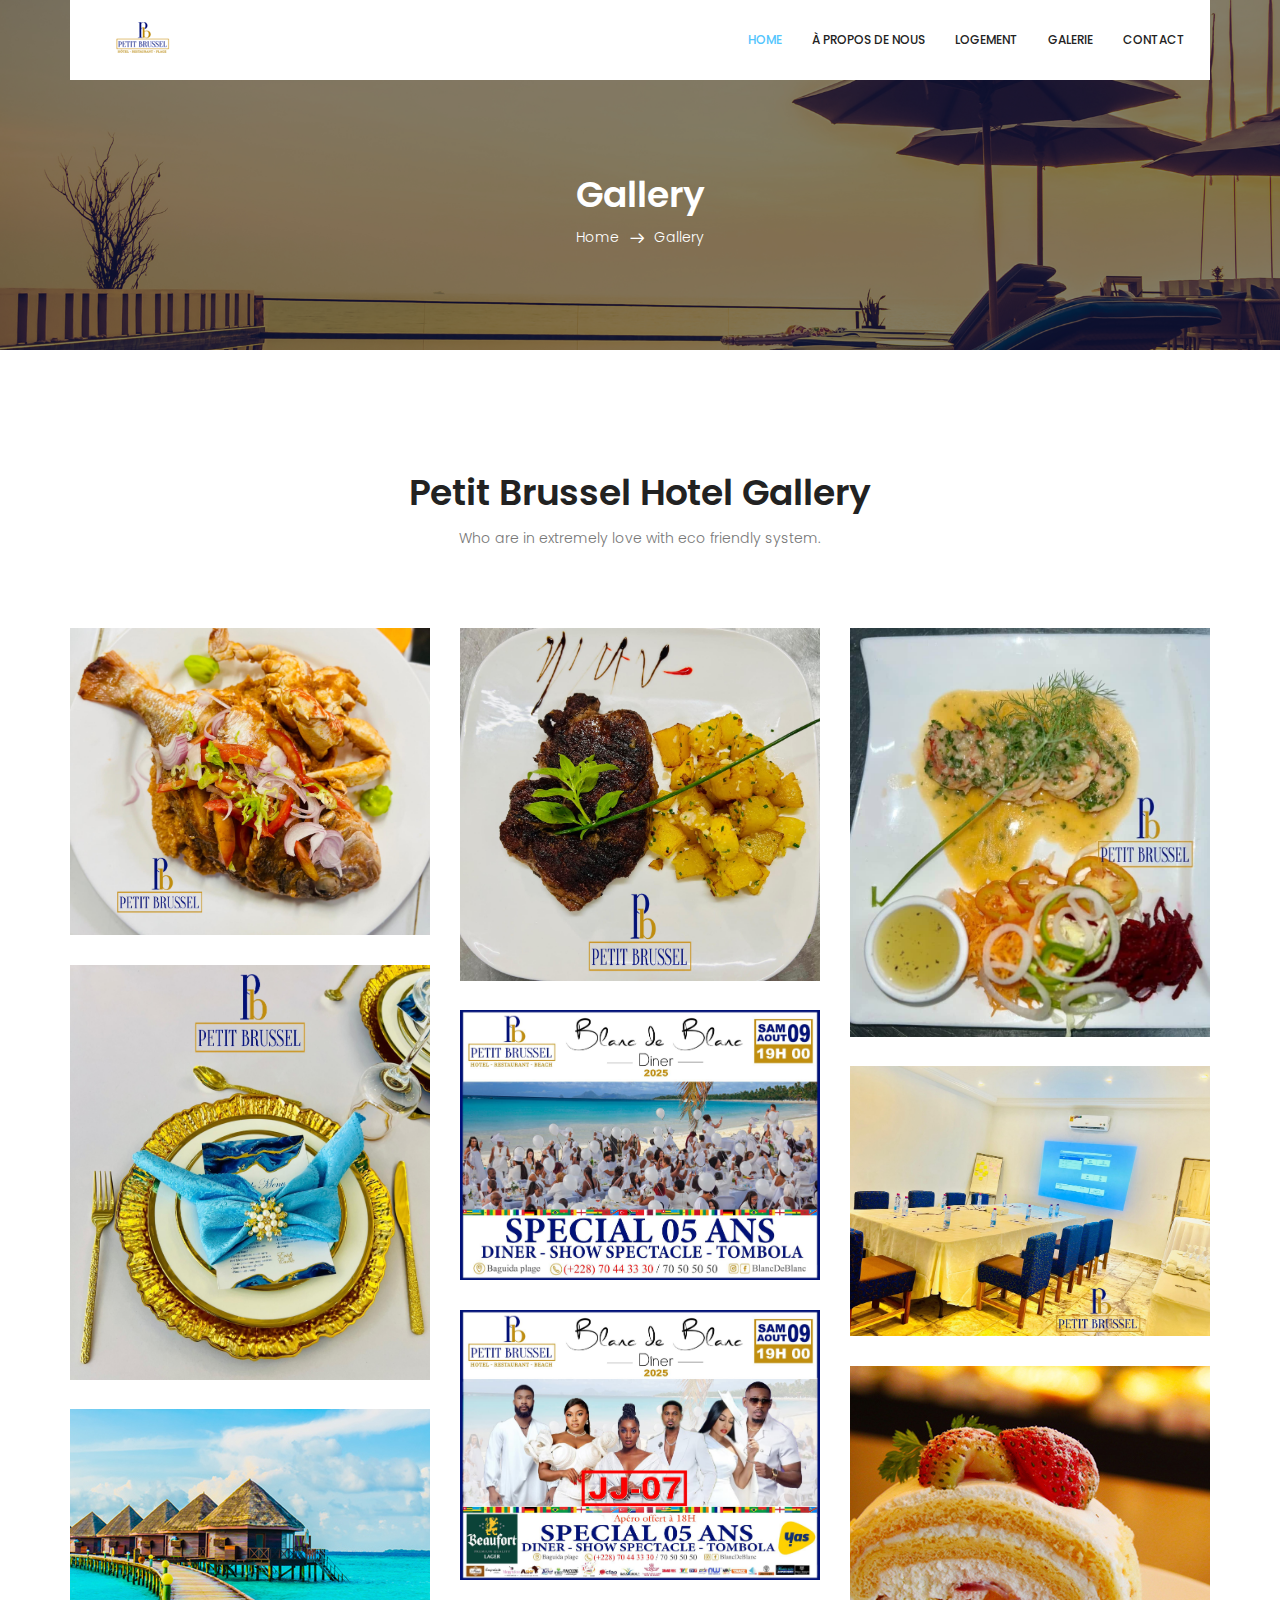
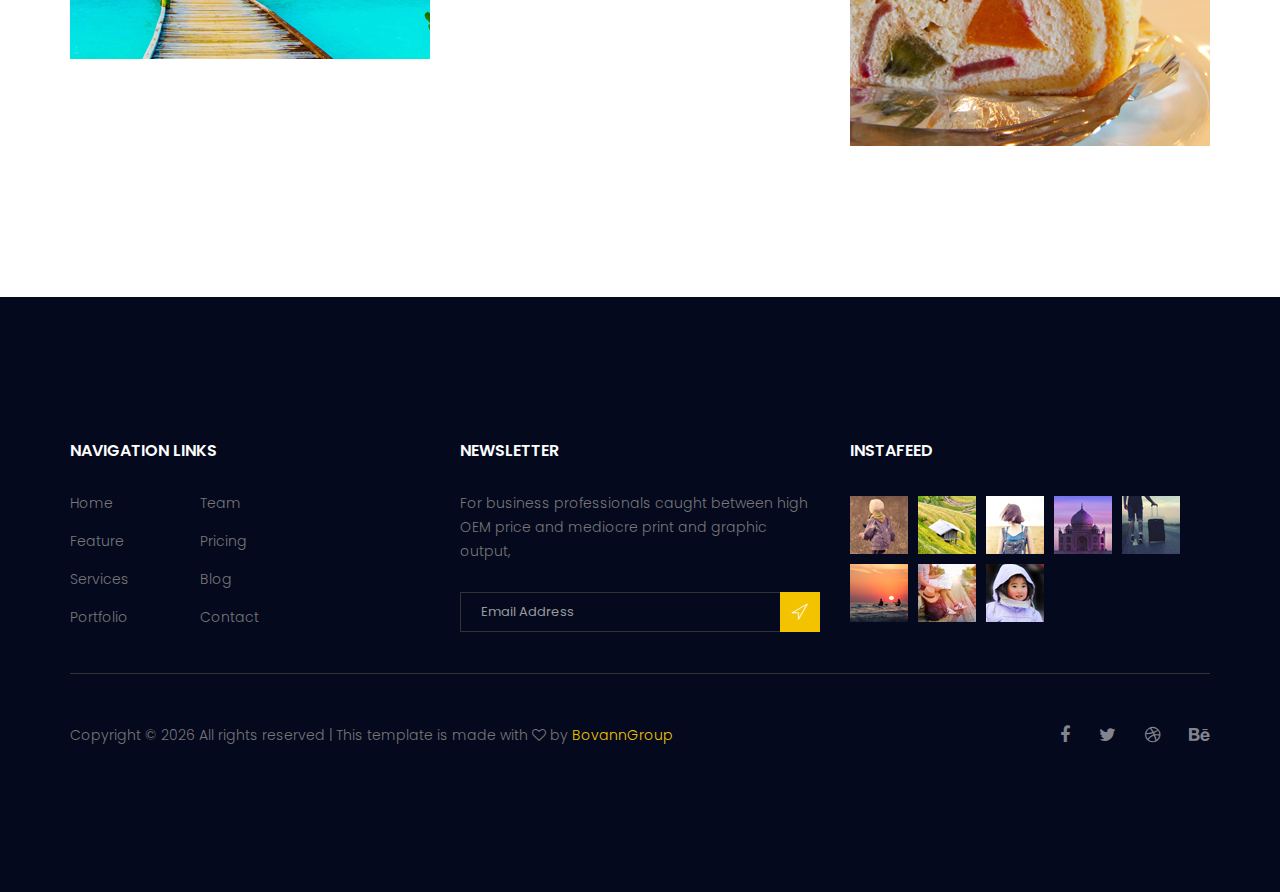
<file: gallery.html>
<!doctype html>
<html lang="en">
    <head>
        <!-- Required meta tags -->
        <meta charset="utf-8">
        <meta name="viewport" content="width=device-width, initial-scale=1, shrink-to-fit=no">
        <!-- <link rel="icon" href="image/favicon.png" type="image/png"> -->
        <title>Royal Hotel</title>
        <!-- Bootstrap CSS -->
        <link rel="stylesheet" href="css/bootstrap.css">
        <link rel="stylesheet" href="vendors/linericon/style.css">
        <link rel="stylesheet" href="css/font-awesome.min.css">
        <link rel="stylesheet" href="vendors/bootstrap-datepicker/bootstrap-datetimepicker.min.css">
        <link rel="stylesheet" href="vendors/nice-select/css/nice-select.css">
        <link rel="stylesheet" href="vendors/owl-carousel/owl.carousel.min.css">
        <link rel="stylesheet" href="vendors/lightbox/simpleLightbox.css">
        <!-- main css -->
        <link rel="stylesheet" href="css/style.css">
        <link rel="stylesheet" href="css/responsive.css">
    </head>
    <body>
        <!--================Header Area =================-->
        <header class="header_area">
        <div class="container">
            <nav class="navbar navbar-expand-lg navbar-light">
                <!-- Brand and toggle get grouped for better mobile display -->
                <a class="navbar-brand logo_h" href="index.html"><img src="image/Logo.png" alt=""></a>
                <button class="navbar-toggler" type="button" data-toggle="collapse"
                    data-target="#navbarSupportedContent" aria-controls="navbarSupportedContent" aria-expanded="false"
                    aria-label="Toggle navigation">
                    <span class="icon-bar"></span>
                    <span class="icon-bar"></span>
                    <span class="icon-bar"></span>
                </button>
                <!-- Collect the nav links, forms, and other content for toggling -->
                <div class="collapse navbar-collapse offset" id="navbarSupportedContent">
                    <ul class="nav navbar-nav menu_nav ml-auto">
                        <li class="nav-item active"><a class="nav-link" href="index.html">Home</a></li>
                        <li class="nav-item"><a class="nav-link" href="about.html">À propos de nous</a></li>
                        <li class="nav-item"><a class="nav-link" href="accomodation.html">Logement</a></li>
                        <li class="nav-item"><a class="nav-link" href="gallery.html">Galerie</a></li>
                        <!-- <li class="nav-item submenu dropdown">
                            <a href="#" class="nav-link dropdown-toggle" data-toggle="dropdown" role="button"
                                aria-haspopup="true" aria-expanded="false">Bloguer</a> -->
                            <!-- <ul class="dropdown-menu">
                                <li class="nav-item"><a class="nav-link" href="blog.html">Blog</a></li>
                                <li class="nav-item"><a class="nav-link" href="blog-single.html">Blog Details</a></li>
                            </ul> -->
                        <!-- </li> -->
                        <!-- <li class="nav-item"><a class="nav-link" href="elements.html">Sucer</a></li> -->
                        <li class="nav-item"><a class="nav-link" href="contact.html">Contact</a></li>
                    </ul>
                </div>
            </nav>
        </div>
    </header>
        <!--================Header Area =================-->
        
        <!--================Breadcrumb Area =================-->
        <section class="breadcrumb_area">
            <div class="overlay bg-parallax" data-stellar-ratio="0.8" data-stellar-vertical-offset="0" data-background=""></div>
            <div class="container">
                <div class="page-cover text-center">
                    <h2 class="page-cover-tittle">Gallery</h2>
                    <ol class="breadcrumb">
                        <li><a href="index.html">Home</a></li>
                        <li class="active">Gallery</li>
                    </ol>
                </div>
            </div>
        </section>
        <!--================Breadcrumb Area =================-->
        
        <!--================Breadcrumb Area =================-->
        <section class="gallery_area section_gap">
            <div class="container">
                <div class="section_title text-center">
                    <h2 class="title_color">Petit Brussel Hotel Gallery</h2>
                    <p>Who are in extremely love with eco friendly system.</p>
                </div>
                <div class="row imageGallery1" id="gallery">
                    <div class="col-md-4 gallery_item">
                        <div class="gallery_img">
                            <img src="image/gallery/01.jpg" alt="">
                            <div class="hover">
                            	<a class="light" href="image/gallery/01.jpg"><i class="fa fa-expand"></i></a>
                            </div>
                        </div>
                    </div>
                    <div class="col-md-4 gallery_item">
                        <div class="gallery_img">
                            <img src="image/gallery/02.jpg" alt="">
                            <div class="hover">
                            	<a class="light" href="image/gallery/02.jpg"><i class="fa fa-expand"></i></a>
                            </div>
                        </div>
                    </div>
                    <div class="col-md-4 gallery_item">
                        <div class="gallery_img">
                            <img src="image/gallery/03.jpg" alt="">
                            <div class="hover">
                            	<a class="light" href="image/gallery/03.jpg"><i class="fa fa-expand"></i></a>
                            </div>
                        </div>
                    </div>
                    <div class="col-md-4 gallery_item">
                        <div class="gallery_img">
                            <img src="image/gallery/04.jpg" alt="">
                            <div class="hover">
                            	<a class="light" href="image/gallery/04.jpg"><i class="fa fa-expand"></i></a>
                            </div>
                        </div>
                    </div>
                    
                    <div class="col-md-4 gallery_item">
                        <div class="gallery_img">
                            <img src="image/gallery/06.jpg" alt="">
                            <div class="hover">
                            	<a class="light" href="image/gallery/05.jpg"><i class="fa fa-expand"></i></a>
                            </div>
                        </div>
                    </div>
                    <div class="col-md-4 gallery_item">
                        <div class="gallery_img">
                            <img src="image/gallery/05.jpg" alt="">
                            <div class="hover">
                            	<a class="light" href="image/gallery/06.jpg"><i class="fa fa-expand"></i></a>
                            </div>
                        </div>
                    </div>
                    <div class="col-md-4 gallery_item">
                        <div class="gallery_img">
                            <img src="image/gallery/01-1.jpg" alt="">
                            <div class="hover">
                            	<a class="light" href="image/gallery/01-1.jpg"><i class="fa fa-expand"></i></a>
                            </div>
                        </div>
                    </div>
                    <div class="col-md-4 gallery_item">
                        <div class="gallery_img">
                            <img src="image/gallery/02-1.jpg" alt="">
                            <div class="hover">
                            	<a class="light" href="image/gallery/02-1.jpg"><i class="fa fa-expand"></i></a>
                            </div>
                        </div>
                    </div>
                    <div class="col-md-4 gallery_item">
                        <div class="gallery_img">
                            <img src="image/gallery/03-1.jpg" alt="">
                            <div class="hover">
                            	<a class="light" href="image/gallery/03-1.jpg"><i class="fa fa-expand"></i></a>
                            </div>
                        </div>
                    </div>
                </div>
            </div>
        </section>
        <!--================Breadcrumb Area =================-->
        
        <!--================ start footer Area  =================-->	
       <footer class="footer-area section_gap">
        <div class="container">
            <div class="row">
                <!-- <div class="col-lg-3  col-md-6 col-sm-6">
                    <div class="single-footer-widget">
                        <h6 class="footer_title">About Agency</h6>
                        <p>The world has become so fast paced that people don’t want to stand by reading a page of
                            information, they would much rather look at a presentation and understand the message. It
                            has come to a point </p>
                    </div>
                </div> -->
                <div class="col-lg-4 col-md-6 col-sm-6">
                    <div class="single-footer-widget">
                        <h6 class="footer_title">Navigation Links</h6>
                        <div class="row">
                            <div class="col-4">
                                <ul class="list_style">
                                    <li><a href="#">Home</a></li>
                                    <li><a href="#">Feature</a></li>
                                    <li><a href="#">Services</a></li>
                                    <li><a href="#">Portfolio</a></li>
                                </ul>
                            </div>
                            <div class="col-4">
                                <ul class="list_style">
                                    <li><a href="#">Team</a></li>
                                    <li><a href="#">Pricing</a></li>
                                    <li><a href="#">Blog</a></li>
                                    <li><a href="#">Contact</a></li>
                                </ul>
                            </div>
                        </div>
                    </div>
                </div>
                <div class="col-lg-4 col-md-6 col-sm-6">
                    <div class="single-footer-widget">
                        <h6 class="footer_title">Newsletter</h6>
                        <p>For business professionals caught between high OEM price and mediocre print and graphic
                            output, </p>
                        <div id="mc_embed_signup">
                            <form target="_blank"
                                action="https://spondonit.us12.list-manage.com/subscribe/post?u=1462626880ade1ac87bd9c93a&amp;id=92a4423d01"
                                method="get" class="subscribe_form relative">
                                <div class="input-group d-flex flex-row">
                                    <input name="EMAIL" placeholder="Email Address" onfocus="this.placeholder = ''"
                                        onblur="this.placeholder = 'Email Address '" required="" type="email">
                                    <button class="btn sub-btn"><span class="lnr lnr-location"></span></button>
                                </div>
                                <div class="mt-10 info"></div>
                            </form>
                        </div>
                    </div>
                </div>
                <div class="col-lg-4 col-md-6 col-sm-6">
                    <div class="single-footer-widget instafeed">
                        <h6 class="footer_title">InstaFeed</h6>
                        <ul class="list_style instafeed d-flex flex-wrap">
                            <li><img src="image/instagram/Image-01.jpg" alt=""></li>
                            <li><img src="image/instagram/Image-02.jpg" alt=""></li>
                            <li><img src="image/instagram/Image-03.jpg" alt=""></li>
                            <li><img src="image/instagram/Image-04.jpg" alt=""></li>
                            <li><img src="image/instagram/Image-05.jpg" alt=""></li>
                            <li><img src="image/instagram/Image-06.jpg" alt=""></li>
                            <li><img src="image/instagram/Image-07.jpg" alt=""></li>
                            <li><img src="image/instagram/Image-08.jpg" alt=""></li>
                        </ul>
                    </div>
                </div>
            </div>
            <div class="border_line"></div>
            <div class="row footer-bottom d-flex justify-content-between align-items-center">
                <p class="col-lg-8 col-sm-12 footer-text m-0">
                    <!-- Link back to Colorlib can't be removed. Template is licensed under CC BY 3.0. -->
                    Copyright &copy;
                    <script>document.write(new Date().getFullYear());</script> All rights reserved | This template is
                    made with <i class="fa fa-heart-o" aria-hidden="true"></i> by <a href="https://colorlib.com"
                        target="_blank">BovannGroup</a>
                    <!-- Link back to Colorlib can't be removed. Template is licensed under CC BY 3.0. -->
                </p>
                <div class="col-lg-4 col-sm-12 footer-social">
                    <a href="#"><i class="fa fa-facebook"></i></a>
                    <a href="#"><i class="fa fa-twitter"></i></a>
                    <a href="#"><i class="fa fa-dribbble"></i></a>
                    <a href="#"><i class="fa fa-behance"></i></a>
                </div>
            </div>
        </div>
    </footer>
		<!--================ End footer Area  =================-->
        
        
        <!-- Optional JavaScript -->
        <!-- jQuery first, then Popper.js, then Bootstrap JS -->
        <script src="js/jquery-3.2.1.min.js"></script>
        <script src="js/popper.js"></script>
        <script src="js/bootstrap.min.js"></script>
        <script src="vendors/owl-carousel/owl.carousel.min.js"></script>
        <script src="js/jquery.ajaxchimp.min.js"></script>
        <script src="vendors/bootstrap-datepicker/bootstrap-datetimepicker.min.js"></script>
        <script src="vendors/nice-select/js/jquery.nice-select.js"></script>
        <script src="js/mail-script.js"></script>
        <script src="js/stellar.js"></script>
        <script src="vendors/imagesloaded/imagesloaded.pkgd.min.js"></script>
        <script src="vendors/isotope/isotope-min.js"></script>
        <script src="js/stellar.js"></script>
        <script src="vendors/lightbox/simpleLightbox.min.js"></script>
        <script src="js/custom.js"></script>
    </body>
</html>
</file>
<file: vendors/linericon/style.css>
@font-face {
	font-family: 'Linearicons-Free';
	src:url('fonts/Linearicons-Free.eot?w118d');
	src:url('fonts/Linearicons-Free.eot?#iefixw118d') format('embedded-opentype'),
		url('fonts/Linearicons-Free.woff2?w118d') format('woff2'),
		url('fonts/Linearicons-Free.woff?w118d') format('woff'),
		url('fonts/Linearicons-Free.ttf?w118d') format('truetype'),
		url('fonts/Linearicons-Free.svg?w118d#Linearicons-Free') format('svg');
	font-weight: normal;
	font-style: normal;
}

.lnr {
	font-family: 'Linearicons-Free';
	speak: none;
	font-style: normal;
	font-weight: normal;
	font-variant: normal;
	text-transform: none;
	line-height: 1;

	/* Better Font Rendering =========== */
	-webkit-font-smoothing: antialiased;
	-moz-osx-font-smoothing: grayscale;
}

.lnr-home:before {
	content: "\e800";
}
.lnr-apartment:before {
	content: "\e801";
}
.lnr-pencil:before {
	content: "\e802";
}
.lnr-magic-wand:before {
	content: "\e803";
}
.lnr-drop:before {
	content: "\e804";
}
.lnr-lighter:before {
	content: "\e805";
}
.lnr-poop:before {
	content: "\e806";
}
.lnr-sun:before {
	content: "\e807";
}
.lnr-moon:before {
	content: "\e808";
}
.lnr-cloud:before {
	content: "\e809";
}
.lnr-cloud-upload:before {
	content: "\e80a";
}
.lnr-cloud-download:before {
	content: "\e80b";
}
.lnr-cloud-sync:before {
	content: "\e80c";
}
.lnr-cloud-check:before {
	content: "\e80d";
}
.lnr-database:before {
	content: "\e80e";
}
.lnr-lock:before {
	content: "\e80f";
}
.lnr-cog:before {
	content: "\e810";
}
.lnr-trash:before {
	content: "\e811";
}
.lnr-dice:before {
	content: "\e812";
}
.lnr-heart:before {
	content: "\e813";
}
.lnr-star:before {
	content: "\e814";
}
.lnr-star-half:before {
	content: "\e815";
}
.lnr-star-empty:before {
	content: "\e816";
}
.lnr-flag:before {
	content: "\e817";
}
.lnr-envelope:before {
	content: "\e818";
}
.lnr-paperclip:before {
	content: "\e819";
}
.lnr-inbox:before {
	content: "\e81a";
}
.lnr-eye:before {
	content: "\e81b";
}
.lnr-printer:before {
	content: "\e81c";
}
.lnr-file-empty:before {
	content: "\e81d";
}
.lnr-file-add:before {
	content: "\e81e";
}
.lnr-enter:before {
	content: "\e81f";
}
.lnr-exit:before {
	content: "\e820";
}
.lnr-graduation-hat:before {
	content: "\e821";
}
.lnr-license:before {
	content: "\e822";
}
.lnr-music-note:before {
	content: "\e823";
}
.lnr-film-play:before {
	content: "\e824";
}
.lnr-camera-video:before {
	content: "\e825";
}
.lnr-camera:before {
	content: "\e826";
}
.lnr-picture:before {
	content: "\e827";
}
.lnr-book:before {
	content: "\e828";
}
.lnr-bookmark:before {
	content: "\e829";
}
.lnr-user:before {
	content: "\e82a";
}
.lnr-users:before {
	content: "\e82b";
}
.lnr-shirt:before {
	content: "\e82c";
}
.lnr-store:before {
	content: "\e82d";
}
.lnr-cart:before {
	content: "\e82e";
}
.lnr-tag:before {
	content: "\e82f";
}
.lnr-phone-handset:before {
	content: "\e830";
}
.lnr-phone:before {
	content: "\e831";
}
.lnr-pushpin:before {
	content: "\e832";
}
.lnr-map-marker:before {
	content: "\e833";
}
.lnr-map:before {
	content: "\e834";
}
.lnr-location:before {
	content: "\e835";
}
.lnr-calendar-full:before {
	content: "\e836";
}
.lnr-keyboard:before {
	content: "\e837";
}
.lnr-spell-check:before {
	content: "\e838";
}
.lnr-screen:before {
	content: "\e839";
}
.lnr-smartphone:before {
	content: "\e83a";
}
.lnr-tablet:before {
	content: "\e83b";
}
.lnr-laptop:before {
	content: "\e83c";
}
.lnr-laptop-phone:before {
	content: "\e83d";
}
.lnr-power-switch:before {
	content: "\e83e";
}
.lnr-bubble:before {
	content: "\e83f";
}
.lnr-heart-pulse:before {
	content: "\e840";
}
.lnr-construction:before {
	content: "\e841";
}
.lnr-pie-chart:before {
	content: "\e842";
}
.lnr-chart-bars:before {
	content: "\e843";
}
.lnr-gift:before {
	content: "\e844";
}
.lnr-diamond:before {
	content: "\e845";
}
.lnr-linearicons:before {
	content: "\e846";
}
.lnr-dinner:before {
	content: "\e847";
}
.lnr-coffee-cup:before {
	content: "\e848";
}
.lnr-leaf:before {
	content: "\e849";
}
.lnr-paw:before {
	content: "\e84a";
}
.lnr-rocket:before {
	content: "\e84b";
}
.lnr-briefcase:before {
	content: "\e84c";
}
.lnr-bus:before {
	content: "\e84d";
}
.lnr-car:before {
	content: "\e84e";
}
.lnr-train:before {
	content: "\e84f";
}
.lnr-bicycle:before {
	content: "\e850";
}
.lnr-wheelchair:before {
	content: "\e851";
}
.lnr-select:before {
	content: "\e852";
}
.lnr-earth:before {
	content: "\e853";
}
.lnr-smile:before {
	content: "\e854";
}
.lnr-sad:before {
	content: "\e855";
}
.lnr-neutral:before {
	content: "\e856";
}
.lnr-mustache:before {
	content: "\e857";
}
.lnr-alarm:before {
	content: "\e858";
}
.lnr-bullhorn:before {
	content: "\e859";
}
.lnr-volume-high:before {
	content: "\e85a";
}
.lnr-volume-medium:before {
	content: "\e85b";
}
.lnr-volume-low:before {
	content: "\e85c";
}
.lnr-volume:before {
	content: "\e85d";
}
.lnr-mic:before {
	content: "\e85e";
}
.lnr-hourglass:before {
	content: "\e85f";
}
.lnr-undo:before {
	content: "\e860";
}
.lnr-redo:before {
	content: "\e861";
}
.lnr-sync:before {
	content: "\e862";
}
.lnr-history:before {
	content: "\e863";
}
.lnr-clock:before {
	content: "\e864";
}
.lnr-download:before {
	content: "\e865";
}
.lnr-upload:before {
	content: "\e866";
}
.lnr-enter-down:before {
	content: "\e867";
}
.lnr-exit-up:before {
	content: "\e868";
}
.lnr-bug:before {
	content: "\e869";
}
.lnr-code:before {
	content: "\e86a";
}
.lnr-link:before {
	content: "\e86b";
}
.lnr-unlink:before {
	content: "\e86c";
}
.lnr-thumbs-up:before {
	content: "\e86d";
}
.lnr-thumbs-down:before {
	content: "\e86e";
}
.lnr-magnifier:before {
	content: "\e86f";
}
.lnr-cross:before {
	content: "\e870";
}
.lnr-menu:before {
	content: "\e871";
}
.lnr-list:before {
	content: "\e872";
}
.lnr-chevron-up:before {
	content: "\e873";
}
.lnr-chevron-down:before {
	content: "\e874";
}
.lnr-chevron-left:before {
	content: "\e875";
}
.lnr-chevron-right:before {
	content: "\e876";
}
.lnr-arrow-up:before {
	content: "\e877";
}
.lnr-arrow-down:before {
	content: "\e878";
}
.lnr-arrow-left:before {
	content: "\e879";
}
.lnr-arrow-right:before {
	content: "\e87a";
}
.lnr-move:before {
	content: "\e87b";
}
.lnr-warning:before {
	content: "\e87c";
}
.lnr-question-circle:before {
	content: "\e87d";
}
.lnr-menu-circle:before {
	content: "\e87e";
}
.lnr-checkmark-circle:before {
	content: "\e87f";
}
.lnr-cross-circle:before {
	content: "\e880";
}
.lnr-plus-circle:before {
	content: "\e881";
}
.lnr-circle-minus:before {
	content: "\e882";
}
.lnr-arrow-up-circle:before {
	content: "\e883";
}
.lnr-arrow-down-circle:before {
	content: "\e884";
}
.lnr-arrow-left-circle:before {
	content: "\e885";
}
.lnr-arrow-right-circle:before {
	content: "\e886";
}
.lnr-chevron-up-circle:before {
	content: "\e887";
}
.lnr-chevron-down-circle:before {
	content: "\e888";
}
.lnr-chevron-left-circle:before {
	content: "\e889";
}
.lnr-chevron-right-circle:before {
	content: "\e88a";
}
.lnr-crop:before {
	content: "\e88b";
}
.lnr-frame-expand:before {
	content: "\e88c";
}
.lnr-frame-contract:before {
	content: "\e88d";
}
.lnr-layers:before {
	content: "\e88e";
}
.lnr-funnel:before {
	content: "\e88f";
}
.lnr-text-format:before {
	content: "\e890";
}
.lnr-text-format-remove:before {
	content: "\e891";
}
.lnr-text-size:before {
	content: "\e892";
}
.lnr-bold:before {
	content: "\e893";
}
.lnr-italic:before {
	content: "\e894";
}
.lnr-underline:before {
	content: "\e895";
}
.lnr-strikethrough:before {
	content: "\e896";
}
.lnr-highlight:before {
	content: "\e897";
}
.lnr-text-align-left:before {
	content: "\e898";
}
.lnr-text-align-center:before {
	content: "\e899";
}
.lnr-text-align-right:before {
	content: "\e89a";
}
.lnr-text-align-justify:before {
	content: "\e89b";
}
.lnr-line-spacing:before {
	content: "\e89c";
}
.lnr-indent-increase:before {
	content: "\e89d";
}
.lnr-indent-decrease:before {
	content: "\e89e";
}
.lnr-pilcrow:before {
	content: "\e89f";
}
.lnr-direction-ltr:before {
	content: "\e8a0";
}
.lnr-direction-rtl:before {
	content: "\e8a1";
}
.lnr-page-break:before {
	content: "\e8a2";
}
.lnr-sort-alpha-asc:before {
	content: "\e8a3";
}
.lnr-sort-amount-asc:before {
	content: "\e8a4";
}
.lnr-hand:before {
	content: "\e8a5";
}
.lnr-pointer-up:before {
	content: "\e8a6";
}
.lnr-pointer-right:before {
	content: "\e8a7";
}
.lnr-pointer-down:before {
	content: "\e8a8";
}
.lnr-pointer-left:before {
	content: "\e8a9";
}
</file>
<file: vendors/nice-select/css/nice-select.css>
.nice-select {
  -webkit-tap-highlight-color: transparent;
  background-color: #fff;
  border-radius: 5px;
  border: solid 1px #e8e8e8;
  box-sizing: border-box;
  clear: both;
  cursor: pointer;
  display: block;
  float: left;
  font-family: inherit;
  font-size: 14px;
  font-weight: normal;
  height: 42px;
  line-height: 40px;
  outline: none;
  padding-left: 18px;
  padding-right: 30px;
  position: relative;
  text-align: left !important;
  -webkit-transition: all 0.2s ease-in-out;
  transition: all 0.2s ease-in-out;
  -webkit-user-select: none;
     -moz-user-select: none;
      -ms-user-select: none;
          user-select: none;
  white-space: nowrap;
  width: auto; }
  .nice-select:hover {
    border-color: #dbdbdb; }
  .nice-select:active, .nice-select.open, .nice-select:focus {
    border-color: #999; }
  .nice-select:after {
    border-bottom: 2px solid #999;
    border-right: 2px solid #999;
    content: '';
    display: block;
    height: 5px;
    margin-top: -4px;
    pointer-events: none;
    position: absolute;
    right: 12px;
    top: 50%;
    -webkit-transform-origin: 66% 66%;
        -ms-transform-origin: 66% 66%;
            transform-origin: 66% 66%;
    -webkit-transform: rotate(45deg);
        -ms-transform: rotate(45deg);
            transform: rotate(45deg);
    -webkit-transition: all 0.15s ease-in-out;
    transition: all 0.15s ease-in-out;
    width: 5px; }
  .nice-select.open:after {
    -webkit-transform: rotate(-135deg);
        -ms-transform: rotate(-135deg);
            transform: rotate(-135deg); }
  .nice-select.open .list {
    opacity: 1;
    pointer-events: auto;
    -webkit-transform: scale(1) translateY(0);
        -ms-transform: scale(1) translateY(0);
            transform: scale(1) translateY(0); }
  .nice-select.disabled {
    border-color: #ededed;
    color: #999;
    pointer-events: none; }
    .nice-select.disabled:after {
      border-color: #cccccc; }
  .nice-select.wide {
    width: 100%; }
    .nice-select.wide .list {
      left: 0 !important;
      right: 0 !important; }
  .nice-select.right {
    float: right; }
    .nice-select.right .list {
      left: auto;
      right: 0; }
  .nice-select.small {
    font-size: 12px;
    height: 36px;
    line-height: 34px; }
    .nice-select.small:after {
      height: 4px;
      width: 4px; }
    .nice-select.small .option {
      line-height: 34px;
      min-height: 34px; }
  .nice-select .list {
    background-color: #fff;
    border-radius: 5px;
    box-shadow: 0 0 0 1px rgba(68, 68, 68, 0.11);
    box-sizing: border-box;
    margin-top: 4px;
    opacity: 0;
    overflow: hidden;
    padding: 0;
    pointer-events: none;
    position: absolute;
    top: 100%;
    left: 0;
    -webkit-transform-origin: 50% 0;
        -ms-transform-origin: 50% 0;
            transform-origin: 50% 0;
    -webkit-transform: scale(0.75) translateY(-21px);
        -ms-transform: scale(0.75) translateY(-21px);
            transform: scale(0.75) translateY(-21px);
    -webkit-transition: all 0.2s cubic-bezier(0.5, 0, 0, 1.25), opacity 0.15s ease-out;
    transition: all 0.2s cubic-bezier(0.5, 0, 0, 1.25), opacity 0.15s ease-out;
    z-index: 9; }
    .nice-select .list:hover .option:not(:hover) {
      background-color: transparent !important; }
  .nice-select .option {
    cursor: pointer;
    font-weight: 400;
    line-height: 40px;
    list-style: none;
    min-height: 40px;
    outline: none;
    padding-left: 18px;
    padding-right: 29px;
    text-align: left;
    -webkit-transition: all 0.2s;
    transition: all 0.2s; }
    .nice-select .option:hover, .nice-select .option.focus, .nice-select .option.selected.focus {
      background-color: #f6f6f6; }
    .nice-select .option.selected {
      font-weight: bold; }
    .nice-select .option.disabled {
      background-color: transparent;
      color: #999;
      cursor: default; }

.no-csspointerevents .nice-select .list {
  display: none; }

.no-csspointerevents .nice-select.open .list {
  display: block; }
</file>
<file: css/style.css>
/*=====================================================================
Table of Content:
01/ Variables
02/ predefin
03/ header
04/ button
05/ banner
06/ breadcrumb
07/ about
08/ team
09/ project 
10/ price 
11/ team 
12/ blog 
13/ video  
14/ features  
15/ career  
16/ contact 
17/ footer
=====================================================================*/
/*----------------------------------------------------*/
/*font Variables*/
/*Color Variables*/
/*=================== fonts ====================*/
@import url("https://fonts.googleapis.com/css?family=Poppins:300,400,500,600,700");
.col-md-offset-right-1, .col-lg-offset-right-1 {
  margin-right: 8.33333333%;
}

/*---------------------------------------------------- */
/*----------------------------------------------------*/
.list_style {
  list-style: none;
  margin: 0px;
  padding: 0px;
}

a {
  text-decoration: none;
  -webkit-transition: all 0.3s ease-in-out;
  -o-transition: all 0.3s ease-in-out;
  transition: all 0.3s ease-in-out;
}

a:hover, a:focus {
  text-decoration: none;
  outline: none;
}

.row.m0 {
  margin: 0px;
}

.p0 {
  padding: 0px;
}

.mt-30 {
  margin-top: 30px;
}

.mt-25 {
  margin-top: 25px;
}

body {
  line-height: 24px;
  font-size: 14px;
  font-family: "Poppins", sans-serif;
  font-weight: 300;
  color: #777777;
}

section {
  background: #fff;
}

h1, h2, h3, h4, h5, h6 {
  font-family: "Poppins", sans-serif;
  font-weight: 600;
}

button:focus {
  outline: none;
}

@media (min-width: 1200px) {
  .container {
    max-width: 1170px;
  }
}

.section_gap {
  padding: 120px 0;
}

.d_flex {
  display: -webkit-box;
  display: -ms-flexbox;
  display: flex;
}

.row_reverse {
  -webkit-box-orient: horizontal;
  -webkit-box-direction: reverse;
  -ms-flex-direction: row-reverse;
  flex-direction: row-reverse;
}

.mb_30 {
  margin-bottom: -30px;
}

.section_title {
  margin-bottom: 75px;
}

.section_title h2 {
  font-size: 36px;
  line-height: 45px;
  font-weight: 600;
}

.section_title p {
  font-size: 14px;
  line-height: 30px;
  color: #777777;
  margin-bottom: 0px;
}

.title_color {
  color: #222222;
}

.title_w {
  color: #fff;
}

.title {
  font-size: 36px;
  line-height: 45px;
  font-weight: 600;
}

/*---------------------------------------------------- */
/*----------------------------------------------------*/
.theme_btn {
  font-size: 14px;
  line-height: 30px;
  text-transform: uppercase;
  color: #fff;
  font-weight: 600;
  background: #f3c300;
  padding: 5px 30px;
}

.theme_btn:before {
  background: #f8b100;
}

.theme_btn:hover {
  color: #fff;
}

.white_btn {
  background: #fff;
  padding: 0px 40px;
  line-height: 40px;
  font-size: 14px;
  color: #222222;
  font-family: "Poppins", sans-serif;
  font-weight: 500;
}

.button_hover {
  border-radius: 0px;
  position: relative;
  z-index: 1;
  -webkit-transition: all 0.3s linear;
  -o-transition: all 0.3s linear;
  transition: all 0.3s linear;
  overflow: hidden;
  border: 0px;
  display: inline-block;
  text-align: center;
}

.button_hover:before {
  content: "";
  width: 100%;
  height: 100%;
  left: 0;
  top: 0;
  position: absolute;
  -webkit-transform: translateX(-100%);
  -ms-transform: translateX(-100%);
  transform: translateX(-100%);
  z-index: -1;
  background: #f8b100;
  -webkit-transition: all 0.3s linear;
  -o-transition: all 0.3s linear;
  transition: all 0.3s linear;
  opacity: 0;
}

.button_hover:hover {
  color: #fff;
}

.button_hover:hover:before {
  -webkit-transform: translateX(0);
  -ms-transform: translateX(0);
  transform: translateX(0);
  opacity: 1;
}

.theme_btn_two {
  font-size: 14px;
  font-weight: 500;
  line-height: 30px;
  background: #222222;
  color: #fff;
  text-transform: uppercase;
  padding: 5px 29px;
}

.book_now_btn {
  width: 100%;
  display: block;
  background: #f3c300;
  color: #222222;
  text-transform: uppercase;
  font-size: 14px;
  line-height: 30px;
  font-weight: 500;
  padding: 5px 20px;
}

/*---------------------------------------------------- */
/*----------------------------------------------------*/
/*============== header css =============*/
.header_area {
  position: absolute;
  top: 0;
  left: 0;
  width: 100%;
  z-index: 20;
}

.header-top {
  padding: 3px 0px;
}

.header-top a {
  color: #fff;
  -webkit-transition: all 0.3s linear;
  -o-transition: all 0.3s linear;
  transition: all 0.3s linear;
}

.header-top a:hover {
  color: #f3c300;
}

.header-top ul {
  padding-left: 0px;
  margin-bottom: 0px;
}

.header-top ul li {
  display: inline-block;
  margin-right: 15px;
}

@media (max-width: 414px) {
  .header-top ul li {
    margin-right: 0px;
  }
}

.header-top .header-top-left a {
  margin-right: 8px;
  font-size: 12px;
  font-weight: 500;
  line-height: 20px;
  display: inline-block;
}

.header-top .header-top-right {
  text-align: right;
}

.header-top .header-top-right .header-social a {
  color: #fff;
  margin-left: 15px;
  -webkit-transition: all 0.3s linear;
  -o-transition: all 0.3s linear;
  transition: all 0.3s linear;
  font-size: 14px;
}

.header-top .header-top-right .header-social a:hover {
  color: #f3c300;
}

.navbar {
  padding: 0px;
  border: 0px;
  border-radius: 0px;
}

.navbar {
  background: #fff;
  padding: 0px 25px;
}

.navbar .logo_h {
  padding-top: 0px;
}

.navbar .menu_nav .nav-item .nav-link {
  font: 500 12px/80px "Poppins", sans-serif;
  color: #222222;
  text-transform: uppercase;
  padding: 0px;
}

.navbar .menu_nav .nav-item .nav-link:after {
  display: none;
}

.navbar .menu_nav .nav-item:hover .nav-link, .navbar .menu_nav .nav-item.active .nav-link {
  color: #52c5fd;
}

.navbar .menu_nav .nav-item.submenu {
  position: relative;
}

.navbar .menu_nav .nav-item.submenu ul {
  border: none;
  padding: 0px;
  border-radius: 0px;
  -webkit-box-shadow: none;
  box-shadow: none;
  margin: 0px;
  background: transparent;
}

@media (min-width: 992px) {
  .navbar .menu_nav .nav-item.submenu ul {
    position: absolute;
    top: 100%;
    left: 0px;
    min-width: 220px;
    text-align: left;
    opacity: 0;
    -webkit-transition: all 300ms ease-in;
    -o-transition: all 300ms ease-in;
    transition: all 300ms ease-in;
    visibility: hidden;
    display: block;
    border: none;
    padding: 0px;
    border-radius: 0px;
  }
}

.navbar .menu_nav .nav-item.submenu ul:before {
  content: "";
  width: 0;
  height: 0;
  border-style: solid;
  border-width: 10px 10px 0 10px;
  border-color: #eeeeee transparent transparent transparent;
  position: absolute;
  right: 24px;
  top: 45px;
  z-index: 3;
  opacity: 0;
  -webkit-transition: all 400ms linear;
  -o-transition: all 400ms linear;
  transition: all 400ms linear;
}

.navbar .menu_nav .nav-item.submenu ul .nav-item {
  display: block;
  float: none;
  margin-right: 0px;
  border-bottom: 1px solid #ededed;
  margin-left: 0px;
  background: #fff;
  -webkit-transition: all 0.4s linear;
  -o-transition: all 0.4s linear;
  transition: all 0.4s linear;
}

@media (min-width: 992px) {
  .navbar .menu_nav .nav-item.submenu ul .nav-item {
    margin-top: 10px;
  }
}

.navbar .menu_nav .nav-item.submenu ul .nav-item .nav-link {
  line-height: 45px;
  color: #222222;
  padding: 0px 30px;
  -webkit-transition: all 150ms linear;
  -o-transition: all 150ms linear;
  transition: all 150ms linear;
  display: block;
}

.navbar .menu_nav .nav-item.submenu ul .nav-item:last-child {
  border-bottom: none;
}

.navbar .menu_nav .nav-item.submenu ul .nav-item:hover .nav-link {
  background: #f0f0f0;
  color: #52c5fd;
}

@media (min-width: 992px) {
  .navbar .menu_nav .nav-item.submenu:hover ul {
    visibility: visible;
    opacity: 1;
  }
}

.navbar .menu_nav .nav-item.submenu:hover ul .nav-item {
  margin-top: 0px;
}

.navbar .menu_nav .nav-item + li {
  margin-left: 30px;
}

.menu_two {
  background: rgba(255, 255, 255, 0.15);
}

.menu_two .menu_nav .nav-item .nav-link {
  line-height: 60px;
  color: #fff;
}

.navbar_fixed {
  position: fixed;
  width: 100%;
  left: 0;
  background: #fff;
  top: 0;
  top: -50px;
  -webkit-transform: translateY(50px);
  -ms-transform: translateY(50px);
  transform: translateY(50px);
  -webkit-box-shadow: 0 0 30px rgba(0, 0, 0, 0.1);
  box-shadow: 0 0 30px rgba(0, 0, 0, 0.1);
  transition: transform 300ms ease, background 300ms ease, -webkit-transform 300ms ease;
}

.navbar_fixed .navbar {
  background: transparent;
}

.navbar_fixed .header-top {
  display: none;
}

.navbar_fixed.header_two {
  background: rgba(34, 34, 34, 0.9);
}

/*---------------------------------------------------- */
/*----------------------------------------------------*/
/*============= Start banner_area css =============*/
.banner_area {
  background: #04091e;
  position: relative;
  z-index: 1;
}

.banner_area .bg-parallax {
  background: url("../image/banner_bg.jpg") no-repeat scroll center 0/cover;
  opacity: 0.50;
}

.banner_area .position {
  width: 100%;
  bottom: 0;
  left: 0;
  position: absolute;
}

.booking_table {
  position: relative;
  overflow: hidden;
  width: 100%;
  min-height: 800px;
}

.overlay {
  position: absolute;
  left: 0;
  right: 0;
  top: 0;
  height: 125%;
  bottom: 0;
  z-index: -1;
}

.banner_content {
  color: #fff;
  margin-bottom: 94px;
}

.banner_content h6 {
  font-size: 14px;
  line-height: 30px;
  text-transform: uppercase;
  letter-spacing: 1.4px;
  font-weight: 400;
}

.banner_content h2 {
  font-size: 60px;
  line-height: 60px;
  font-weight: 700;
}

.banner_content p {
  font-weight: 300;
  font-size: 14px;
  line-height: 24px;
  padding: 10px 0px 20px;
}

/*============= End banner_area css =============*/
.hotel_booking_table {
  background: #04091e;
  -webkit-box-align: center;
  -ms-flex-align: center;
  align-items: center;
  padding: 40px 50px 30px;
  display: -webkit-box;
  display: -ms-flexbox;
  display: flex;
}

.hotel_booking_table h2 {
  font-size: 24px;
  line-height: 30px;
  color: #fff;
  text-transform: uppercase;
}

.boking_table {
  margin-left: -50px;
}

.book_tabel_item .form-group {
  margin-bottom: 0px;
}

.book_tabel_item .form-group .input-group {
  position: relative;
}

.book_tabel_item .form-group .input-group .form-control {
  border: 1px solid #2b3146;
  background: transparent;
  border-radius: 0px;
  font-size: 13px;
  line-height: 38px;
  padding: 0px 20px;
  color: #777777;
  z-index: 0;
}

.book_tabel_item .form-group .input-group .form-control.placeholder {
  color: #777777;
}

.book_tabel_item .form-group .input-group .form-control:-moz-placeholder {
  color: #777777;
}

.book_tabel_item .form-group .input-group .form-control::-moz-placeholder {
  color: #777777;
}

.book_tabel_item .form-group .input-group .form-control::-webkit-input-placeholder {
  color: #777777;
}

.book_tabel_item .form-group .input-group .form-control:focus {
  outline: none;
  -webkit-box-shadow: none;
  box-shadow: none;
}

.book_tabel_item .form-group .input-group .input-group-addon {
  background: transparent;
  padding: 0px;
  border: 0px;
  position: absolute;
  right: 20px;
  top: 50%;
  -webkit-transform: translateY(-50%);
  -ms-transform: translateY(-50%);
  transform: translateY(-50%);
  color: #777777;
  z-index: 2;
}

.book_tabel_item .input-group {
  margin-bottom: 10px;
}

.book_tabel_item .nice-select {
  background: transparent;
  border-radius: 0px;
  border: 1px solid #2b3146;
  font-size: 13px;
  line-height: 40px;
  height: 40px;
  color: #777;
}

.book_tabel_item .nice-select:after {
  content: "\e874";
  font-family: 'Linearicons-Free';
  font-size: 13px;
  color: #777777;
  border: 0px;
  top: 0;
  margin-top: 0px;
  right: 20px;
  -webkit-transform: rotate(0);
  -ms-transform: rotate(0);
  transform: rotate(0);
  -webkit-transform-origin: 0 0;
  -ms-transform-origin: 0 0;
  transform-origin: 0 0;
}

/*=========== breadcrumb_area css =============*/
.breadcrumb_area {
  position: relative;
  padding: 172px 0px 84px;
  background: #04091e;
  z-index: 1;
  overflow: hidden;
}

.breadcrumb_area .bg-parallax {
  background: url("../image/about_banner.jpg") no-repeat scroll center 0/cover;
  opacity: 0.50;
  z-index: -1;
}

.page-cover-tittle {
  display: block;
  font-size: 36px;
  line-height: 45px;
  color: #fff;
}

.breadcrumb {
  text-align: center;
  background: transparent;
  padding: 0px;
  display: inline-block;
}

.breadcrumb li {
  display: inline-block;
  color: #fff;
}

.breadcrumb li a {
  color: #fff;
}

.breadcrumb li + li:before {
  content: "\e87a";
  font-family: 'Linearicons-Free';
  font-size: 14px;
  font-weight: 600;
  vertical-align: middle;
  margin: 0px 10px 0px 7px;
}

/*============= End banner_area css =============*/
/*=============Blog Banner css =============*/
.blog_banner {
  min-height: 780px;
  overflow: hidden;
}

.blog_banner .bg-parallax {
  background: url(../image/banner/banner-1.jpg) no-repeat scroll center center;
}

.blog_banner .banner_content {
  margin-bottom: 0px;
  margin-top: 106px;
}

.blog_banner .banner_content h4 {
  font-size: 60px;
  line-height: 66px;
  font-weight: bold;
  color: #fff;
  font-family: "Poppins", sans-serif;
}

.blog_banner .banner_content p {
  font-size: 16px;
  padding: 0px;
  margin-bottom: 35px;
}

.f_48 {
  font-size: 48px;
  line-height: 60px;
  font-weight: 700;
}

.blog_banner_two {
  padding: 187px 0px 104px;
}

.blog_banner_two .bg-parallax {
  background: url(../image/banner/banner-2.jpg) no-repeat scroll center top/cover;
}

/*=============End Blog Banner css =============*/
/*---------------------------------------------------- */
/*----------------------------------------------------*/
.accomodation_item {
  margin-bottom: 30px;
}

.accomodation_item .hotel_img {
  position: relative;
  margin-bottom: 10px;
  overflow: hidden;
  border-radius: 10px;
}

.accomodation_item .hotel_img img {
  -webkit-transition: all 0.4s linear;
  -o-transition: all 0.4s linear;
  transition: all 0.4s linear;
}

.accomodation_item .hotel_img .theme_btn {
  position: absolute;
  bottom: 20px;
  left: 50%;
  -webkit-transform: translate(-50%);
  -ms-transform: translate(-50%);
  transform: translate(-50%);
  padding: 5px 25px;
  max-width: 128px;
}

.accomodation_item .hotel_img:hover img {
  -webkit-transform: scale(1.19);
  -ms-transform: scale(1.19);
  transform: scale(1.19);
}

.accomodation_item h5 {
  font-size: 24px;
  line-height: 28px;
  color: #52c5fd;
  font-weight: 600;
  margin-bottom: 0px;
}

.accomodation_item h5 small {
  font-weight: 300;
  font-size: 14px;
}

.sec_h4 {
  font-size: 18px;
  line-height: 38px;
  font-weight: 600;
  color: #222222;
  margin-bottom: 0px;
}

.accomodation_two {
  margin-bottom: -40px;
}

.accomodation_two .accomodation_item {
  margin-bottom: 45px;
}

/*=========== Start facilities_area css =============*/
.facilities_area {
  position: relative;
  z-index: 1;
  background: #04091e;
  overflow: hidden;
}

.facilities_area .bg-parallax {
  background: url("../image/facilites_bg.jpg") no-repeat scroll center 0/cover;
  opacity: 0.15;
}

.facilities_item {
  border: 1px solid #777777;
  border-radius: 10px;
  background-color: rgba(249, 249, 255, 0.102);
  padding: 31px 40px 37px;
  color: #fff;
  margin-bottom: 30px;
}

.facilities_item .sec_h4 {
  padding-bottom: 18px;
  color: #fff;
}

.facilities_item .sec_h4 i {
  color: #f3c300;
  font-size: 24px;
  line-height: 38px;
  display: inline-block;
  vertical-align: bottom;
  padding-right: 20px;
}

.facilities_item p {
  font-size: 14px;
  line-height: 24px;
  margin-bottom: 0px;
}

/*=========== End facilities_area css =============*/
/*=========== Start about_history_area css =============*/
.about_content {
  padding-right: 60px;
}

.about_content p {
  padding: 18px 0px 30px;
}

/*=========== End about_history_area css =============*/
.gallery_item {
  margin-bottom: 30px;
}

.gallery_item img {
  max-width: 100%;
}

.gallery_item .gallery_img {
  position: relative;
}

.gallery_item .gallery_img .hover {
  position: absolute;
  left: 0px;
  top: 0px;
  background: rgba(0, 0, 0, 0.5);
  width: 100%;
  text-align: center;
  font-size: 24px;
  height: 100%;
  color: #fff;
  -webkit-transition: all 300ms ease;
  -o-transition: all 300ms ease;
  transition: all 300ms ease;
  opacity: 0;
}

.gallery_item .gallery_img .hover i {
  position: absolute;
  left: 0px;
  top: 50%;
  width: 100%;
  text-align: center;
  -webkit-transform: translateY(-50%);
  -ms-transform: translateY(-50%);
  transform: translateY(-50%);
  color: #fff;
}

.gallery_item .gallery_img:hover .hover {
  opacity: 1;
}

/*---------------------------------------------------- */
/*----------------------------------------------------*/
/*============ testimonial_area css ============*/
.testimonial_area {
  background: #f9f9ff;
}

.testimonial_slider .testimonial_item {
  border: 1px solid #eeeeee;
  background: #fff;
  padding: 40px;
}

.testimonial_slider .testimonial_item img {
  width: auto;
  margin-right: 30px;
}

.testimonial_slider .testimonial_item p {
  color: #8c8d9e;
  font-size: 14px;
  line-height: 24px;
  margin-bottom: 0px;
  padding-bottom: 15px;
}

.testimonial_slider .testimonial_item .sec_h4 {
  line-height: 30px;
  -webkit-transition: all 0.3s linear;
  -o-transition: all 0.3s linear;
  transition: all 0.3s linear;
}

.testimonial_slider .testimonial_item .sec_h4:hover {
  color: #52c5fd;
}

.testimonial_slider .testimonial_item .star a {
  color: #f3c300;
  font-size: 14px;
}

.testimonial_slider .owl-dots {
  text-align: center;
  margin-top: 80px;
}

.testimonial_slider .owl-dots .owl-dot {
  width: 14px;
  height: 14px;
  background: #eeeeee;
  display: inline-block;
  margin: 0px 5px;
  -webkit-transition: all 0.3s linear;
  -o-transition: all 0.3s linear;
  transition: all 0.3s linear;
}

.testimonial_slider .owl-dots .owl-dot.active {
  background: #f3c300;
}

/*---------------------------------------------------- */
/*----------------------------------------------------*/
/*================= latest_blog_area css =============*/
.single-recent-blog-post {
  margin-bottom: 30px;
}

.single-recent-blog-post .thumb {
  overflow: hidden;
}

.single-recent-blog-post .thumb img {
  -webkit-transition: all 0.7s linear;
  -o-transition: all 0.7s linear;
  transition: all 0.7s linear;
}

.single-recent-blog-post .details {
  padding-top: 30px;
}

.single-recent-blog-post .details .sec_h4 {
  line-height: 24px;
  padding: 10px 0px 13px;
  -webkit-transition: all 0.3s linear;
  -o-transition: all 0.3s linear;
  transition: all 0.3s linear;
}

.single-recent-blog-post .details .sec_h4:hover {
  color: #52c5fd;
}

.single-recent-blog-post .date {
  font-size: 14px;
  line-height: 24px;
  font-weight: 400;
}

.single-recent-blog-post:hover img {
  -webkit-transform: scale(1.23) rotate(10deg);
  -ms-transform: scale(1.23) rotate(10deg);
  transform: scale(1.23) rotate(10deg);
}

.tags .tag_btn {
  font-size: 12px;
  font-weight: 500;
  line-height: 20px;
  border: 1px solid #eeeeee;
  display: inline-block;
  padding: 1px 18px;
  text-align: center;
  color: #222222;
}

.tags .tag_btn:before {
  background: #f3c300;
}

.tags .tag_btn + .tag_btn {
  margin-left: 2px;
}

/*========= blog_categorie_area css ===========*/
.blog_categorie_area {
  background: #f9f9ff;
  padding-top: 80px;
}

.categories_post {
  position: relative;
  text-align: center;
  cursor: pointer;
}

.categories_post img {
  max-width: 100%;
}

.categories_post .categories_details {
  position: absolute;
  top: 20px;
  left: 20px;
  right: 20px;
  bottom: 20px;
  background: rgba(34, 34, 34, 0.8);
  color: #fff;
  -webkit-transition: all 0.3s linear;
  -o-transition: all 0.3s linear;
  transition: all 0.3s linear;
  display: -webkit-box;
  display: -ms-flexbox;
  display: flex;
  -webkit-box-align: center;
  -ms-flex-align: center;
  align-items: center;
  -webkit-box-pack: center;
  -ms-flex-pack: center;
  justify-content: center;
}

.categories_post .categories_details h5 {
  margin-bottom: 0px;
  font-size: 18px;
  line-height: 26px;
  text-transform: uppercase;
  color: #fff;
}

.categories_post .categories_details p {
  font-weight: 300;
  font-size: 14px;
  line-height: 26px;
  margin-bottom: 0px;
}

.categories_post .categories_details .border_line {
  margin: 10px 0px;
  background: #fff;
}

.categories_post:hover .categories_details {
  background: rgba(248, 182, 0, 0.85);
}

/*============ blog_left_sidebar css ==============*/
.blog_area {
  background: #f9f9ff;
  padding-top: 80px;
}

.blog_item {
  margin-bottom: 40px;
}

.blog_info {
  padding-top: 30px;
}

.blog_info .post_tag {
  padding-bottom: 20px;
}

.blog_info .post_tag a {
  font: 300 14px/21px "Poppins", sans-serif;
  color: #222222;
}

.blog_info .post_tag a:hover {
  color: #52c5fd;
}

.blog_info .blog_meta li a {
  font: 300 14px/20px "Poppins", sans-serif;
  color: #777777;
  vertical-align: middle;
  padding-bottom: 12px;
  display: inline-block;
}

.blog_info .blog_meta li a i {
  color: #222222;
  font-size: 16px;
  font-weight: 600;
  padding-left: 15px;
  line-height: 20px;
  vertical-align: middle;
}

.blog_info .blog_meta li a:hover {
  color: #52c5fd;
}

.blog_post img {
  max-width: 100%;
}

.blog_details {
  padding-top: 20px;
}

.blog_details h2 {
  font-size: 24px;
  line-height: 36px;
  color: #222222;
  font-weight: 600;
  -webkit-transition: all 0.3s linear;
  -o-transition: all 0.3s linear;
  transition: all 0.3s linear;
}

.blog_details h2:hover {
  color: #52c5fd;
}

.blog_details p {
  margin-bottom: 26px;
}

.view_btn {
  font-size: 14px;
  line-height: 36px;
  display: inline-block;
  color: #222222;
  font-weight: 500;
  padding: 0px 30px;
  background: #fff;
}

.blog_right_sidebar {
  border: 1px solid #eeeeee;
  padding: 30px;
}

.blog_right_sidebar .widget_title {
  font-size: 18px;
  line-height: 25px;
  background: #f3c300;
  text-align: center;
  color: #fff;
  padding: 8px 0px;
  margin-bottom: 30px;
}

.blog_right_sidebar .search_widget .input-group .form-control {
  font-size: 14px;
  line-height: 29px;
  border: 0px;
  width: 100%;
  font-weight: 300;
  color: #fff;
  padding-left: 20px;
  border-radius: 45px;
  z-index: 0;
  background: #f3c300;
}

.blog_right_sidebar .search_widget .input-group .form-control.placeholder {
  color: #fff;
}

.blog_right_sidebar .search_widget .input-group .form-control:-moz-placeholder {
  color: #fff;
}

.blog_right_sidebar .search_widget .input-group .form-control::-moz-placeholder {
  color: #fff;
}

.blog_right_sidebar .search_widget .input-group .form-control::-webkit-input-placeholder {
  color: #fff;
}

.blog_right_sidebar .search_widget .input-group .form-control:focus {
  -webkit-box-shadow: none;
  box-shadow: none;
}

.blog_right_sidebar .search_widget .input-group .btn-default {
  position: absolute;
  right: 20px;
  background: transparent;
  border: 0px;
  -webkit-box-shadow: none;
  box-shadow: none;
  font-size: 14px;
  color: #fff;
  padding: 0px;
  top: 50%;
  -webkit-transform: translateY(-50%);
  -ms-transform: translateY(-50%);
  transform: translateY(-50%);
  z-index: 1;
}

.blog_right_sidebar .author_widget {
  text-align: center;
}

.blog_right_sidebar .author_widget h4 {
  font-size: 18px;
  line-height: 20px;
  color: #222222;
  margin-bottom: 0px;
}

.blog_right_sidebar .author_widget p {
  margin-bottom: 0px;
}

.blog_right_sidebar .author_widget .social_icon {
  padding: 7px 0px 15px;
}

.blog_right_sidebar .author_widget .social_icon a {
  font-size: 14px;
  color: #222222;
  -webkit-transition: all 0.2s linear;
  -o-transition: all 0.2s linear;
  transition: all 0.2s linear;
}

.blog_right_sidebar .author_widget .social_icon a + a {
  margin-left: 20px;
}

.blog_right_sidebar .author_widget .social_icon a:hover {
  color: #52c5fd;
}

.blog_right_sidebar .popular_post_widget .post_item .media-body {
  -webkit-box-pack: center;
  -ms-flex-pack: center;
  justify-content: center;
  -ms-flex-item-align: center;
  align-self: center;
  padding-left: 20px;
}

.blog_right_sidebar .popular_post_widget .post_item .media-body h3 {
  font-size: 14px;
  line-height: 20px;
  color: #222222;
  margin-bottom: 4px;
  -webkit-transition: all 0.3s linear;
  -o-transition: all 0.3s linear;
  transition: all 0.3s linear;
}

.blog_right_sidebar .popular_post_widget .post_item .media-body h3:hover {
  color: #52c5fd;
}

.blog_right_sidebar .popular_post_widget .post_item .media-body p {
  font-size: 12px;
  line-height: 21px;
  margin-bottom: 0px;
}

.blog_right_sidebar .popular_post_widget .post_item + .post_item {
  margin-top: 20px;
}

.blog_right_sidebar .post_category_widget .cat-list li {
  border-bottom: 2px dotted #eee;
  -webkit-transition: all 0.3s ease 0s;
  -o-transition: all 0.3s ease 0s;
  transition: all 0.3s ease 0s;
  padding-bottom: 12px;
}

.blog_right_sidebar .post_category_widget .cat-list li a {
  font-size: 14px;
  line-height: 20px;
  color: #777;
}

.blog_right_sidebar .post_category_widget .cat-list li a p {
  margin-bottom: 0px;
}

.blog_right_sidebar .post_category_widget .cat-list li + li {
  padding-top: 15px;
}

.blog_right_sidebar .post_category_widget .cat-list li:hover {
  border-color: #52c5fd;
}

.blog_right_sidebar .post_category_widget .cat-list li:hover a {
  color: #52c5fd;
}

.blog_right_sidebar .newsletter_widget {
  text-align: center;
}

.blog_right_sidebar .newsletter_widget .form-group {
  margin-bottom: 8px;
}

.blog_right_sidebar .newsletter_widget .input-group-prepend {
  margin-right: -1px;
}

.blog_right_sidebar .newsletter_widget .input-group-text {
  background: #fff;
  border-radius: 0px;
  vertical-align: top;
  font-size: 12px;
  line-height: 36px;
  padding: 0px 0px 0px 15px;
  border: 1px solid #eeeeee;
  border-right: 0px;
}

.blog_right_sidebar .newsletter_widget .form-control {
  font-size: 12px;
  line-height: 24px;
  color: #cccccc;
  border: 1px solid #eeeeee;
  border-left: 0px;
}

.blog_right_sidebar .newsletter_widget .form-control.placeholder {
  color: #cccccc;
}

.blog_right_sidebar .newsletter_widget .form-control:-moz-placeholder {
  color: #cccccc;
}

.blog_right_sidebar .newsletter_widget .form-control::-moz-placeholder {
  color: #cccccc;
}

.blog_right_sidebar .newsletter_widget .form-control::-webkit-input-placeholder {
  color: #cccccc;
}

.blog_right_sidebar .newsletter_widget .form-control:focus {
  outline: none;
  -webkit-box-shadow: none;
  box-shadow: none;
}

.blog_right_sidebar .newsletter_widget .bbtns {
  background: #f8b600;
  color: #fff;
  font-size: 12px;
  line-height: 38px;
  display: inline-block;
  font-weight: 500;
  padding: 0px 24px 0px 24px;
  border-radius: 0;
}

.blog_right_sidebar .newsletter_widget .text-bottom {
  font-size: 12px;
}

.blog_right_sidebar .tag_cloud_widget ul li {
  display: inline-block;
}

.blog_right_sidebar .tag_cloud_widget ul li a {
  display: inline-block;
  border: 1px solid #eee;
  background: #fff;
  padding: 0px 13px;
  margin-bottom: 8px;
  -webkit-transition: all 0.3s ease 0s;
  -o-transition: all 0.3s ease 0s;
  transition: all 0.3s ease 0s;
  color: #222222;
  font-size: 12px;
}

.blog_right_sidebar .tag_cloud_widget ul li a:hover {
  background: #f3c300;
  color: #fff;
}

.blog_right_sidebar .br {
  width: 100%;
  height: 1px;
  background: #eeeeee;
  margin: 30px 0px;
}

.blog-pagination {
  padding-top: 25px;
  padding-bottom: 95px;
}

.blog-pagination .page-link {
  border-radius: 0;
}

.blog-pagination .page-item {
  border: none;
}

.page-link {
  background: transparent;
  font-weight: 400;
}

.blog-pagination .page-item.active .page-link {
  background-color: #f3c300;
  border-color: transparent;
  color: #fff;
}

.blog-pagination .page-link {
  position: relative;
  display: block;
  padding: 0.5rem 0.75rem;
  margin-left: -1px;
  line-height: 1.25;
  color: #8a8a8a;
  border: none;
}

.blog-pagination .page-link .lnr {
  font-weight: 600;
}

.blog-pagination .page-item:last-child .page-link,
.blog-pagination .page-item:first-child .page-link {
  border-radius: 0;
}

.blog-pagination .page-link:hover {
  color: #fff;
  text-decoration: none;
  background-color: #f3c300;
  border-color: #eee;
}

/*============ Start Blog Single Styles  =============*/
.single-post-area {
  padding-top: 80px;
  padding-bottom: 80px;
}

.single-post-area .social-links {
  padding-top: 10px;
}

.single-post-area .social-links li {
  display: inline-block;
  margin-bottom: 10px;
}

.single-post-area .social-links li a {
  color: #cccccc;
  padding: 7px;
  font-size: 14px;
  -webkit-transition: all 0.2s linear;
  -o-transition: all 0.2s linear;
  transition: all 0.2s linear;
}

.single-post-area .social-links li a:hover {
  color: #222222;
}

.single-post-area .blog_details {
  padding-top: 26px;
}

.single-post-area .blog_details p {
  margin-bottom: 10px;
}

.single-post-area .quotes {
  margin-top: 20px;
  margin-bottom: 30px;
  padding: 24px 35px 24px 30px;
  background-color: white;
  -webkit-box-shadow: -20.84px 21.58px 30px 0px rgba(176, 176, 176, 0.1);
  box-shadow: -20.84px 21.58px 30px 0px rgba(176, 176, 176, 0.1);
  font-size: 14px;
  line-height: 24px;
  color: #777;
  font-style: italic;
}

.single-post-area .arrow {
  position: absolute;
}

.single-post-area .arrow .lnr {
  font-size: 20px;
  font-weight: 600;
}

.single-post-area .thumb .overlay-bg {
  background: rgba(0, 0, 0, 0.8);
}

.single-post-area .navigation-area {
  border-top: 1px solid #eee;
  padding-top: 30px;
  margin-top: 60px;
}

.single-post-area .navigation-area p {
  margin-bottom: 0px;
}

.single-post-area .navigation-area h4 {
  font-size: 18px;
  line-height: 25px;
  color: #222222;
  font-weight: 600;
}

.single-post-area .navigation-area .nav-left {
  text-align: left;
}

.single-post-area .navigation-area .nav-left .thumb {
  margin-right: 20px;
  background: #000;
}

.single-post-area .navigation-area .nav-left .thumb img {
  -webkit-transition: all 300ms linear 0s;
  -o-transition: all 300ms linear 0s;
  transition: all 300ms linear 0s;
}

.single-post-area .navigation-area .nav-left .lnr {
  margin-left: 20px;
  opacity: 0;
  -webkit-transition: all 300ms linear 0s;
  -o-transition: all 300ms linear 0s;
  transition: all 300ms linear 0s;
}

.single-post-area .navigation-area .nav-left:hover .lnr {
  opacity: 1;
}

.single-post-area .navigation-area .nav-left:hover .thumb img {
  opacity: .5;
}

@media (max-width: 767px) {
  .single-post-area .navigation-area .nav-left {
    margin-bottom: 30px;
  }
}

.single-post-area .navigation-area .nav-right {
  text-align: right;
}

.single-post-area .navigation-area .nav-right .thumb {
  margin-left: 20px;
  background: #000;
}

.single-post-area .navigation-area .nav-right .thumb img {
  -webkit-transition: all 300ms linear 0s;
  -o-transition: all 300ms linear 0s;
  transition: all 300ms linear 0s;
}

.single-post-area .navigation-area .nav-right .lnr {
  margin-right: 20px;
  opacity: 0;
  -webkit-transition: all 300ms linear 0s;
  -o-transition: all 300ms linear 0s;
  transition: all 300ms linear 0s;
}

.single-post-area .navigation-area .nav-right:hover .lnr {
  opacity: 1;
}

.single-post-area .navigation-area .nav-right:hover .thumb img {
  opacity: .5;
}

@media (max-width: 991px) {
  .single-post-area .sidebar-widgets {
    padding-bottom: 0px;
  }
}

.comments-area {
  background: #fafaff;
  border: 1px solid #eee;
  padding: 50px 30px;
  margin-top: 50px;
}

@media (max-width: 414px) {
  .comments-area {
    padding: 50px 8px;
  }
}

.comments-area h4 {
  text-align: center;
  margin-bottom: 50px;
  color: #222222;
  font-size: 18px;
}

.comments-area h5 {
  font-size: 16px;
  font-weight: 400;
  margin-bottom: 0px;
}

.comments-area a {
  color: #222222;
}

.comments-area .comment-list {
  padding-bottom: 48px;
}

.comments-area .comment-list:last-child {
  padding-bottom: 0px;
}

.comments-area .comment-list.left-padding {
  padding-left: 25px;
}

@media (max-width: 413px) {
  .comments-area .comment-list .single-comment h5 {
    font-size: 12px;
  }
  .comments-area .comment-list .single-comment .date {
    font-size: 11px;
  }
  .comments-area .comment-list .single-comment .comment {
    font-size: 10px;
  }
}

.comments-area .thumb {
  margin-right: 20px;
}

.comments-area .date {
  font-size: 13px;
  color: #cccccc;
  margin-bottom: 13px;
}

.comments-area .comment {
  color: #777777;
  margin-bottom: 0px;
}

.comments-area .btn-reply {
  background-color: #fff;
  color: #222222;
  border: 1px solid #eee;
  padding: 2px 18px;
  font-size: 12px;
  display: block;
  font-weight: 600;
  -webkit-transition: all 300ms linear 0s;
  -o-transition: all 300ms linear 0s;
  transition: all 300ms linear 0s;
}

.comments-area .btn-reply:hover {
  background-color: #f3c300;
  color: #fff;
}

.comment-form {
  background: #fafaff;
  text-align: center;
  border: 1px solid #eee;
  padding: 47px 30px 43px;
  margin-top: 50px;
  margin-bottom: 40px;
}

.comment-form h4 {
  text-align: center;
  margin-bottom: 50px;
  font-size: 18px;
  line-height: 22px;
  color: #222222;
}

.comment-form .name {
  padding-left: 0px;
}

@media (max-width: 767px) {
  .comment-form .name {
    padding-right: 0px;
    margin-bottom: 1rem;
  }
}

.comment-form .email {
  padding-right: 0px;
}

@media (max-width: 991px) {
  .comment-form .email {
    padding-left: 0px;
  }
}

.comment-form .form-control {
  padding: 8px 20px;
  background: #fff;
  border: none;
  border-radius: 0px;
  width: 100%;
  font-size: 14px;
  color: #777777;
  border: 1px solid transparent;
}

.comment-form .form-control:focus {
  -webkit-box-shadow: none;
  box-shadow: none;
  border: 1px solid #eee;
}

.comment-form textarea.form-control {
  height: 140px;
}

.comment-form ::-webkit-input-placeholder {
  /* Chrome/Opera/Safari */
  font-size: 13px;
  color: #777;
}

.comment-form ::-moz-placeholder {
  /* Firefox 19+ */
  font-size: 13px;
  color: #777;
}

.comment-form :-ms-input-placeholder {
  /* IE 10+ */
  font-size: 13px;
  color: #777;
}

.comment-form :-moz-placeholder {
  /* Firefox 18- */
  font-size: 13px;
  color: #777;
}

.comment-form .primary-btn {
  border-radius: 0px !important;
  border: 1px solid transparent;
  color: #fff;
  text-transform: uppercase;
  font-weight: 600;
  background: #f8b600;
  display: inline-block;
  padding: 7px 44px;
  -webkit-transition: all 0.2s linear;
  -o-transition: all 0.2s linear;
  transition: all 0.2s linear;
}

.comment-form .primary-btn:before {
  background: #f3c300;
}

.comment-form .primary-btn:hover {
  border-color: #f3c300 !important;
  color: #fff  !important;
}

/*============ End Blog Single Styles  =============*/
/*---------------------------------------------------- */
/*----------------------------------------------------*/
/*============== contact_area css ================*/
.mapBox {
  height: 420px;
  margin-bottom: 80px;
}

.contact_info .info_item {
  position: relative;
  padding-left: 45px;
}

.contact_info .info_item i {
  position: absolute;
  left: 0;
  top: 0;
  font-size: 20px;
  line-height: 24px;
  color: #f3c300;
  font-weight: 600;
}

.contact_info .info_item h6 {
  font-size: 16px;
  line-height: 24px;
  color: #222222;
  font-weight: 300;
  margin-bottom: 0px;
}

.contact_info .info_item h6 a {
  color: #222222;
}

.contact_info .info_item p {
  font-size: 14px;
  line-height: 24px;
  padding: 2px 0px;
}

.contact_form .form-group {
  margin-bottom: 10px;
}

.contact_form .form-group .form-control {
  font-size: 13px;
  line-height: 26px;
  color: #999;
  border: 1px solid #eeeeee;
  font-family: "Poppins", sans-serif;
  border-radius: 0px;
  padding-left: 20px;
}

.contact_form .form-group .form-control:focus {
  -webkit-box-shadow: none;
  box-shadow: none;
  outline: none;
}

.contact_form .form-group .form-control.placeholder {
  color: #999;
}

.contact_form .form-group .form-control:-moz-placeholder {
  color: #999;
}

.contact_form .form-group .form-control::-moz-placeholder {
  color: #999;
}

.contact_form .form-group .form-control::-webkit-input-placeholder {
  color: #999;
}

.contact_form .form-group textarea.form-control {
  height: 140px;
}

.contact_form .theme_btn {
  margin-top: 20px;
  cursor: pointer;
}

/* Contact Success and error Area css
============================================================================================ */
.modal-message .modal-dialog {
  position: absolute;
  top: 36%;
  left: 50%;
  -webkit-transform: translateX(-50%) translateY(-50%) !important;
  -ms-transform: translateX(-50%) translateY(-50%) !important;
  transform: translateX(-50%) translateY(-50%) !important;
  margin: 0px;
  max-width: 500px;
  width: 100%;
}

.modal-message .modal-dialog .modal-content .modal-header {
  text-align: center;
  display: block;
  border-bottom: none;
  padding-top: 50px;
  padding-bottom: 50px;
}

.modal-message .modal-dialog .modal-content .modal-header .close {
  position: absolute;
  right: -15px;
  top: -15px;
  padding: 0px;
  color: #fff;
  opacity: 1;
  cursor: pointer;
}

.modal-message .modal-dialog .modal-content .modal-header h2 {
  display: block;
  text-align: center;
  color: #f3c300;
  padding-bottom: 10px;
  font-family: "Poppins", sans-serif;
}

.modal-message .modal-dialog .modal-content .modal-header p {
  display: block;
}

/* End Contact Success and error Area css
============================================================================================ */
/*---------------------------------------------------- */
/*----------------------------------------------------*/
/*============== Elements Area css ================*/
.mb-20 {
  margin-bottom: 20px;
}

.mb-30 {
  margin-bottom: 30px;
}

.sample-text-area {
  padding: 100px 0px;
  background: #f9f9ff;
}

.sample-text-area .title_color {
  margin-bottom: 30px;
}

.sample-text-area p {
  line-height: 26px;
}

.sample-text-area p b {
  font-weight: bold;
  color: #f3c300;
}

.sample-text-area p i {
  color: #f3c300;
  font-style: italic;
}

.sample-text-area p sup {
  color: #f3c300;
  font-style: italic;
}

.sample-text-area p sub {
  color: #f3c300;
  font-style: italic;
}

.sample-text-area p del {
  color: #f3c300;
}

.sample-text-area p u {
  color: #f3c300;
}

/*============== End Elements Area css ================*/
/*==============Elements Button Area css ================*/
.elements_button {
  background: #f9f9ff;
}

.elements_button .title_color {
  margin-bottom: 30px;
}

.button-group-area {
  margin-top: 15px;
}

.button-group-area:nth-child(odd) {
  margin-top: 40px;
}

.button-group-area:first-child {
  margin-top: 0px;
}

.button-group-area .theme_btn {
  margin-right: 10px;
}

.button-group-area .white_btn {
  margin-right: 10px;
}

.button-group-area .link {
  text-decoration: underline;
  color: #222222;
  background: transparent;
}

.button-group-area .link:hover {
  color: #fff;
}

.button-group-area .disable {
  background: transparent;
  color: #007bff;
  cursor: not-allowed;
}

.button-group-area .disable:before {
  display: none;
}

.primary {
  background: #52c5fd;
}

.primary:before {
  background: #2faae6;
}

.success {
  background: #4cd3e3;
}

.success:before {
  background: #2ebccd;
}

.info {
  background: #38a4ff;
}

.info:before {
  background: #298cdf;
}

.warning {
  background: #f4e700;
}

.warning:before {
  background: #e1d608;
}

.danger {
  background: #f54940;
}

.danger:before {
  background: #e13b33;
}

.primary-border {
  background: transparent;
  border: 1px solid #52c5fd;
  color: #52c5fd;
}

.primary-border:before {
  background: #52c5fd;
}

.success-border {
  background: transparent;
  border: 1px solid #4cd3e3;
  color: #4cd3e3;
}

.success-border:before {
  background: #4cd3e3;
}

.info-border {
  background: transparent;
  border: 1px solid #38a4ff;
  color: #38a4ff;
}

.info-border:before {
  background: #38a4ff;
}

.warning-border {
  background: #fff;
  border: 1px solid #f4e700;
  color: #f4e700;
}

.warning-border:before {
  background: #f4e700;
}

.danger-border {
  background: transparent;
  border: 1px solid #f54940;
  color: #f54940;
}

.danger-border:before {
  background: #f54940;
}

.link-border {
  background: transparent;
  border: 1px solid #f3c300;
  color: #f3c300;
}

.link-border:before {
  background: #f3c300;
}

.radius {
  border-radius: 3px;
}

.circle {
  border-radius: 20px;
}

.arrow span {
  padding-left: 5px;
}

.e-large {
  line-height: 50px;
  padding-top: 0px;
  padding-bottom: 0px;
}

.large {
  line-height: 45px;
  padding-top: 0px;
  padding-bottom: 0px;
}

.medium {
  line-height: 30px;
  padding-top: 0px;
  padding-bottom: 0px;
}

.small {
  line-height: 25px;
  padding-top: 0px;
  padding-bottom: 0px;
}

.general {
  line-height: 38px;
  padding-top: 0px;
  padding-bottom: 0px;
}

/*==============End Elements Button Area css ================*/
/* =================================== */
/*  Elements Page Styles
/* =================================== */
/*---------- Start Elements Page -------------*/
.whole-wrap {
  background-color: #f9f9ff;
}

.generic-banner {
  margin-top: 60px;
  background-color: #f8b600;
  text-align: center;
}

.generic-banner .height {
  height: 600px;
}

@media (max-width: 767.98px) {
  .generic-banner .height {
    height: 400px;
  }
}

.generic-banner .generic-banner-content h2 {
  line-height: 1.2em;
  margin-bottom: 20px;
}

@media (max-width: 991.98px) {
  .generic-banner .generic-banner-content h2 br {
    display: none;
  }
}

.generic-banner .generic-banner-content p {
  text-align: center;
  font-size: 16px;
}

@media (max-width: 991.98px) {
  .generic-banner .generic-banner-content p br {
    display: none;
  }
}

.generic-content h1 {
  font-weight: 600;
}

.about-generic-area {
  background: #fff;
}

.about-generic-area p {
  margin-bottom: 20px;
}

.white-bg {
  background: #fff;
}

.section-top-border {
  padding: 50px 0;
  border-top: 1px dotted #eee;
}

.switch-wrap {
  margin-bottom: 10px;
}

.switch-wrap p {
  margin: 0;
}

/*---------- End Elements Page -------------*/
.sample-text-area {
  background: #f9f9ff;
  padding: 100px 0 70px 0;
}

.sample-text {
  margin-bottom: 0;
}

.text-heading {
  margin-bottom: 30px;
  font-size: 24px;
}

.typo-list {
  margin-bottom: 10px;
}

@media (max-width: 767px) {
  .typo-sec {
    margin-bottom: 30px;
  }
}

@media (max-width: 767px) {
  .element-wrap {
    margin-top: 30px;
  }
}

b, sup, sub, u, del {
  color: #f8b600;
}

h1 {
  font-size: 36px;
}

h2 {
  font-size: 30px;
}

h3 {
  font-size: 24px;
}

h4 {
  font-size: 18px;
}

h5 {
  font-size: 16px;
}

h6 {
  font-size: 14px;
}

h1, h2, h3, h4, h5, h6 {
  line-height: 1.5em;
}

.typography h1, .typography h2, .typography h3, .typography h4, .typography h5, .typography h6 {
  color: #777777;
}

.button-area {
  background: #f9f9ff;
}

.button-area .border-top-generic {
  padding: 70px 15px;
  border-top: 1px dotted #eee;
}

.button-group-area .genric-btn {
  margin-right: 10px;
  margin-top: 10px;
}

.button-group-area .genric-btn:last-child {
  margin-right: 0;
}

.circle {
  border-radius: 20px;
}

.genric-btn {
  display: inline-block;
  outline: none;
  line-height: 40px;
  padding: 0 30px;
  font-size: .8em;
  text-align: center;
  text-decoration: none;
  font-weight: 500;
  cursor: pointer;
  -webkit-transition: all 0.3s ease 0s;
  -moz-transition: all 0.3s ease 0s;
  -o-transition: all 0.3s ease 0s;
  transition: all 0.3s ease 0s;
}

.genric-btn:focus {
  outline: none;
}

.genric-btn.e-large {
  padding: 0 40px;
  line-height: 50px;
}

.genric-btn.large {
  line-height: 45px;
}

.genric-btn.medium {
  line-height: 30px;
}

.genric-btn.small {
  line-height: 25px;
}

.genric-btn.radius {
  border-radius: 3px;
}

.genric-btn.circle {
  border-radius: 20px;
}

.genric-btn.arrow {
  display: -webkit-inline-box;
  display: -ms-inline-flexbox;
  display: inline-flex;
  -webkit-box-align: center;
  -ms-flex-align: center;
  align-items: center;
}

.genric-btn.arrow span {
  margin-left: 10px;
}

.genric-btn.default {
  color: #222222;
  background: #f9f9ff;
  border: 1px solid transparent;
}

.genric-btn.default:hover {
  border: 1px solid #f9f9ff;
  background: #fff;
}

.genric-btn.default-border {
  border: 1px solid #f9f9ff;
  background: #fff;
}

.genric-btn.default-border:hover {
  color: #222222;
  background: #f9f9ff;
  border: 1px solid transparent;
}

.genric-btn.primary {
  color: #fff;
  background: #f8b600;
  border: 1px solid transparent;
}

.genric-btn.primary:hover {
  color: #f8b600;
  border: 1px solid #f8b600;
  background: #fff;
}

.genric-btn.primary-border {
  color: #f8b600;
  border: 1px solid #f8b600;
  background: #fff;
}

.genric-btn.primary-border:hover {
  color: #fff;
  background: #f8b600;
  border: 1px solid transparent;
}

.genric-btn.success {
  color: #fff;
  background: #4cd3e3;
  border: 1px solid transparent;
}

.genric-btn.success:hover {
  color: #4cd3e3;
  border: 1px solid #4cd3e3;
  background: #fff;
}

.genric-btn.success-border {
  color: #4cd3e3;
  border: 1px solid #4cd3e3;
  background: #fff;
}

.genric-btn.success-border:hover {
  color: #fff;
  background: #4cd3e3;
  border: 1px solid transparent;
}

.genric-btn.info {
  color: #fff;
  background: #38a4ff;
  border: 1px solid transparent;
}

.genric-btn.info:hover {
  color: #38a4ff;
  border: 1px solid #38a4ff;
  background: #fff;
}

.genric-btn.info-border {
  color: #38a4ff;
  border: 1px solid #38a4ff;
  background: #fff;
}

.genric-btn.info-border:hover {
  color: #fff;
  background: #38a4ff;
  border: 1px solid transparent;
}

.genric-btn.warning {
  color: #fff;
  background: #f4e700;
  border: 1px solid transparent;
}

.genric-btn.warning:hover {
  color: #f4e700;
  border: 1px solid #f4e700;
  background: #fff;
}

.genric-btn.warning-border {
  color: #f4e700;
  border: 1px solid #f4e700;
  background: #fff;
}

.genric-btn.warning-border:hover {
  color: #fff;
  background: #f4e700;
  border: 1px solid transparent;
}

.genric-btn.danger {
  color: #fff;
  background: #f44a40;
  border: 1px solid transparent;
}

.genric-btn.danger:hover {
  color: #f44a40;
  border: 1px solid #f44a40;
  background: #fff;
}

.genric-btn.danger-border {
  color: #f44a40;
  border: 1px solid #f44a40;
  background: #fff;
}

.genric-btn.danger-border:hover {
  color: #fff;
  background: #f44a40;
  border: 1px solid transparent;
}

.genric-btn.link {
  color: #222222;
  background: #f9f9ff;
  text-decoration: underline;
  border: 1px solid transparent;
}

.genric-btn.link:hover {
  color: #222222;
  border: 1px solid #f9f9ff;
  background: #fff;
}

.genric-btn.link-border {
  color: #222222;
  border: 1px solid #f9f9ff;
  background: #fff;
  text-decoration: underline;
}

.genric-btn.link-border:hover {
  color: #222222;
  background: #f9f9ff;
  border: 1px solid transparent;
}

.genric-btn.disable {
  color: #222222, 0.3;
  background: #f9f9ff;
  border: 1px solid transparent;
  cursor: not-allowed;
}

.generic-blockquote {
  padding: 30px 50px 30px 30px;
  background: #fff;
  border-left: 2px solid #f8b600;
}

@media (max-width: 991px) {
  .progress-table-wrap {
    overflow-x: scroll;
  }
}

.progress-table {
  background: #fff;
  padding: 15px 0px 30px 0px;
  min-width: 800px;
}

.progress-table .serial {
  width: 11.83%;
  padding-left: 30px;
}

.progress-table .country {
  width: 28.07%;
}

.progress-table .visit {
  width: 19.74%;
}

.progress-table .percentage {
  width: 40.36%;
  padding-right: 50px;
}

.progress-table .table-head {
  display: -webkit-box;
  display: -ms-flexbox;
  display: flex;
}

.progress-table .table-head .serial, .progress-table .table-head .country, .progress-table .table-head .visit, .progress-table .table-head .percentage {
  color: #222222;
  line-height: 40px;
  text-transform: uppercase;
  font-weight: 500;
}

.progress-table .table-row {
  padding: 15px 0;
  border-top: 1px solid #edf3fd;
  display: -webkit-box;
  display: -ms-flexbox;
  display: flex;
}

.progress-table .table-row .serial, .progress-table .table-row .country, .progress-table .table-row .visit, .progress-table .table-row .percentage {
  display: -webkit-box;
  display: -ms-flexbox;
  display: flex;
  -webkit-box-align: center;
  -ms-flex-align: center;
  align-items: center;
}

.progress-table .table-row .country img {
  margin-right: 15px;
}

.progress-table .table-row .percentage .progress {
  width: 80%;
  border-radius: 0px;
  background: transparent;
}

.progress-table .table-row .percentage .progress .progress-bar {
  height: 5px;
  line-height: 5px;
}

.progress-table .table-row .percentage .progress .progress-bar.color-1 {
  background-color: #6382e6;
}

.progress-table .table-row .percentage .progress .progress-bar.color-2 {
  background-color: #e66686;
}

.progress-table .table-row .percentage .progress .progress-bar.color-3 {
  background-color: #f09359;
}

.progress-table .table-row .percentage .progress .progress-bar.color-4 {
  background-color: #73fbaf;
}

.progress-table .table-row .percentage .progress .progress-bar.color-5 {
  background-color: #73fbaf;
}

.progress-table .table-row .percentage .progress .progress-bar.color-6 {
  background-color: #6382e6;
}

.progress-table .table-row .percentage .progress .progress-bar.color-7 {
  background-color: #a367e7;
}

.progress-table .table-row .percentage .progress .progress-bar.color-8 {
  background-color: #e66686;
}

.single-gallery-image {
  margin-top: 30px;
  background-repeat: no-repeat !important;
  background-position: center center !important;
  background-size: cover !important;
  height: 200px;
  -webkit-transition: all 0.3s ease 0s;
  -moz-transition: all 0.3s ease 0s;
  -o-transition: all 0.3s ease 0s;
  transition: all 0.3s ease 0s;
}

.single-gallery-image:hover {
  opacity: .8;
}

.list-style {
  width: 14px;
  height: 14px;
}

.unordered-list li {
  position: relative;
  padding-left: 30px;
  line-height: 1.82em !important;
}

.unordered-list li:before {
  content: "";
  position: absolute;
  width: 14px;
  height: 14px;
  border: 3px solid #f8b600;
  background: #fff;
  top: 4px;
  left: 0;
  border-radius: 50%;
}

.ordered-list {
  margin-left: 30px;
}

.ordered-list li {
  list-style-type: decimal-leading-zero;
  color: #f8b600;
  font-weight: 500;
  line-height: 1.82em !important;
}

.ordered-list li span {
  font-weight: 300;
  color: #777777;
}

.ordered-list-alpha li {
  margin-left: 30px;
  list-style-type: lower-alpha;
  color: #f8b600;
  font-weight: 500;
  line-height: 1.82em !important;
}

.ordered-list-alpha li span {
  font-weight: 300;
  color: #777777;
}

.ordered-list-roman li {
  margin-left: 30px;
  list-style-type: lower-roman;
  color: #f8b600;
  font-weight: 500;
  line-height: 1.82em !important;
}

.ordered-list-roman li span {
  font-weight: 300;
  color: #777777;
}

.single-input {
  display: block;
  width: 100%;
  line-height: 40px;
  border: none;
  outline: none;
  background: #fff;
  padding: 0 20px;
}

.single-input:focus {
  outline: none;
}

.input-group-icon {
  position: relative;
}

.input-group-icon .icon {
  position: absolute;
  left: 20px;
  top: 0;
  line-height: 40px;
  z-index: 3;
}

.input-group-icon .icon i {
  color: #797979;
}

.input-group-icon .single-input {
  padding-left: 45px;
}

.single-textarea {
  display: block;
  width: 100%;
  line-height: 40px;
  border: none;
  outline: none;
  background: #fff;
  padding: 0 20px;
  height: 100px;
  resize: none;
}

.single-textarea:focus {
  outline: none;
}

.single-input-primary {
  display: block;
  width: 100%;
  line-height: 40px;
  border: 1px solid transparent;
  outline: none;
  background: #fff;
  padding: 0 20px;
}

.single-input-primary:focus {
  outline: none;
  border: 1px solid #f8b600;
}

.single-input-accent {
  display: block;
  width: 100%;
  line-height: 40px;
  border: 1px solid transparent;
  outline: none;
  background: #fff;
  padding: 0 20px;
}

.single-input-accent:focus {
  outline: none;
  border: 1px solid #eb6b55;
}

.single-input-secondary {
  display: block;
  width: 100%;
  line-height: 40px;
  border: 1px solid transparent;
  outline: none;
  background: #fff;
  padding: 0 20px;
}

.single-input-secondary:focus {
  outline: none;
  border: 1px solid #f09359;
}

.default-switch {
  width: 35px;
  height: 17px;
  border-radius: 8.5px;
  background: #fff;
  position: relative;
  cursor: pointer;
}

.default-switch input {
  position: absolute;
  left: 0;
  top: 0;
  right: 0;
  bottom: 0;
  width: 100%;
  height: 100%;
  opacity: 0;
  cursor: pointer;
}

.default-switch input + label {
  position: absolute;
  top: 1px;
  left: 1px;
  width: 15px;
  height: 15px;
  border-radius: 50%;
  background: #f8b600;
  -webkit-transition: all 0.2s;
  -moz-transition: all 0.2s;
  -o-transition: all 0.2s;
  transition: all 0.2s;
  -webkit-box-shadow: 0px 4px 5px 0px rgba(0, 0, 0, 0.2);
  box-shadow: 0px 4px 5px 0px rgba(0, 0, 0, 0.2);
  cursor: pointer;
}

.default-switch input:checked + label {
  left: 19px;
}

.single-element-widget {
  margin-bottom: 30px;
}

.primary-switch {
  width: 35px;
  height: 17px;
  border-radius: 8.5px;
  background: #fff;
  position: relative;
  cursor: pointer;
}

.primary-switch input {
  position: absolute;
  left: 0;
  top: 0;
  right: 0;
  bottom: 0;
  width: 100%;
  height: 100%;
  opacity: 0;
}

.primary-switch input + label {
  position: absolute;
  left: 0;
  top: 0;
  right: 0;
  bottom: 0;
  width: 100%;
  height: 100%;
}

.primary-switch input + label:before {
  content: "";
  position: absolute;
  left: 0;
  top: 0;
  right: 0;
  bottom: 0;
  width: 100%;
  height: 100%;
  background: transparent;
  border-radius: 8.5px;
  cursor: pointer;
  -webkit-transition: all 0.2s;
  -moz-transition: all 0.2s;
  -o-transition: all 0.2s;
  transition: all 0.2s;
}

.primary-switch input + label:after {
  content: "";
  position: absolute;
  top: 1px;
  left: 1px;
  width: 15px;
  height: 15px;
  border-radius: 50%;
  background: #fff;
  -webkit-transition: all 0.2s;
  -moz-transition: all 0.2s;
  -o-transition: all 0.2s;
  transition: all 0.2s;
  -webkit-box-shadow: 0px 4px 5px 0px rgba(0, 0, 0, 0.2);
  box-shadow: 0px 4px 5px 0px rgba(0, 0, 0, 0.2);
  cursor: pointer;
}

.primary-switch input:checked + label:after {
  left: 19px;
}

.primary-switch input:checked + label:before {
  background: #f8b600;
}

.confirm-switch {
  width: 35px;
  height: 17px;
  border-radius: 8.5px;
  background: #fff;
  position: relative;
  cursor: pointer;
}

.confirm-switch input {
  position: absolute;
  left: 0;
  top: 0;
  right: 0;
  bottom: 0;
  width: 100%;
  height: 100%;
  opacity: 0;
}

.confirm-switch input + label {
  position: absolute;
  left: 0;
  top: 0;
  right: 0;
  bottom: 0;
  width: 100%;
  height: 100%;
}

.confirm-switch input + label:before {
  content: "";
  position: absolute;
  left: 0;
  top: 0;
  right: 0;
  bottom: 0;
  width: 100%;
  height: 100%;
  background: transparent;
  border-radius: 8.5px;
  -webkit-transition: all 0.2s;
  -moz-transition: all 0.2s;
  -o-transition: all 0.2s;
  transition: all 0.2s;
  cursor: pointer;
}

.confirm-switch input + label:after {
  content: "";
  position: absolute;
  top: 1px;
  left: 1px;
  width: 15px;
  height: 15px;
  border-radius: 50%;
  background: #fff;
  -webkit-transition: all 0.2s;
  -moz-transition: all 0.2s;
  -o-transition: all 0.2s;
  transition: all 0.2s;
  -webkit-box-shadow: 0px 4px 5px 0px rgba(0, 0, 0, 0.2);
  box-shadow: 0px 4px 5px 0px rgba(0, 0, 0, 0.2);
  cursor: pointer;
}

.confirm-switch input:checked + label:after {
  left: 19px;
}

.confirm-switch input:checked + label:before {
  background: #4cd3e3;
}

.primary-checkbox {
  width: 16px;
  height: 16px;
  border-radius: 3px;
  background: #fff;
  position: relative;
  cursor: pointer;
}

.primary-checkbox input {
  position: absolute;
  left: 0;
  top: 0;
  right: 0;
  bottom: 0;
  width: 100%;
  height: 100%;
  opacity: 0;
}

.primary-checkbox input + label {
  position: absolute;
  left: 0;
  top: 0;
  right: 0;
  bottom: 0;
  width: 100%;
  height: 100%;
  border-radius: 3px;
  cursor: pointer;
  border: 1px solid #f1f1f1;
}

.primary-checkbox input:checked + label {
  background: url(../image/elements/primary-check.png) no-repeat center center/cover;
  border: none;
}

.confirm-checkbox {
  width: 16px;
  height: 16px;
  border-radius: 3px;
  background: #fff;
  position: relative;
  cursor: pointer;
}

.confirm-checkbox input {
  position: absolute;
  left: 0;
  top: 0;
  right: 0;
  bottom: 0;
  width: 100%;
  height: 100%;
  opacity: 0;
}

.confirm-checkbox input + label {
  position: absolute;
  left: 0;
  top: 0;
  right: 0;
  bottom: 0;
  width: 100%;
  height: 100%;
  border-radius: 3px;
  cursor: pointer;
  border: 1px solid #f1f1f1;
}

.confirm-checkbox input:checked + label {
  background: url(../image/elements/success-check.png) no-repeat center center/cover;
  border: none;
}

.disabled-checkbox {
  width: 16px;
  height: 16px;
  border-radius: 3px;
  background: #fff;
  position: relative;
  cursor: pointer;
}

.disabled-checkbox input {
  position: absolute;
  left: 0;
  top: 0;
  right: 0;
  bottom: 0;
  width: 100%;
  height: 100%;
  opacity: 0;
}

.disabled-checkbox input + label {
  position: absolute;
  left: 0;
  top: 0;
  right: 0;
  bottom: 0;
  width: 100%;
  height: 100%;
  border-radius: 3px;
  cursor: pointer;
  border: 1px solid #f1f1f1;
}

.disabled-checkbox input:disabled {
  cursor: not-allowed;
  z-index: 3;
}

.disabled-checkbox input:checked + label {
  background: url(../image/elements/disabled-check.png) no-repeat center center/cover;
  border: none;
}

.primary-radio {
  width: 16px;
  height: 16px;
  border-radius: 8px;
  background: #fff;
  position: relative;
  cursor: pointer;
}

.primary-radio input {
  position: absolute;
  left: 0;
  top: 0;
  right: 0;
  bottom: 0;
  width: 100%;
  height: 100%;
  opacity: 0;
}

.primary-radio input + label {
  position: absolute;
  left: 0;
  top: 0;
  right: 0;
  bottom: 0;
  width: 100%;
  height: 100%;
  border-radius: 8px;
  cursor: pointer;
  border: 1px solid #f1f1f1;
}

.primary-radio input:checked + label {
  background: url(../image/elements/primary-radio.png) no-repeat center center/cover;
  border: none;
}

.confirm-radio {
  width: 16px;
  height: 16px;
  border-radius: 8px;
  background: #fff;
  position: relative;
  cursor: pointer;
}

.confirm-radio input {
  position: absolute;
  left: 0;
  top: 0;
  right: 0;
  bottom: 0;
  width: 100%;
  height: 100%;
  opacity: 0;
}

.confirm-radio input + label {
  position: absolute;
  left: 0;
  top: 0;
  right: 0;
  bottom: 0;
  width: 100%;
  height: 100%;
  border-radius: 8px;
  cursor: pointer;
  border: 1px solid #f1f1f1;
}

.confirm-radio input:checked + label {
  background: url(../image/elements/success-radio.png) no-repeat center center/cover;
  border: none;
}

.disabled-radio {
  width: 16px;
  height: 16px;
  border-radius: 8px;
  background: #fff;
  position: relative;
  cursor: pointer;
}

.disabled-radio input {
  position: absolute;
  left: 0;
  top: 0;
  right: 0;
  bottom: 0;
  width: 100%;
  height: 100%;
  opacity: 0;
}

.disabled-radio input + label {
  position: absolute;
  left: 0;
  top: 0;
  right: 0;
  bottom: 0;
  width: 100%;
  height: 100%;
  border-radius: 8px;
  cursor: pointer;
  border: 1px solid #f1f1f1;
}

.disabled-radio input:disabled {
  cursor: not-allowed;
  z-index: 3;
}

.unordered-list {
  list-style: none;
  padding: 0px;
  margin: 0px;
}

.ordered-list {
  list-style: none;
  padding: 0px;
}

.disabled-radio input:checked + label {
  background: url(../image/elements/disabled-radio.png) no-repeat center center/cover;
  border: none;
}

.default-select {
  height: 40px;
}

.default-select .nice-select {
  border: none;
  border-radius: 0px;
  height: 40px;
  background: #fff;
  padding-left: 20px;
  padding-right: 40px;
}

.default-select .nice-select .list {
  margin-top: 0;
  border: none;
  border-radius: 0px;
  -webkit-box-shadow: none;
  box-shadow: none;
  width: 100%;
  padding: 10px 0 10px 0px;
}

.default-select .nice-select .list .option {
  font-weight: 300;
  -webkit-transition: all 0.3s ease 0s;
  -moz-transition: all 0.3s ease 0s;
  -o-transition: all 0.3s ease 0s;
  transition: all 0.3s ease 0s;
  line-height: 28px;
  min-height: 28px;
  font-size: 12px;
  padding-left: 20px;
}

.default-select .nice-select .list .option.selected {
  color: #f8b600;
  background: transparent;
}

.default-select .nice-select .list .option:hover {
  color: #f8b600;
  background: transparent;
}

.default-select .current {
  margin-right: 50px;
  font-weight: 300;
}

.default-select .nice-select::after {
  right: 20px;
}

@media (max-width: 991px) {
  .left-align-p p {
    margin-top: 20px;
  }
}

.form-select {
  height: 40px;
  width: 100%;
}

.form-select .nice-select {
  border: none;
  border-radius: 0px;
  height: 40px;
  background: #fff !important;
  padding-left: 45px;
  padding-right: 40px;
  width: 100%;
}

.form-select .nice-select .list {
  margin-top: 0;
  border: none;
  border-radius: 0px;
  -webkit-box-shadow: none;
  box-shadow: none;
  width: 100%;
  padding: 10px 0 10px 0px;
}

.mt-10 {
  margin-top: 10px;
}

.form-select .nice-select .list .option {
  font-weight: 300;
  -webkit-transition: all 0.3s ease 0s;
  -moz-transition: all 0.3s ease 0s;
  -o-transition: all 0.3s ease 0s;
  transition: all 0.3s ease 0s;
  line-height: 28px;
  min-height: 28px;
  font-size: 12px;
  padding-left: 45px;
}

.form-select .nice-select .list .option.selected {
  color: #f8b600;
  background: transparent;
}

.form-select .nice-select .list .option:hover {
  color: #f8b600;
  background: transparent;
}

.form-select .current {
  margin-right: 50px;
  font-weight: 300;
}

.form-select .nice-select::after {
  right: 20px;
}

/*---------------------------------------------------- */
/*----------------------------------------------------*/
/*============== footer-area css ===============*/
.footer-area {
  background: #04091e;
  padding: 142px 0px;
}

.single-footer-widget ul li a {
  line-height: 25px;
  display: inline-block;
  color: #777;
  -webkit-transition: all 0.3s linear;
  -o-transition: all 0.3s linear;
  transition: all 0.3s linear;
  margin-bottom: 13px;
}

.single-footer-widget ul li a:hover {
  color: #f3c300;
}

.single-footer-widget .instafeed {
  margin-left: -5px;
  margin-right: -5px;
}

.single-footer-widget .instafeed li {
  margin: 5px;
}

.single-footer-widget .subscribe_form {
  padding-top: 13px;
}

.single-footer-widget .input-group {
  display: block !important;
}

.single-footer-widget input {
  width: 100%;
  border: 1px solid #333333;
  font-size: 13px;
  line-height: 30px;
  padding-right: 40px;
  height: 40px;
  color: #999999;
  background: transparent;
  padding-left: 20px;
}

.single-footer-widget input.placeholder {
  color: #999999;
}

.single-footer-widget input:-moz-placeholder {
  color: #999999;
}

.single-footer-widget input::-moz-placeholder {
  color: #999999;
}

.single-footer-widget input::-webkit-input-placeholder {
  color: #999999;
}

.single-footer-widget input:focus {
  outline: none;
}

.single-footer-widget .sub-btn {
  background: #f3c300;
  color: #fff;
  font-weight: 300;
  border-radius: 0;
  line-height: 34px;
  padding: 4px 11px 0px;
  cursor: pointer;
  position: absolute;
  right: 0px;
  top: 0px;
}

.footer_title {
  font-size: 16px;
  line-height: 24px;
  font-weight: 600;
  color: #fff;
  text-transform: uppercase;
  margin-bottom: 28px;
}

.border_line {
  width: 100%;
  height: 1px;
  background: #333333;
  margin-top: 30px;
}

.footer-bottom {
  padding-top: 46px;
}

.footer-bottom .footer-text a {
  color: #f3c300;
}

.footer-bottom .footer-social {
  text-align: right;
}

.footer-bottom .footer-social a {
  font-size: 18px;
  line-height: 30px;
  color: #82848f;
  margin-left: 25px;
  -webkit-transition: all 0.3s linear;
  -o-transition: all 0.3s linear;
  transition: all 0.3s linear;
}

.footer-bottom .footer-social a:hover {
  color: #f3c300;
}

/*---------------------------------------------------- */

/*# sourceMappingURL=style.css.map */
</file>
<file: css/responsive.css>
@media (max-width: 1480px){
    .navbar .menu_nav .nav-item.submenu ul{
        left: auto;
        right: 0;
    }
}
@media(max-width: 1199px){
}
@media(max-width: 991px){
	.navbar-toggler{
		border: none;
		border-radius: 0px;
		padding: 0px;
		cursor: pointer;
		margin-top: 20px;
		margin-bottom: 20px;
	}
    .navbar{
        padding: 0px 15px;
    }
	.header_area .navbar-brand {
		padding-top: 0px;
	}
	.main_menu_inner {
		background: #000;
	}
	.navbar-toggler[aria-expanded="false"] span:nth-child(2) {
		opacity: 1;
	}
	.navbar-toggler[aria-expanded="true"] span:nth-child(2) {
		opacity: 0;
	}
	.navbar-toggler[aria-expanded="true"] span:first-child {
		transform: rotate(-45deg);
		position: relative;
		top: 7.5px;
	}
	.navbar-toggler[aria-expanded="true"] span:last-child {
		transform: rotate(45deg);
		bottom: 6px;
		position: relative;
	}
	.navbar-toggler span{
		display: block;
		width: 25px;
		height: 3px;
		background: #fab915;
		margin: auto;
		margin-bottom: 4px;
		transition: all 400ms linear;
		cursor: pointer;
	}
    .navbar .menu_nav .nav-item{
        z-index: 1;
    }
	.navbar .menu_nav .nav-item .nav-link {
        line-height: 36px;
		padding: 0px;
        position: relative;
	}
    .navbar .menu_nav .nav-item.dropdown:after{
        display: inline-block;
        content: "\e874";
        font-family: 'Linearicons-Free';
        font-size: 16px;
        color: #777777;
        top: 0px;
        height: 100%;
        line-height: 36px;
        border: 0px;
        position: absolute;
        right: 0px;
        z-index: -1;
    }
    .navbar .menu_nav .nav-item.dropdown.show:after,.navbar .menu_nav .nav-item.dropdown:focus:after{
        color: #52c5fd;
        outline: none;
    }
	.navbar .menu_nav .nav-item + li {
		margin-left: 0px;
	}
	.navbar-collapse {
		max-height: 288px;
		overflow-y: scroll;
	}
	.hotel_booking_table {
		padding: 28px 15px 15px;
	}
	.banner_area {
		display: block;
	}
	.banner_area .position {
		position: relative;
		background: #04091e;
		bottom: 0px;
	}
	.banner_area {
		min-height: 100%;
	}
	.banner_content {
		margin-bottom: 94px;
		margin-top: 124px;
	}
	.accomodation_area .row{
		max-width: 556px;
		margin: 0px auto -30px;
	}
	.about_content {
		padding-right: 0px;
	}
	.testimonial_slider .testimonial_item {
		padding: 25px 30px;
	}
	.footer-area .col-sm-6{
		margin-bottom: 30px;
	}
	.footer-bottom{
		text-align: center;
	}
	.footer-bottom .footer-social {
		text-align: center;
		margin-top: 20px;
	}
    .blog_banner .banner_content{
        margin: 200px 0px 120px;
    }
    .categories_post img{
        width: 100%;
    }
    .blog_categorie_area .col-lg-4 + .col-lg-4{
        margin-top: 40px;
    }
    .blog_area{
        padding-bottom: 80px;
    }
    .single-post-area .blog_right_sidebar{
        margin-top: 30px;
    }
}
@media(max-width: 767px){
	.about_content {
		padding-bottom: 50px;
	}
	.single-recent-blog-post {
		max-width: 360px;
		margin: 0px auto 30px;
	}
    .boking_table {
		margin-left: -0px;
	}
    .hotel_booking_table{
        display: block;
        padding: 30px 0px;
    }
    .gallery_item img {
        max-width: 100%;
        width: 100%;
    }
    .blog_banner .banner_content h4 {
        font-size: 48px;
        line-height: 58px;
        margin-bottom: 20px;
    }
    .blog_info{
        text-align: left !important;
        padding-top: 0px;
        padding-bottom: 10px;
    }
    .blog_meta li{
        display: inline-block;
        width: calc(95%/ 2);
    }
    .single-post .blog_info{
        padding-top: 30px;
        padding-bottom: 0px;
    }
    .single-post-area .social-links{
        padding-left: 0px;
        margin-bottom: 0px;
    }
    .comment-form .email {
        margin-bottom: 0px;
    }
    .contact_form{
        margin-top: 30px;
    }
}
@media(max-width: 575px){
	.banner_content h2 {
		font-size: 40px;
		line-height: 50px;
	}
	.banner_content p br{
		display: none;
	}
	.accomodation_area .row {
		max-width: 278px;
		margin: 0px auto -30px;
	}
	.section_gap {
		padding: 70px 0;
	}
	.section_title h2 {
		font-size: 26px;
		line-height: 36px;
	}
	.testimonial_slider .testimonial_item img {
		margin-right: 0px;
		margin-bottom: 15px;
	}
	.testimonial_slider .testimonial_item{
		display: block;
	}
    .navbar{
        padding: 0px 10px;
    }
    .header_area .container{
        padding: 0px;
    }
    .header-top .container{
        padding: 0px 15px;
    }
    .blog_banner .banner_content h4 {
        font-size: 36px;
        line-height: 46px;
    }
}
@media(max-width: 480px){
    .comments-area .comment-list.left-padding {
        padding-left: 5px;
    }
    .comments-area .thumb{
        margin-right: 5px;
    }
    .comments-area .btn-reply{
        padding: 0px 8px;
    }
}
</file>
<file: vendors/lightbox/simpleLightbox.css>
.slbOverlay, .slbWrapOuter, .slbWrap {
  position: fixed;
  top: 0;
  right: 0;
  bottom: 0;
  left: 0;
}

.slbOverlay {
  overflow: hidden;
  z-index: 2000;
  background-color: #000;
  opacity: 0.7;
  filter: alpha(opacity=70);
  -webkit-animation: slbOverlay 0.5s;
  -moz-animation: slbOverlay 0.5s;
  animation: slbOverlay 0.5s;
}

.slbWrapOuter {
  overflow-x: hidden;
  overflow-y: auto;
  z-index: 2010;
}

.slbWrap {
  position: absolute;
  text-align: center;
}

.slbWrap:before {
  content: "";
  display: inline-block;
  height: 100%;
  vertical-align: middle;
}

.slbContentOuter {
  display: inline-block;
  vertical-align: middle;
  margin: 0px auto;
  padding: 0 1em;
  box-sizing: border-box;
  z-index: 2020;
  text-align: left;
  max-width: 100%;
}

.slbContentEl .slbContentOuter {
  padding: 5em 1em;
}

.slbContent {
  position: relative;
}

.slbContentEl .slbContent {
  -webkit-animation: slbEnter 0.3s;
  -moz-animation: slbEnter 0.3s;
  animation: slbEnter 0.3s;
  background-color: #fff;
  box-shadow: 0 0.2em 1em rgba(0, 0, 0, 0.4);
}

.slbImageWrap {
  -webkit-animation: slbEnter 0.3s;
  -moz-animation: slbEnter 0.3s;
  animation: slbEnter 0.3s;
  position: relative;
}

.slbImageWrap:after {
  content: "";
  position: absolute;
  left: 0;
  right: 0;
  top: 5em;
  bottom: 5em;
  display: block;
  z-index: -1;
  box-shadow: 0 0.2em 1em rgba(0, 0, 0, 0.6);
  background-color: #FFF;
}

.slbImage {
  width: auto;
  max-width: 100%;
  height: auto;
  display: block;
  line-height: 0;
  box-sizing: border-box;
  padding: 5em 0;
  margin: 0 auto;
}

.slbCaption {
  display: inline-block;
  max-width: 100%;
  overflow: hidden;
  text-overflow: ellipsis;
  white-space: nowrap;
  word-wrap: normal;
  font-size: 1.4em;
  position: absolute;
  left: 0;
  right: 0;
  bottom: 0;
  padding: 0.71429em 0;
  color: #fff;
  color: rgba(255, 255, 255, 0.7);
  text-align: center;
}

.slbCloseBtn, .slbArrow {
  margin: 0;
  padding: 0;
  border: 0;
  cursor: pointer;
  background: none;
}

.slbCloseBtn::-moz-focus-inner, .slbArrow::-moz-focus-inner {
  padding: 0;
  border: 0;
}

.slbCloseBtn:hover, .slbArrow:hover {
  opacity: 0.5;
}

.slbCloseBtn:active, .slbArrow:active {
  opacity: 0.8;
}

.slbCloseBtn {
  -webkit-animation: slbEnter 0.3s;
  -moz-animation: slbEnter 0.3s;
  animation: slbEnter 0.3s;
  font-size: 3em;
  width: 1.66667em;
  height: 1.66667em;
  line-height: 1.66667em;
  position: absolute;
  right: -0.33333em;
  top: 0;
  color: #fff;
  color: rgba(255, 255, 255, 0.7);
  text-align: center;
    outline: none;
    box-shadow: none;
}

.slbLoading .slbCloseBtn {
  display: none;
}

.slbLoadingText {
  font-size: 1.4em;
  color: #fff;
  color: rgba(255, 255, 255, 0.9);
}

.slbArrows {
  position: fixed;
  top: 50%;
  left: 0;
  right: 0;
}

.slbLoading .slbArrows {
  display: none;
}

.slbArrow {
  position: absolute;
  top: 50%;
  margin-top: -5em;
  width: 5em;
  height: 10em;
  opacity: 0.7;
  text-indent: -999em;
  overflow: hidden;
    outline: none;
    box-shadow: none;
}

.slbArrow:before {
  content: "";
  position: absolute;
  top: 50%;
  left: 50%;
  margin: -0.8em 0 0 -0.8em;
  border: 0.8em solid transparent;
}

.slbArrow.next {
  right: 0;
}

.slbArrow.next:before {
  border-left-color: #fff;
}

.slbArrow.prev {
  left: 0;
}

.slbArrow.prev:before {
  border-right-color: #fff;
}

.slbIframeCont {
  width: 80em;
  height: 0;
  overflow: hidden;
  padding-top: 56.25%;
  margin: 5em 0;
}

.slbIframe {
  position: absolute;
  top: 0;
  left: 0;
  width: 100%;
  height: 100%;
  box-shadow: 0 0.2em 1em rgba(0, 0, 0, 0.6);
  background: #000;
}

@-webkit-keyframes slbOverlay {
  from {
    opacity: 0;
  }
  to {
    opacity: 0.7;
  }
}

@-moz-keyframes slbOverlay {
  from {
    opacity: 0;
  }
  to {
    opacity: 0.7;
  }
}

@keyframes slbOverlay {
  from {
    opacity: 0;
  }
  to {
    opacity: 0.7;
  }
}

@-webkit-keyframes slbEnter {
  from {
    opacity: 0;
    -webkit-transform: translate3d(0, -1em, 0);
  }
  to {
    opacity: 1;
    -webkit-transform: translate3d(0, 0, 0);
  }
}

@-moz-keyframes slbEnter {
  from {
    opacity: 0;
    -moz-transform: translate3d(0, -1em, 0);
  }
  to {
    opacity: 1;
    -moz-transform: translate3d(0, 0, 0);
  }
}

@keyframes slbEnter {
  from {
    opacity: 0;
    -webkit-transform: translate3d(0, -1em, 0);
    -moz-transform: translate3d(0, -1em, 0);
    -ms-transform: translate3d(0, -1em, 0);
    -o-transform: translate3d(0, -1em, 0);
    transform: translate3d(0, -1em, 0);
  }
  to {
    opacity: 1;
    -webkit-transform: translate3d(0, 0, 0);
    -moz-transform: translate3d(0, 0, 0);
    -ms-transform: translate3d(0, 0, 0);
    -o-transform: translate3d(0, 0, 0);
    transform: translate3d(0, 0, 0);
  }
}
</file>
